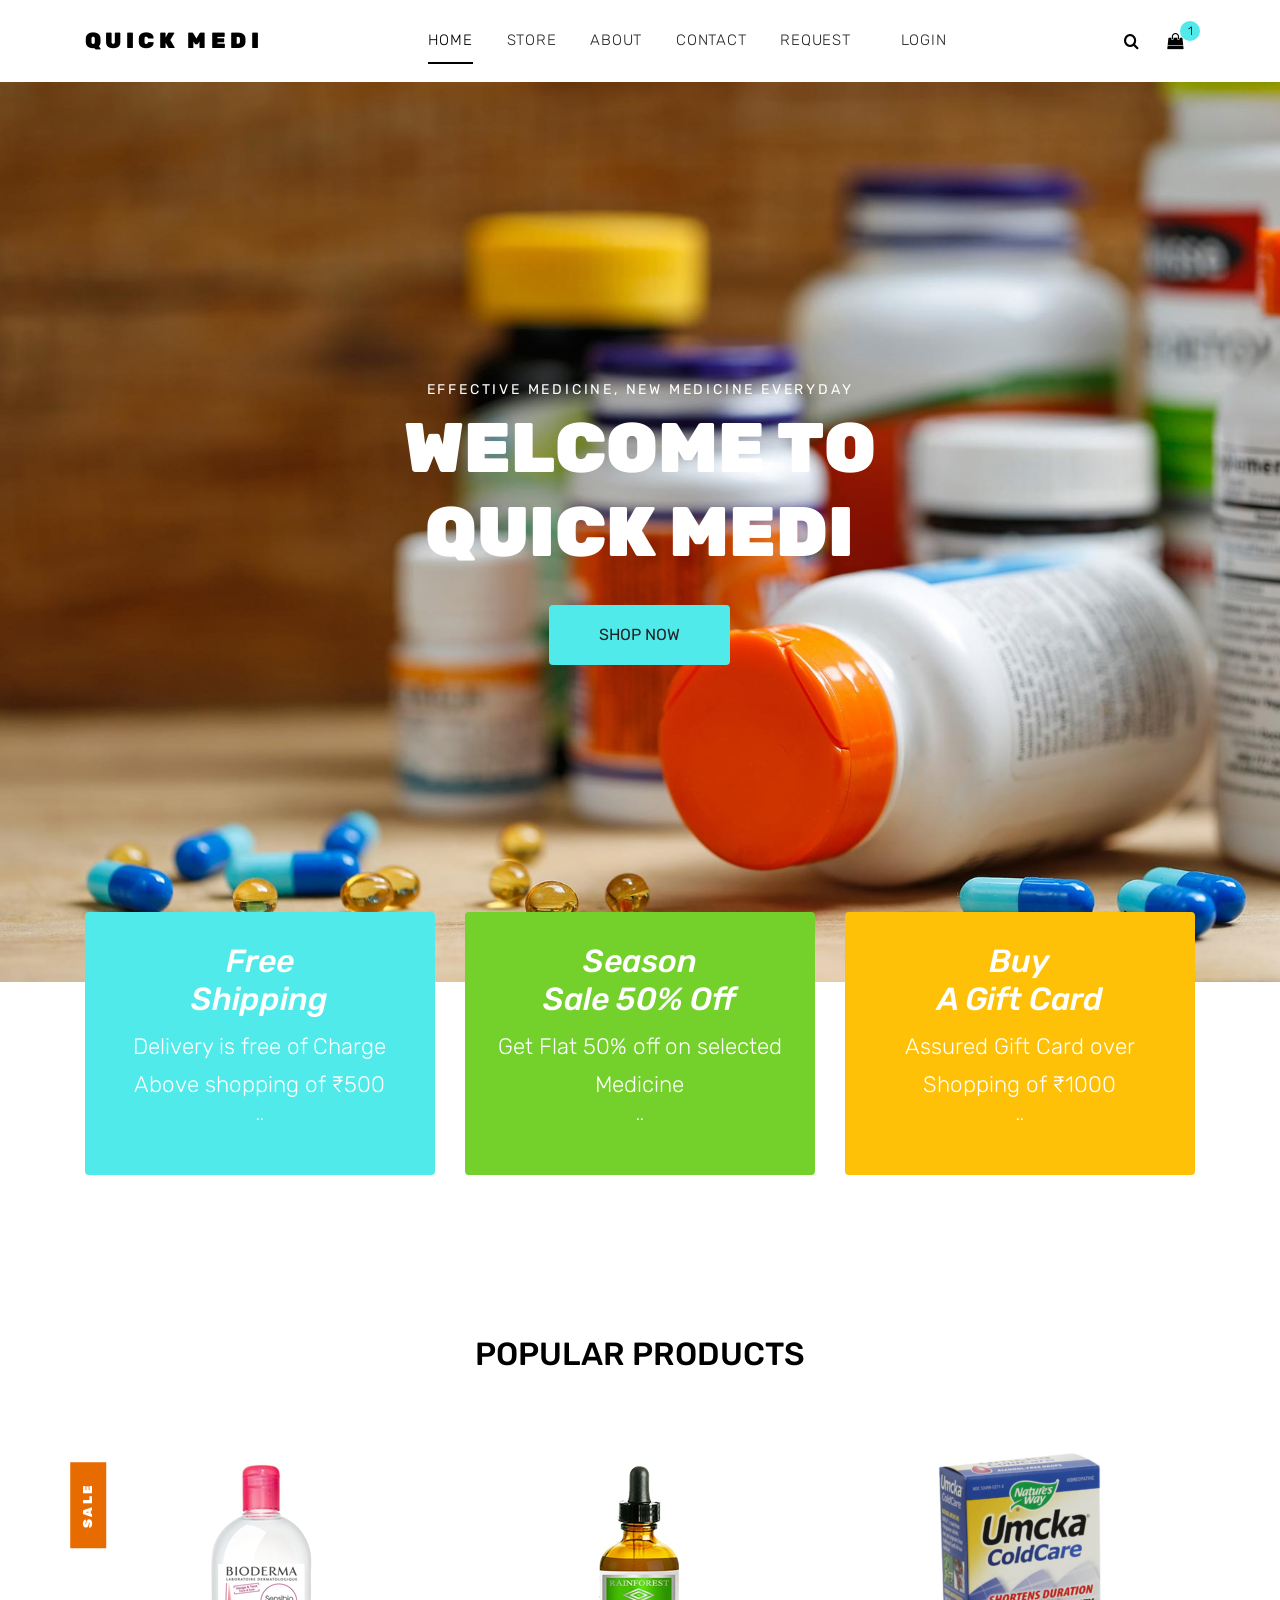
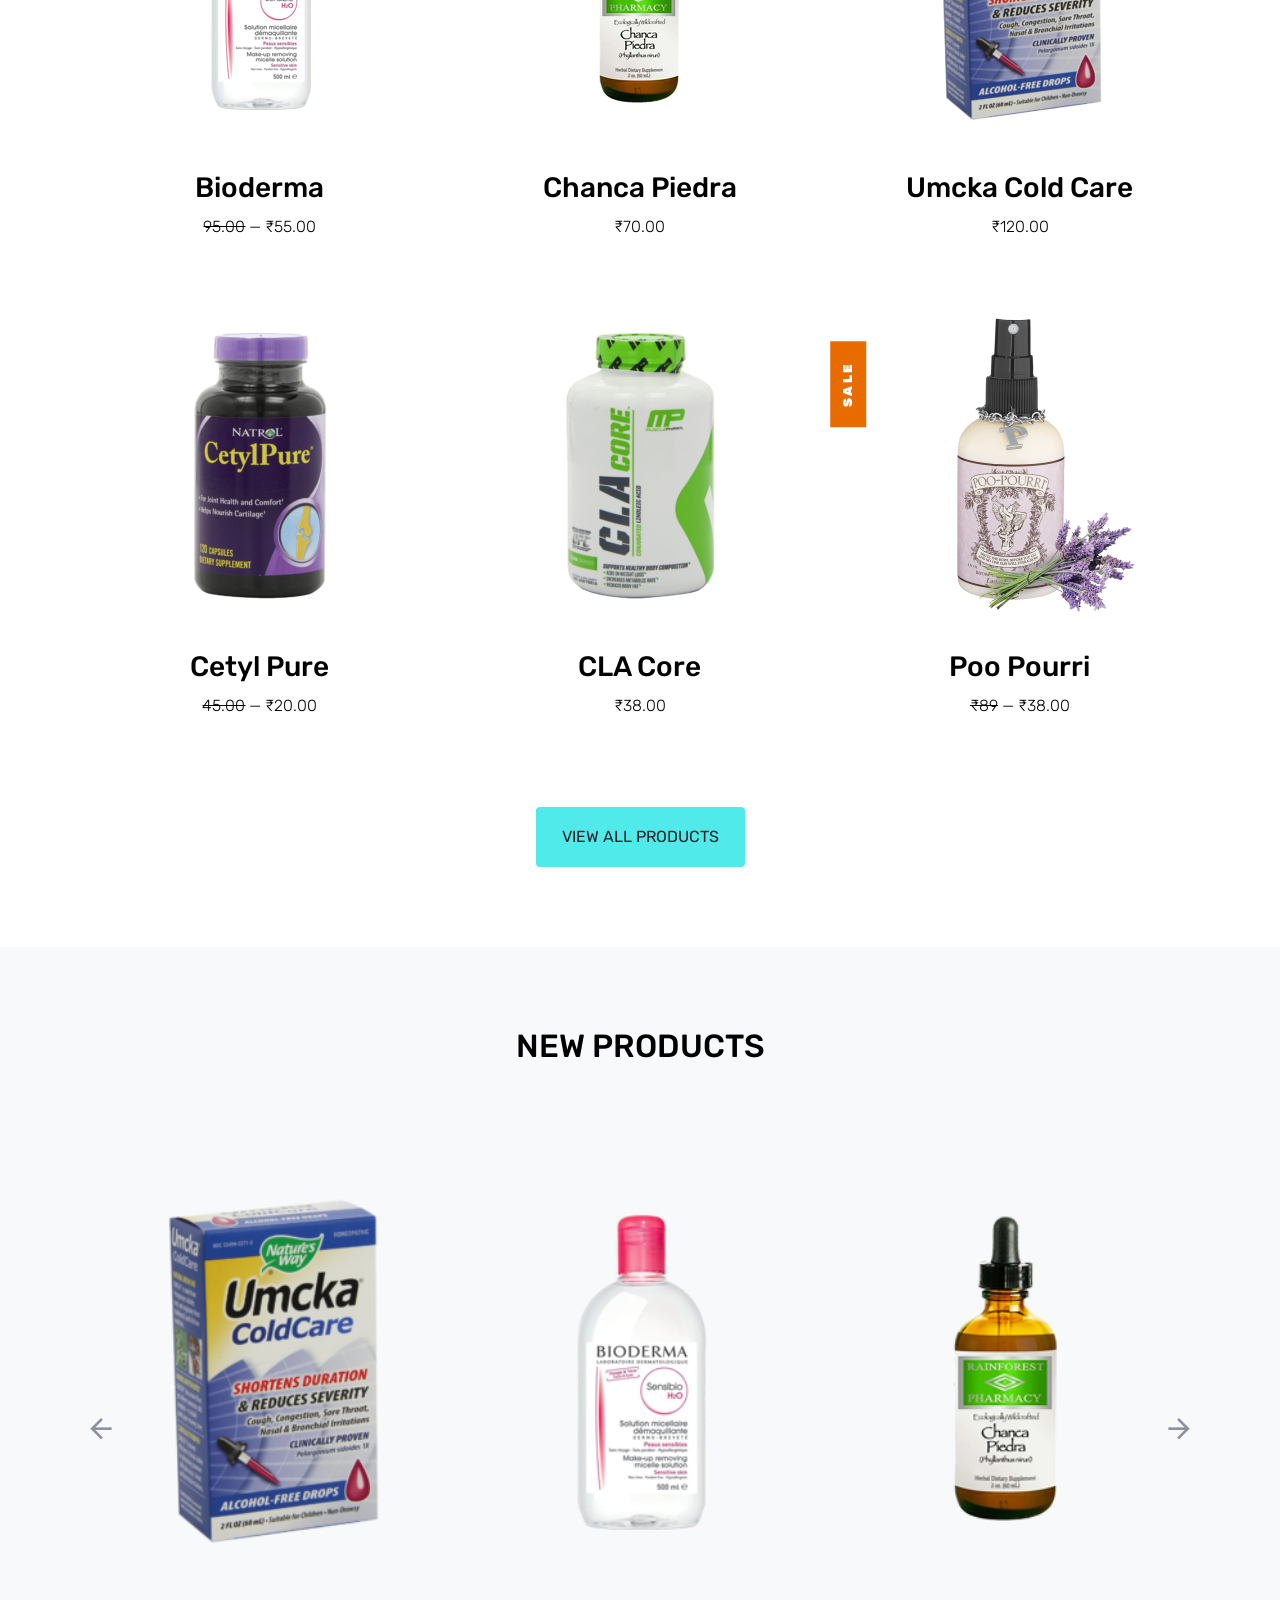
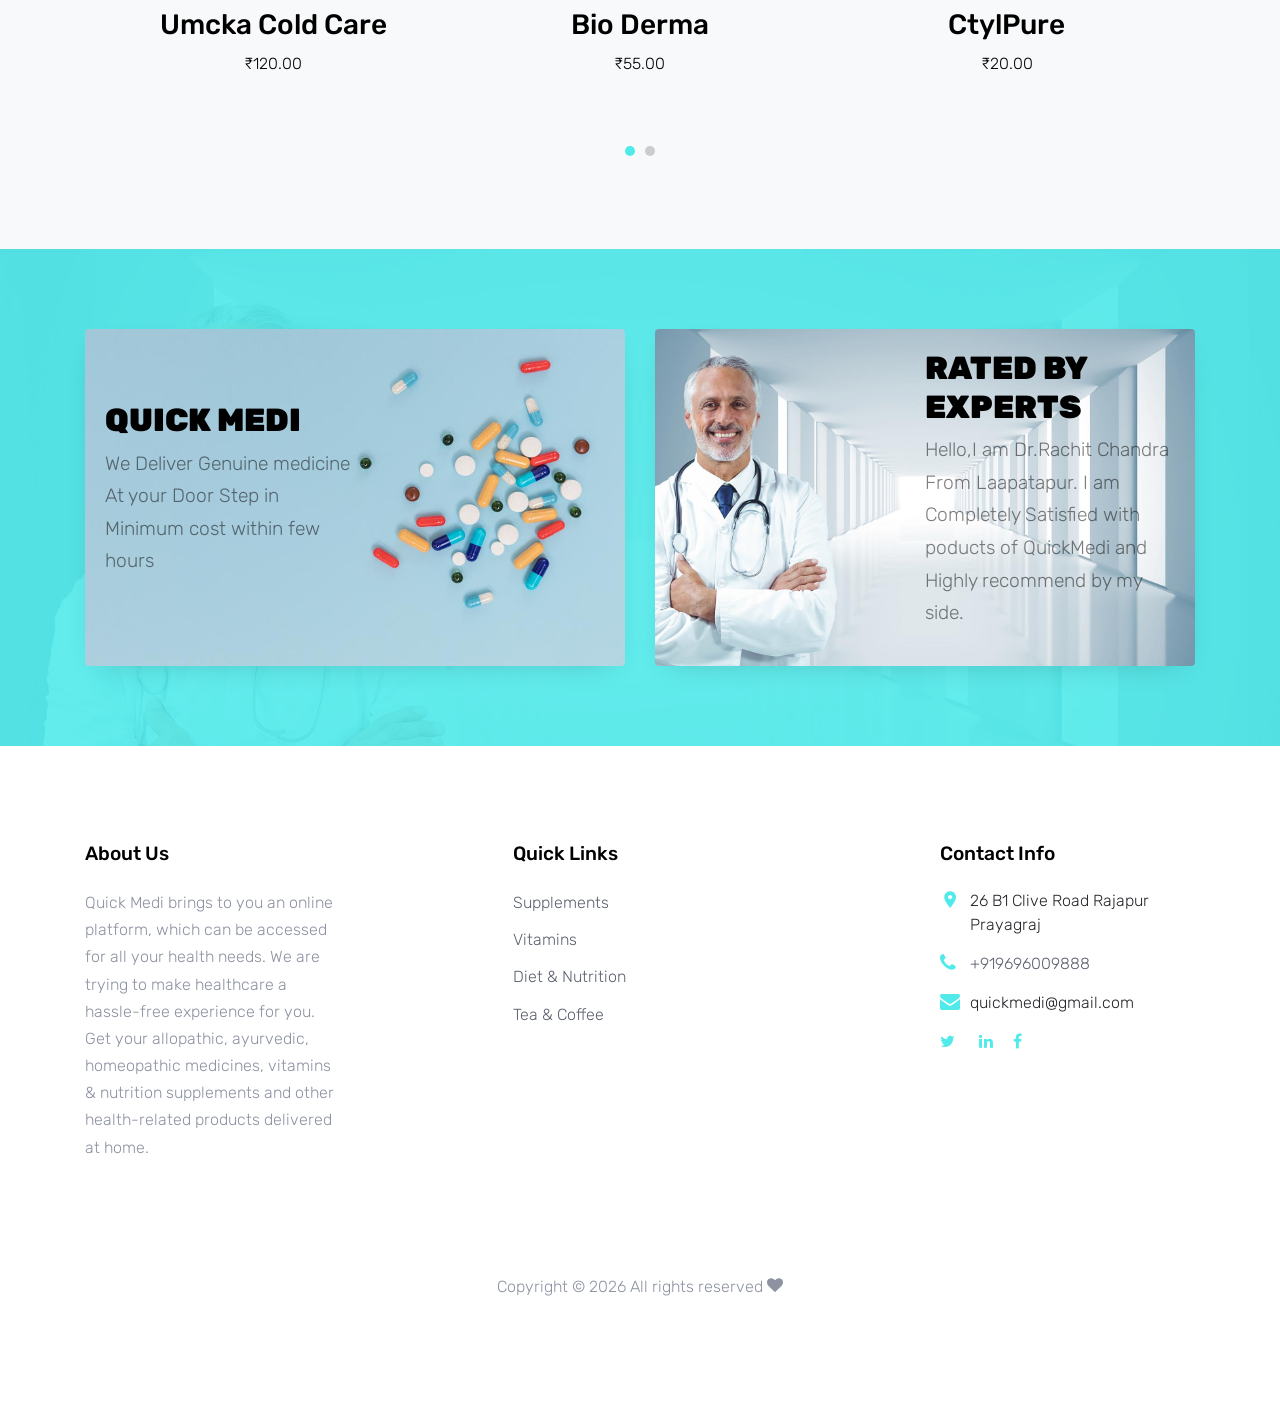
<file: index.html>
<!DOCTYPE html>
<html lang="en">

<head>
  <title>Quick Medi</title>
  <meta charset="utf-8">
  <meta name="viewport" content="width=device-width, initial-scale=1, shrink-to-fit=no">

  <link href="https://fonts.googleapis.com/css?family=Rubik:400,700|Crimson+Text:400,400i" rel="stylesheet">
  <link rel="stylesheet" href="fonts/icomoon/style.css">

  <link rel="stylesheet" href="css/bootstrap.min.css">
  <link rel="stylesheet" href="css/magnific-popup.css">
  <link rel="stylesheet" href="css/jquery-ui.css">
  <link rel="stylesheet" href="css/owl.carousel.min.css">
  <link rel="stylesheet" href="css/owl.theme.default.min.css">

  <link rel="stylesheet" href="https://cdnjs.cloudflare.com/ajax/libs/font-awesome/4.7.0/css/font-awesome.min.css">

  <link rel="stylesheet" href="css/aos.css">

  <link rel="stylesheet" href="css/style.css">

</head>

<body>

  <div class="site-wrap">


    <div class="site-navbar py-2">

      <div class="search-wrap">
        <div class="container">
          <a href="#" class="search-close js-search-close"><span class="icon-close2"></span></a>
          <form action="#" method="post">
            <input type="text" class="form-control" placeholder="Search keyword and hit enter...">
          </form>
        </div>
      </div>

      <div class="container">
        <div class="d-flex align-items-center justify-content-between">
          <div class="logo">
            <div class="site-logo">
              <a href="index.html" class="js-logo-clone">Quick Medi</a>
            </div>
          </div>
          <div class="main-nav d-none d-lg-block">
            <nav class="site-navigation text-right text-md-center" role="navigation">
              <ul class="site-menu js-clone-nav d-none d-lg-block">
                <li class="active"><a href="index.html">Home</a></li>
                <li><a href="shop.html">Store</a></li>
                <li><a href="about.html">About</a></li>
                <li><a href="contact.html">Contact</a></li>
                <li ><a href="requestmedi.html">Request</li>
                <li><a href="login.html">Login</a></li>
              </ul>
            </nav>
          </div>
          <div class="icons">
            <a href="#" class="icons-btn d-inline-block js-search-open"><span class="icon-search"></span></a>
            <a href="cart.html" class="icons-btn d-inline-block bag">
              <span class="icon-shopping-bag"></span>
              <span class="number">1</span>
            </a>
            <a href="#" class="site-menu-toggle js-menu-toggle ml-3 d-inline-block d-lg-none"><span
                class="icon-menu"></span></a>
          </div>
        </div>
      </div>
    </div>

    <div class="site-blocks-cover" style="background-image: url('images/hero_1.jpg');">
      <div class="container">
        <div class="row">
          <div class="col-lg-7 mx-auto order-lg-2 align-self-center">
            <div class="site-block-cover-content text-center">
              <h2 class="sub-title">Effective Medicine, New Medicine Everyday</h2>
              <h1>Welcome To<br> Quick Medi</h1>
              <p>
                <a href="shop.html" class="btn btn-primary px-5 py-3">Shop Now</a>
              </p>
            </div>
          </div>
        </div>
      </div>
    </div>

    <div class="site-section">
      <div class="container">
        <div class="row align-items-stretch section-overlap">
          <div class="col-md-6 col-lg-4 mb-4 mb-lg-0">
            <div class="banner-wrap bg-primary h-100">
              <a href="#" class="h-100">
                <h5>Free <br> Shipping</h5>
                <p>
                  Delivery is free of Charge  Above shopping of &#8377;500 
                  <strong>..</strong>
                </p>
              </a>
            </div>
          </div>
          <div class="col-md-6 col-lg-4 mb-4 mb-lg-0">
            <div class="banner-wrap h-100">
              <a href="#" class="h-100">
                <h5>Season <br> Sale 50% Off</h5>
                <p>
                  Get Flat 50% off on selected Medicine
                  <strong>.. </strong>
                </p>
              </a>
            </div>
          </div>
          <div class="col-md-6 col-lg-4 mb-4 mb-lg-0">
            <div class="banner-wrap bg-warning h-100">
              <a href="#" class="h-100">
                <h5>Buy <br> A Gift Card</h5>
                <p>
                  Assured Gift Card over Shopping of &#8377;1000
                  <strong>..</strong>
                </p>
              </a>
            </div>
          </div>

        </div>
      </div>
    </div>

    <div class="site-section">
      <div class="container">
        <div class="row">
          <div class="title-section text-center col-12">
            <h2 class="text-uppercase">Popular Products</h2>
          </div>
        </div>

        <div class="row">
          <div class="col-sm-6 col-lg-4 text-center item mb-4">
            <span class="tag">Sale</span>
            <a href="shop-single.html"> <img src="images/product_01.png" alt="Image"></a>
            <h3 class="text-dark"><a href="shop-single.html">Bioderma</a></h3>
            <p class="price"><del>95.00</del> &mdash; &#8377;55.00</p>
          </div>
          <div class="col-sm-6 col-lg-4 text-center item mb-4">
            <a href="shop-single.html"> <img src="images/product_02.png" alt="Image"></a>
            <h3 class="text-dark"><a href="shop-single.html">Chanca Piedra</a></h3>
            <p class="price">&#8377;70.00</p>
          </div>
          <div class="col-sm-6 col-lg-4 text-center item mb-4">
            <a href="shop-single.html"> <img src="images/product_03.png" alt="Image"></a>
            <h3 class="text-dark"><a href="shop-single.html">Umcka Cold Care</a></h3>
            <p class="price">&#8377;120.00</p>
          </div>

          <div class="col-sm-6 col-lg-4 text-center item mb-4">

            <a href="shop-single.html"> <img src="images/product_04.png" alt="Image"></a>
            <h3 class="text-dark"><a href="shop-single.html">Cetyl Pure</a></h3>
            <p class="price"><del>45.00</del> &mdash; &#8377;20.00</p>
          </div>
          <div class="col-sm-6 col-lg-4 text-center item mb-4">
            <a href="shop-single.html"> <img src="images/product_05.png" alt="Image"></a>
            <h3 class="text-dark"><a href="shop-single.html">CLA Core</a></h3>
            <p class="price">&#8377;38.00</p>
          </div>
          <div class="col-sm-6 col-lg-4 text-center item mb-4">
            <span class="tag">Sale</span>
            <a href="shop-single.html"> <img src="images/product_06.png" alt="Image"></a>
            <h3 class="text-dark"><a href="shop-single.html">Poo Pourri</a></h3>
            <p class="price"><del>&#8377;89</del> &mdash; &#8377;38.00</p>
          </div>
        </div>
        <div class="row mt-5">
          <div class="col-12 text-center">
            <a href="shop.html" class="btn btn-primary px-4 py-3">View All Products</a>
          </div>
        </div>
      </div>
    </div>


    <div class="site-section bg-light">
      <div class="container">
        <div class="row">
          <div class="title-section text-center col-12">
            <h2 class="text-uppercase">New Products</h2>
          </div>
        </div>
        <div class="row">
          <div class="col-md-12 block-3 products-wrap">
            <div class="nonloop-block-3 owl-carousel">

              <div class="text-center item mb-4">
                <a href="shop-single.html"> <img src="images/product_03.png" alt="Image"></a>
                <h3 class="text-dark"><a href="shop-single.html">Umcka Cold Care</a></h3>
                <p class="price">&#8377;120.00</p>
              </div>

              <div class="text-center item mb-4">
                <a href="shop-single.html"> <img src="images/product_01.png" alt="Image"></a>
                <h3 class="text-dark"><a href="shop-single.html">Bio Derma</a></h3>
                <p class="price">&#8377;55.00</p>
              </div>

              <div class="text-center item mb-4">
                <a href="shop-single.html"> <img src="images/product_02.png" alt="Image"></a>
                <h3 class="text-dark"><a href="shop-single.html">CtylPure</a></h3>
                <p class="price">&#8377;20.00</p>
              </div>

              <div class="text-center item mb-4">
                <a href="shop-single.html"> <img src="images/product_04.png" alt="Image"></a>
                <h3 class="text-dark"><a href="shop-single.html">Umcka Cold Care</a></h3>
                <p class="price">&#8377;120.00</p>
              </div>

            </div>
          </div>
        </div>
      </div>
    </div>

    

    <div class="site-section bg-secondary bg-image" style="background-image: url('images/bg_2.jpg');">
      <div class="container">
        <div class="row align-items-stretch">
          <div class="col-lg-6 mb-5 mb-lg-0">
            <a href="#" class="banner-1 h-100 d-flex" style="background-image: url('images/bg_1.jpg');">
              <div class="banner-1-inner align-self-center">
                <h2>Quick Medi</h2>
                <p>We Deliver Genuine medicine At your Door Step in Minimum cost within few hours
                </p>
              </div>
            </a>
          </div>
          <div class="col-lg-6 mb-5 mb-lg-0">
            <a href="#" class="banner-1 h-100 d-flex" style="background-image: url('images/bg_2.jpg');">
              <div class="banner-1-inner ml-auto  align-self-center">
                <h2>Rated by Experts</h2>
                <p>Hello,I am Dr.Rachit Chandra From Laapatapur. I am Completely Satisfied with poducts of QuickMedi and
                  Highly recommend by my side.
                </p>
              </div>
            </a>
          </div>
        </div>
      </div>
    </div>


     <!-- <Footer> -->
  <footer class="site-footer">
    <div class="container">
      <div class="row">
        <div class="col-md-6 col-lg-3 mb-4 mb-lg-0">

          <div class="block-7">
            <h3 class="footer-heading mb-4">About Us</h3>
            <p>Quick Medi brings to you an online platform, which can be accessed for all your health
              needs. We are trying to make healthcare a hassle-free experience for you. Get your
              allopathic, ayurvedic, homeopathic medicines, vitamins & nutrition supplements and other
              health-related products delivered at home.</p>
          </div>

        </div>
        <div class="col-lg-3 mx-auto mb-5 mb-lg-0">
          <h3 class="footer-heading mb-4">Quick Links</h3>
          <ul class="list-unstyled">
            <li><a href="#">Supplements</a></li>
            <li><a href="#">Vitamins</a></li>
            <li><a href="#">Diet &amp; Nutrition</a></li>
            <li><a href="#">Tea &amp; Coffee</a></li>
          </ul>
        </div>

        <div class="col-md-6 col-lg-3">
          <div class="block-5 mb-5">
            <h3 class="footer-heading mb-4">Contact Info</h3>
            <ul class="list-unstyled">
              <li class="address">26 B1 Clive Road Rajapur Prayagraj</li>
              <li class="phone"><a href="tel://23923929210">+919696009888</a></li>
              <li class="email">quickmedi@gmail.com</li>
              <a href="https://twitter.com/" target="_blank"><i class="fa fa-twitter"></i> &nbsp;&nbsp;&nbsp;&nbsp;</a> 
              <a href="https://www.linkedin.com/in/rachit-chandra-207b1b1a1/" target="_blank"><i class="fa fa-linkedin"></i>&nbsp;&nbsp;&nbsp;&nbsp;</a>
              <a href="https://www.facebook.com/rachit.chandra2/" target="_blank"><i class="fa fa-facebook"></i>  </a>
            </ul>
          </div>
          
        </div>
        
      </div>
      
      <div class="row pt-5 mt-5 text-center">
        <div class="col-md-12">
          <p>
            <!-- Link back to Colorlib can't be removed. Template is licensed under CC BY 3.0. -->
            Copyright &copy;
            <script>document.write(new Date().getFullYear());</script> All rights reserved <i class="icon-heart"
              aria-hidden="true"></i> <a href="https://colorlib.com" target="_blank" class="text-primary"></a>
            <!-- Link back to Colorlib can't be removed. Template is licensed under CC BY 3.0. -->
          </p>
        </div>

      </div>
    </div>
  </footer>
  </div>

  <script src="js/jquery-3.3.1.min.js"></script>
  <script src="js/jquery-ui.js"></script>
  <script src="js/popper.min.js"></script>
  <script src="js/bootstrap.min.js"></script>
  <script src="js/owl.carousel.min.js"></script>
  <script src="js/jquery.magnific-popup.min.js"></script>
  <script src="js/aos.js"></script>

  <script src="js/main.js"></script>

</body>

</html>
</file>
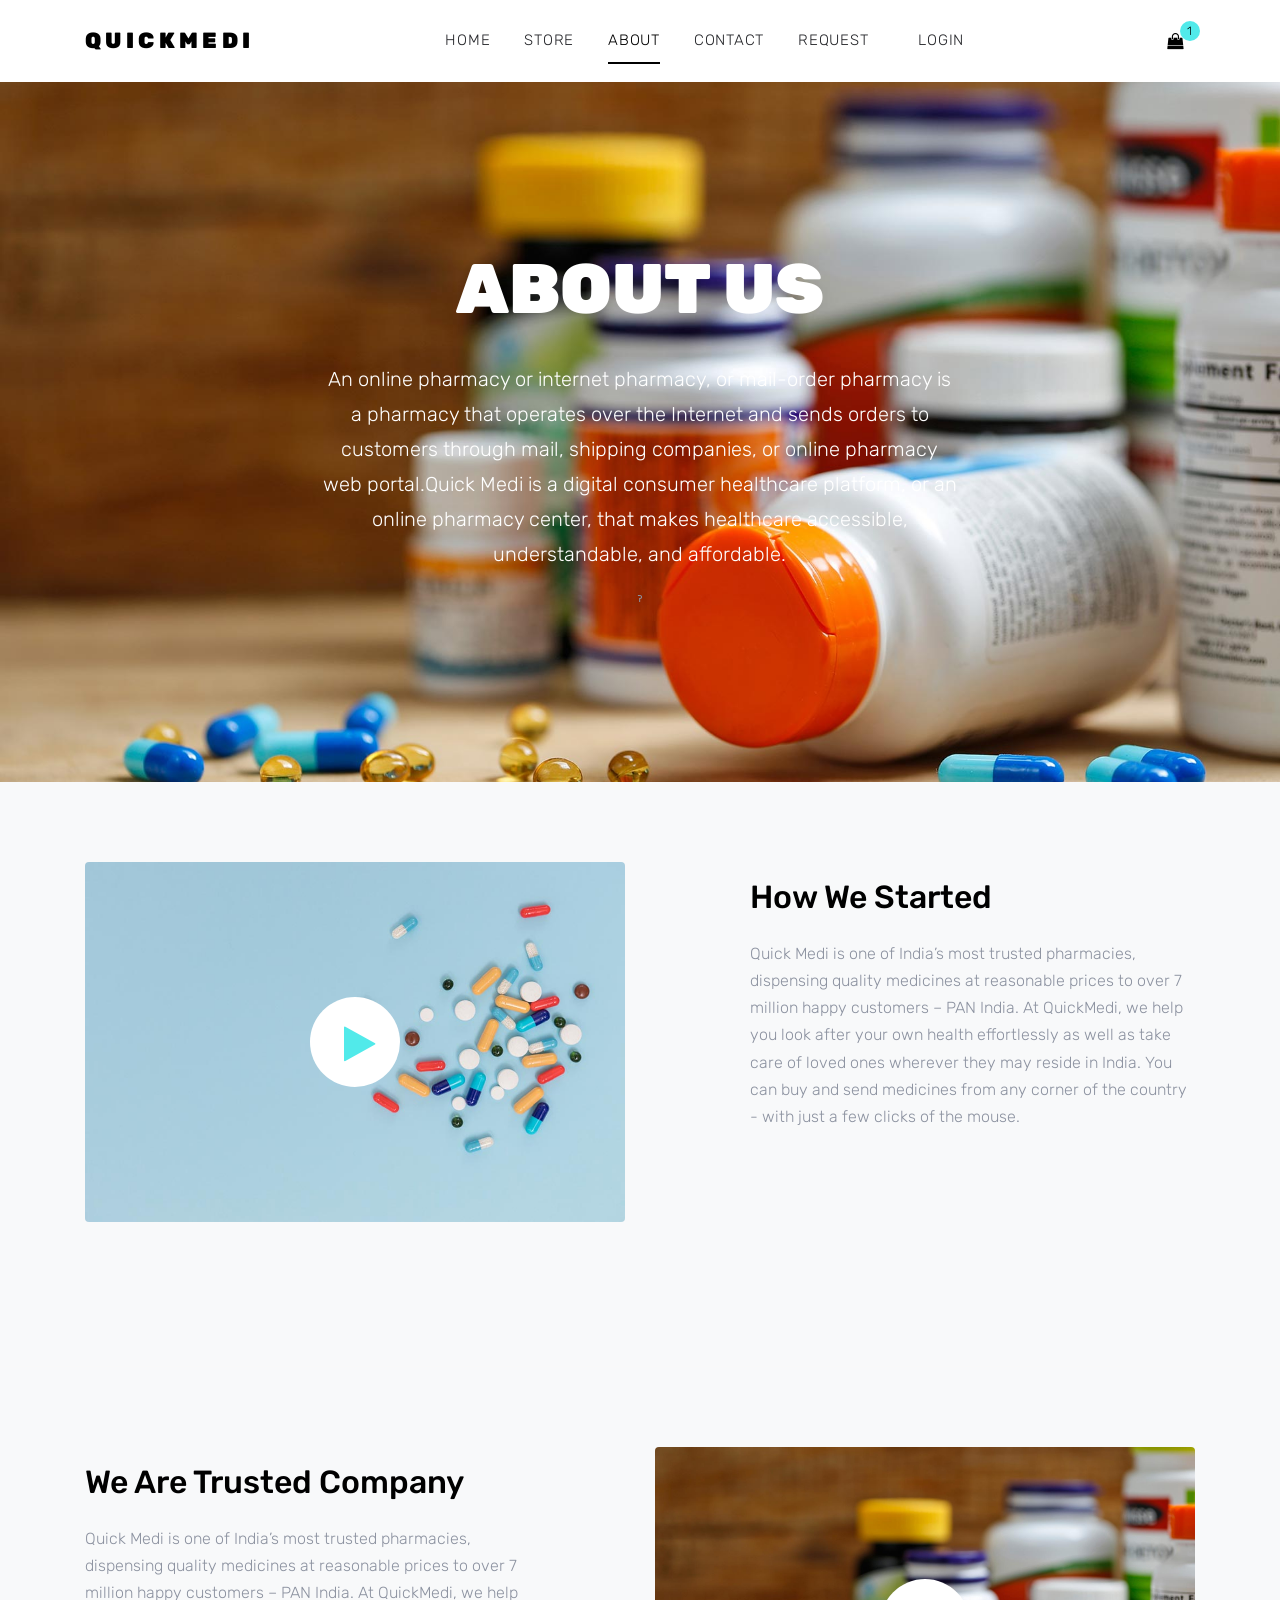
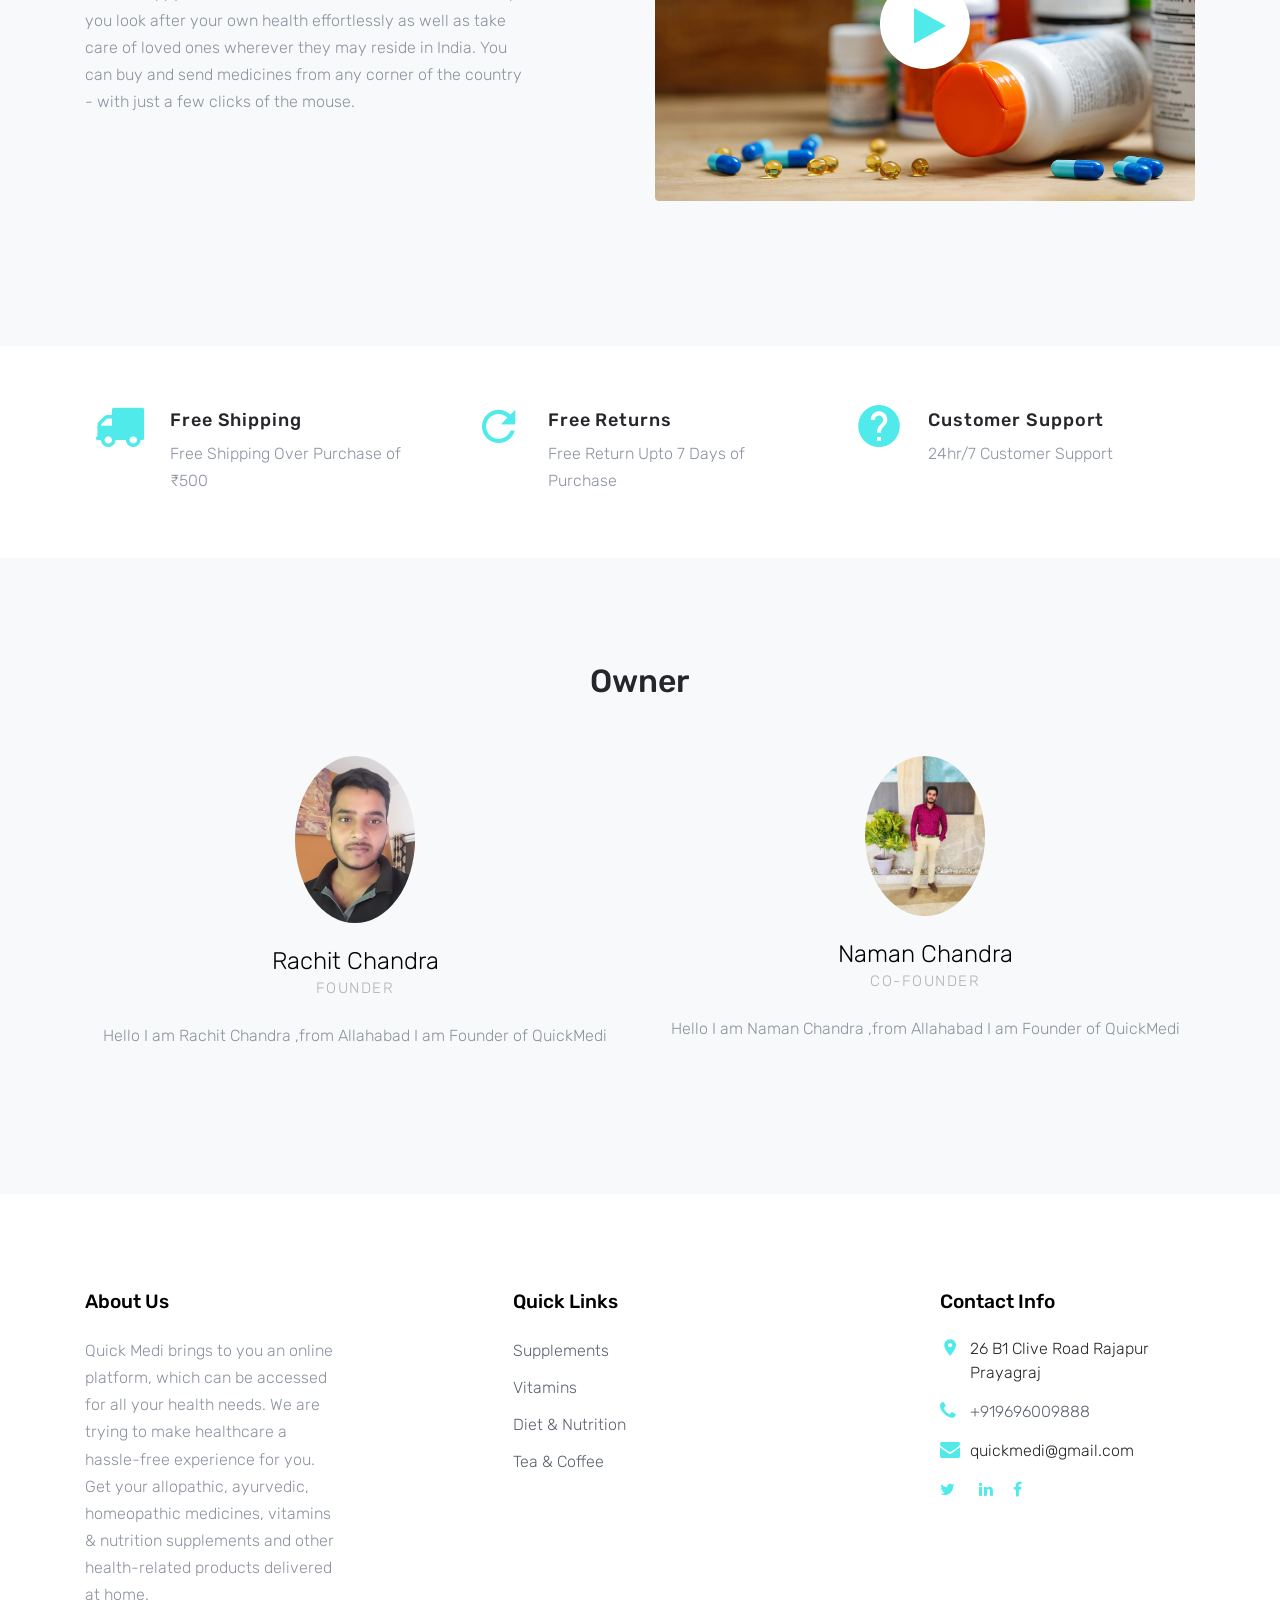
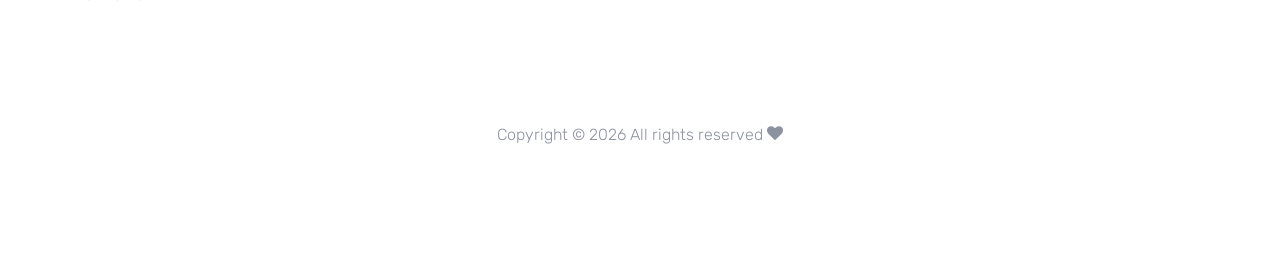
<file: about.html>
<!DOCTYPE html>
<html lang="en">

<head>
  <title>QuickMedi</title>
  <meta charset="utf-8">
  <meta name="viewport" content="width=device-width, initial-scale=1, shrink-to-fit=no">

  <link href="https://fonts.googleapis.com/css?family=Rubik:400,700|Crimson+Text:400,400i" rel="stylesheet">
  <link rel="stylesheet" href="fonts/icomoon/style.css">

  <link rel="stylesheet" href="css/bootstrap.min.css">
  <link rel="stylesheet" href="css/magnific-popup.css">
  <link rel="stylesheet" href="css/jquery-ui.css">
  <link rel="stylesheet" href="css/owl.carousel.min.css">
  <link rel="stylesheet" href="css/owl.theme.default.min.css">

  <link rel="stylesheet" href="https://cdnjs.cloudflare.com/ajax/libs/font-awesome/4.7.0/css/font-awesome.min.css">

  <link rel="stylesheet" href="css/aos.css">

  <link rel="stylesheet" href="css/style.css">

</head>

<body>

  <div class="site-wrap">


    <div class="site-navbar py-2">

      <div class="search-wrap">
        <div class="container">
          <a href="#" class="search-close js-search-close"><span class="icon-close2"></span></a>
          <form action="#" method="post">
            <input type="text" class="form-control" placeholder="Search keyword and hit enter...">
          </form>
        </div>
      </div>

      <div class="container">
        <div class="d-flex align-items-center justify-content-between">
          <div class="logo">
            <div class="site-logo">
              <a href="index.html" class="js-logo-clone">QuickMedi</a>
            </div>
          </div>
          <div class="main-nav d-none d-lg-block">
            <nav class="site-navigation text-right text-md-center" role="navigation">
              <ul class="site-menu js-clone-nav d-none d-lg-block">
                <li><a href="index.html">Home</a></li>
                <li><a href="shop.html">Store</a></li>
                <li class="active"><a href="about.html">About</a></li>
                <li><a href="contact.html">Contact</a></li>
                <li ><a href="requestmedi.html">Request</li>
				        <li><a href="login.html">Login</a></li>
              </ul>
            </nav>
          </div>
          <div class="icons">
            <!-- <a href="#" class="icons-btn d-inline-block js-search-open"><span class="icon-search"></span></a> -->
            <a href="cart.html" class="icons-btn d-inline-block bag">
              <span class="icon-shopping-bag"></span>
              <span class="number">1</span>
            </a>
            <a href="#" class="site-menu-toggle js-menu-toggle ml-3 d-inline-block d-lg-none"><span
                class="icon-menu"></span></a>
          </div>
        </div>
      </div>
    </div>

    <div class="site-blocks-cover inner-page" style="background-image: url('images/hero_1.jpg');">
      <div class="container">
        <div class="row">
          <div class="col-lg-7 mx-auto align-self-center">
            <div class=" text-center">
              <h1>About Us</h1>
              <p>An online pharmacy or internet pharmacy, or mail-order pharmacy is a pharmacy that operates over the Internet and sends orders to customers through mail, shipping companies, or online pharmacy web portal.Quick Medi is a digital consumer healthcare platform, or an online pharmacy center, that makes healthcare accessible, understandable, and affordable.</p>ˀ
            </div>
          </div>
        </div>
      </div>
    </div>

    <div class="site-section bg-light custom-border-bottom" data-aos="fade">
      <div class="container">
        <div class="row mb-5">
          <div class="col-md-6">
            <div class="block-16">
              <figure>
                <img src="images/bg_1.jpg" alt="Image placeholder" class="img-fluid rounded">
                <a href="https://www.youtube.com/watch?v=KmYm6zphh_A" class="play-button popup-vimeo"><span
                    class="icon-play"></span></a>
    
              </figure>
            </div>
          </div>
          <div class="col-md-1"></div>
          <div class="col-md-5">
    
    
            <div class="site-section-heading pt-3 mb-4">
              <h2 class="text-black">How We Started</h2>
            </div>
            <p>Quick Medi is one of India’s most trusted pharmacies, dispensing quality medicines at reasonable prices to over 7 million happy customers – PAN India. 
              At QuickMedi, we help you look after your own health effortlessly as well as take care of loved ones wherever they may reside in India.
               You can buy and send medicines from any corner of the country - with just a few clicks of the mouse.</p>
    
          </div>
        </div>
      </div>
    </div>

    

    <div class="site-section bg-light custom-border-bottom" data-aos="fade">
      <div class="container">
        <div class="row mb-5">
          <div class="col-md-6 order-md-2">
            <div class="block-16">
              <figure>
                <img src="images/hero_1.jpg" alt="Image placeholder" class="img-fluid rounded">
                <a href="https://www.youtube.com/watch?v=YC4kT1ICgQA" class="play-button popup-vimeo"><span
                    class="icon-play"></span></a>
    
              </figure>
            </div>
          </div>
          <div class="col-md-5 mr-auto">
    
    
            <div class="site-section-heading pt-3 mb-4">
              <h2 class="text-black">We Are Trusted Company</h2>
            </div>
            <p>Quick Medi is one of India’s most trusted pharmacies, dispensing quality medicines at reasonable prices to over 7 million happy customers – PAN India. 
              At QuickMedi, we help you look after your own health effortlessly as well as take care of loved ones wherever they may reside in India. You can buy and send medicines from any corner of the country - with just a few clicks of the mouse.</p>
           
    
          </div>
        </div>
      </div>
    </div>
    
    <div class="site-section site-section-sm site-blocks-1 border-0" data-aos="fade">
      <div class="container">
        <div class="row">
          <div class="col-md-6 col-lg-4 d-lg-flex mb-4 mb-lg-0 pl-4" data-aos="fade-up" data-aos-delay="">
            <div class="icon mr-4 align-self-start">
              <span class="icon-truck text-primary"></span>
            </div>
            <div class="text">
              <h2>Free Shipping</h2>
              <p>Free Shipping Over Purchase of &#8377;500</p>
            </div>
          </div>
          <div class="col-md-6 col-lg-4 d-lg-flex mb-4 mb-lg-0 pl-4" data-aos="fade-up" data-aos-delay="100">
            <div class="icon mr-4 align-self-start">
              <span class="icon-refresh2 text-primary"></span>
            </div>
            <div class="text">
              <h2>Free Returns</h2>
              <p>Free Return Upto 7 Days of Purchase</p>
            </div>
          </div>
          <div class="col-md-6 col-lg-4 d-lg-flex mb-4 mb-lg-0 pl-4" data-aos="fade-up" data-aos-delay="200">
            <div class="icon mr-4 align-self-start">
              <span class="icon-help text-primary"></span>
            </div>
            <div class="text">
              <h2>Customer Support</h2>
              <p>24hr/7 Customer Support </p>
            </div>
          </div>
        </div>
      </div>
    </div>
    

    <div class="site-section bg-light custom-border-bottom" data-aos="fade">
      <div class="container">
        <div class="row justify-content-center mb-5">
          <div class="col-md-7 site-section-heading text-center pt-4">
            <h2>Owner </h2>
          </div>
        </div>
        <div class="row">
          <div class="col-md-6 col-lg-6 mb-5">
    
            <div class="block-38 text-center">
              <div class="block-38-img">
                <div class="block-38-header">
                  <img src="images/naman.jpg" alt="Image placeholder" class="mb-4">
                  <h3 class="block-38-heading h4">Rachit Chandra</h3>
                  <p class="block-38-subheading">Founder</p>
                </div>
                <div class="block-38-body">
                  <p>Hello I am Rachit Chandra ,from Allahabad I am Founder of QuickMedi  </p>
                </div>
              </div>
            </div>
          </div>
          <div class="col-md-6 col-lg-6 mb-5">
            <div class="block-38 text-center">
              <div class="block-38-img">
                <div class="block-38-header">
                  <img src="images/person_2.jpeg" alt="Image placeholder" class="mb-4">
                  <h3 class="block-38-heading h4">Naman Chandra</h3>
                  <p class="block-38-subheading">Co-Founder</p>
                </div>
                <div class="block-38-body">
                  <p>Hello I am Naman Chandra ,from Allahabad I am Founder of QuickMedi</p>
                </div>
              </div>
            </div>
          </div>

        </div>
      </div>
    </div>


      <!-- <Footer> -->
  <footer class="site-footer">
    <div class="container">
      <div class="row">
        <div class="col-md-6 col-lg-3 mb-4 mb-lg-0">

          <div class="block-7">
            <h3 class="footer-heading mb-4">About Us</h3>
            <p>Quick Medi brings to you an online platform, which can be accessed for all your health
              needs. We are trying to make healthcare a hassle-free experience for you. Get your
              allopathic, ayurvedic, homeopathic medicines, vitamins & nutrition supplements and other
              health-related products delivered at home.</p>
          </div>

        </div>
        <div class="col-lg-3 mx-auto mb-5 mb-lg-0">
          <h3 class="footer-heading mb-4">Quick Links</h3>
          <ul class="list-unstyled">
            <li><a href="#">Supplements</a></li>
            <li><a href="#">Vitamins</a></li>
            <li><a href="#">Diet &amp; Nutrition</a></li>
            <li><a href="#">Tea &amp; Coffee</a></li>
          </ul>
        </div>

        <div class="col-md-6 col-lg-3">
          <div class="block-5 mb-5">
            <h3 class="footer-heading mb-4">Contact Info</h3>
            <ul class="list-unstyled">
              <li class="address">26 B1 Clive Road Rajapur Prayagraj</li>
              <li class="phone"><a href="tel://23923929210">+919696009888</a></li>
              <li class="email">quickmedi@gmail.com</li>
              <a href="https://twitter.com/" target="_blank"><i class="fa fa-twitter"></i> &nbsp;&nbsp;&nbsp;&nbsp;</a> 
              <a href="https://www.linkedin.com/in/rachit-chandra-207b1b1a1/" target="_blank"><i class="fa fa-linkedin"></i>&nbsp;&nbsp;&nbsp;&nbsp;</a>
              <a href="https://www.facebook.com/rachit.chandra2/" target="_blank"><i class="fa fa-facebook"></i>  </a>
            </ul>
          </div>
          
        </div>
        
      </div>
      
      <div class="row pt-5 mt-5 text-center">
        <div class="col-md-12">
          <p>
            <!-- Link back to Colorlib can't be removed. Template is licensed under CC BY 3.0. -->
            Copyright &copy;
            <script>document.write(new Date().getFullYear());</script> All rights reserved <i class="icon-heart"
              aria-hidden="true"></i> <a href="https://colorlib.com" target="_blank" class="text-primary"></a>
            <!-- Link back to Colorlib can't be removed. Template is licensed under CC BY 3.0. -->
          </p>
        </div>

      </div>
    </div>
  </footer>
  </div>

  <script src="js/jquery-3.3.1.min.js"></script>
  <script src="js/jquery-ui.js"></script>
  <script src="js/popper.min.js"></script>
  <script src="js/bootstrap.min.js"></script>
  <script src="js/owl.carousel.min.js"></script>
  <script src="js/jquery.magnific-popup.min.js"></script>
  <script src="js/aos.js"></script>

  <script src="js/main.js"></script>

</body>

</html>
</file>
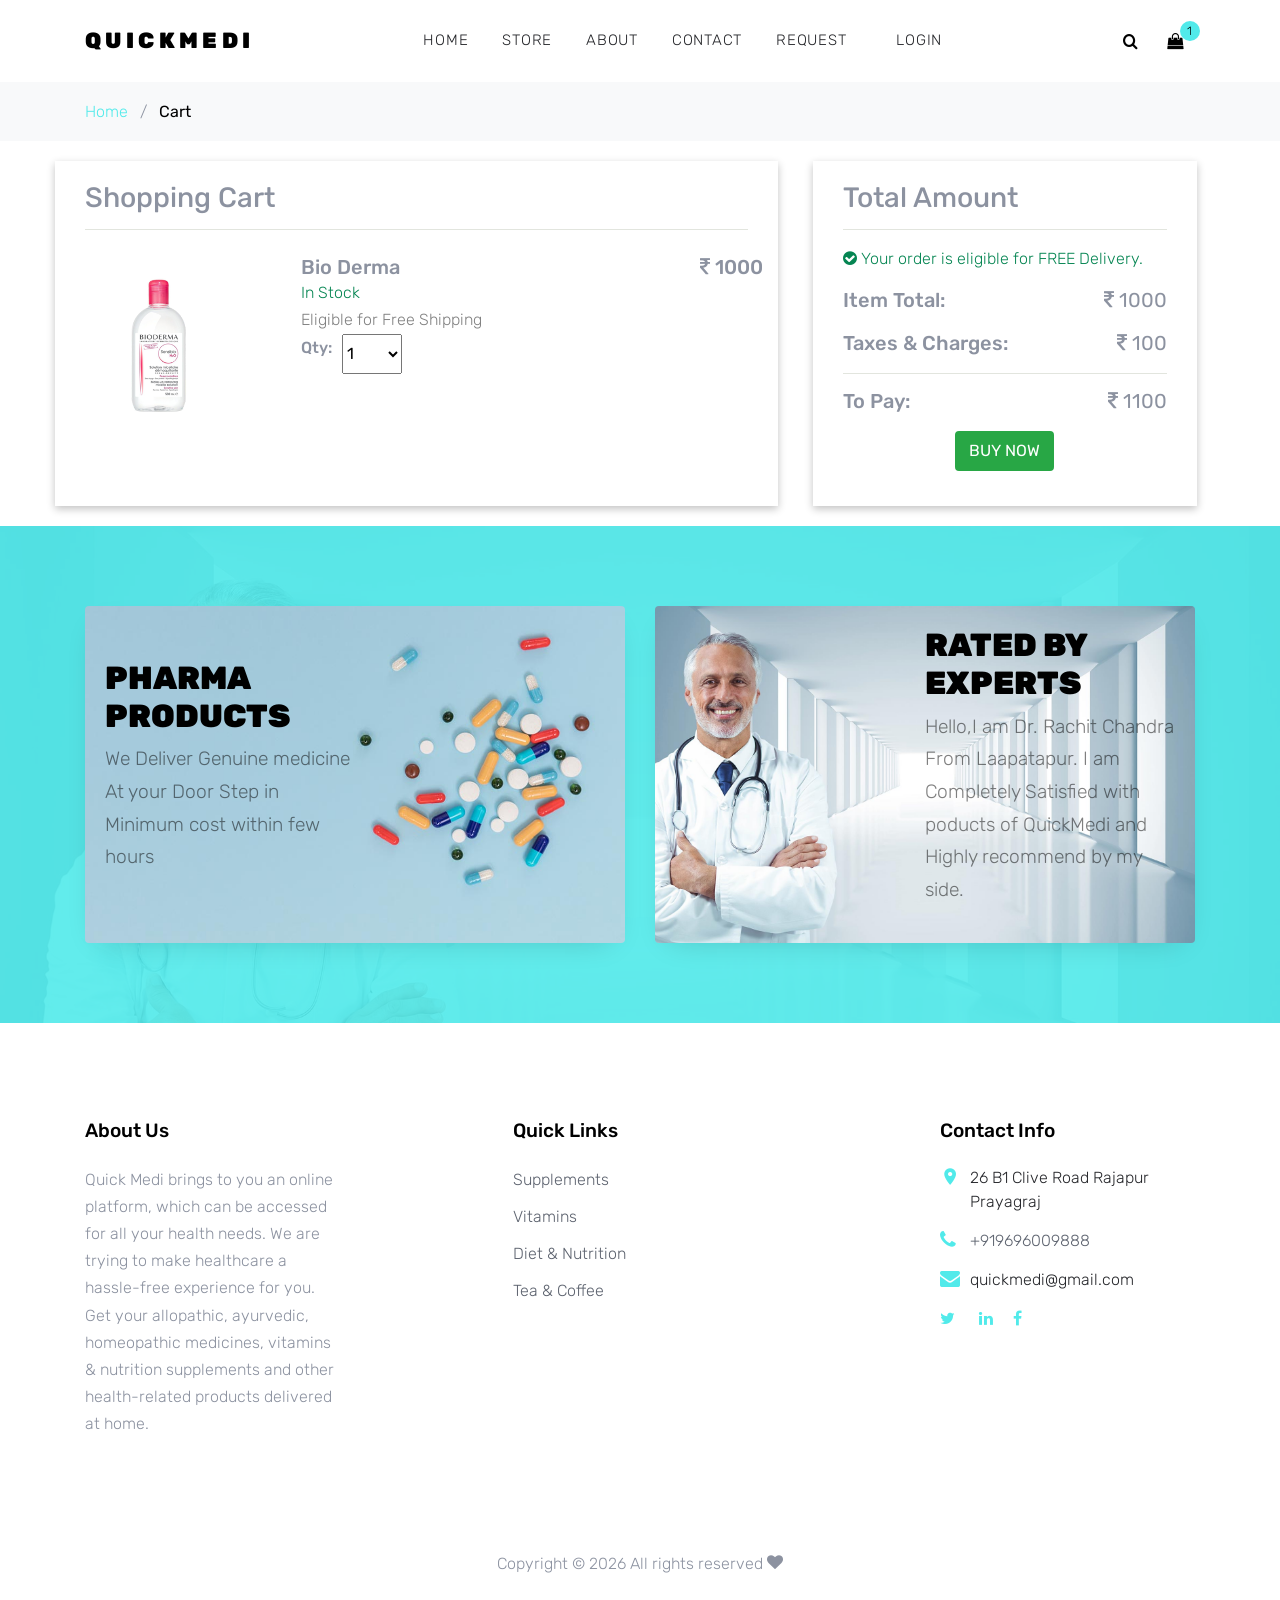
<file: cart.html>
<!DOCTYPE html>
<html lang="en">

<head>
  <title>QuickMedi</title>
  <meta charset="utf-8">
  <meta name="viewport" content="width=device-width, initial-scale=1, shrink-to-fit=no">

  <link href="https://fonts.googleapis.com/css?family=Rubik:400,700|Crimson+Text:400,400i" rel="stylesheet">
  <link rel="stylesheet" href="fonts/icomoon/style.css">

  <link rel="stylesheet" href="css/bootstrap.min.css">
  <link rel="stylesheet" href="css/magnific-popup.css">
  <link rel="stylesheet" href="css/jquery-ui.css">
  <link rel="stylesheet" href="css/owl.carousel.min.css">
  <link rel="stylesheet" href="css/owl.theme.default.min.css">

  <link rel="stylesheet" href="https://cdnjs.cloudflare.com/ajax/libs/font-awesome/4.7.0/css/font-awesome.min.css">

  <link rel="stylesheet" href="css/aos.css">

  <link rel="stylesheet" href="css/style.css">

  <!-- <link rel="stylesheet" href="styles.css"> -->

</head>

<body>

  <div class="site-wrap">


    <div class="site-navbar py-2">

      <div class="search-wrap">
        <div class="container">
          <a href="#" class="search-close js-search-close"><span class="icon-close2"></span></a>
          <form action="#" method="post">
            <input type="text" class="form-control" placeholder="Search keyword and hit enter...">
          </form>
        </div>
      </div>

      <div class="container">
        <div class="d-flex align-items-center justify-content-between">
          <div class="logo">
            <div class="site-logo">
              <a href="index.html" class="js-logo-clone">QuickMedi</a>
            </div>
          </div>
          <div class="main-nav d-none d-lg-block">
            <nav class="site-navigation text-right text-md-center" role="navigation">
              <ul class="site-menu js-clone-nav d-none d-lg-block">
                <li><a href="index.html">Home</a></li>
                <li><a href="shop.html">Store</a></li>
                <li><a href="about.html">About</a></li>
                <li><a href="contact.html">Contact</a></li>
                <li ><a href="requestmedi.html">Request</li>
                <li><a href="login.html">Login</a></li>
              </ul>
            </nav>
          </div>
          <div class="icons">
            <a href="#" class="icons-btn d-inline-block js-search-open"><span class="icon-search"></span></a>
            <a href="cart.html" class="icons-btn d-inline-block bag">
              <span class="icon-shopping-bag"></span>
              <span class="number">1</span>
            </a>
            <a href="#" class="site-menu-toggle js-menu-toggle ml-3 d-inline-block d-lg-none"><span
                class="icon-menu"></span></a>
          </div>
        </div>
      </div>
    </div>

    <div class="bg-light py-3">
      <div class="container">
        <div class="row">
          <div class="col-md-12 mb-0">
            <a href="index.html">Home</a> <span class="mx-2 mb-0">/</span> 
            <strong class="text-black">Cart</strong>
          </div>
        </div>
      </div>
    </div>
<!-- 102 -->
<section>
  <div style="margin:20px 20px;" class="row">
    <div style="padding:20px 30px;box-shadow: rgba(0, 0, 0, 0.24) 0px 3px 8px;margin-right: 20px;margin-left: 35px;width: 58% !important;" class="col-md-7 box-sz">
      <h3 class="mid1-sz" style="font-weight: 450!important;padding: 0px!important">Shopping Cart</h3>
       
      
      
      <div class="box1-sz" style="margin-top: 15px;padding: 15px 0px;border-top:1.5px solid #E2E5DE">
        <div class="row">
          <div style="width: 33% !important;" class="col-md-4">
            <img class="img-sz" style="height:200px" src="images/product_01.png">
          </div>
          <div style="padding:10px 0px;width: 50% !important;" class="col-md-6">
            <h5 class="mid2-sz" style="font-weight: 500!important;margin:0!important">Bio Derma</h5>
            <p class="mid3-sz" style="color:#058552;margin:0!important">In Stock</p>
            <p class="mid3-sz" style="color:grey;margin:0!important">Eligible for Free Shipping</p>
            <!-- <p class="mid3-sz" style="margin:0!important;"><span style="font-weight: 500">Color: </span><span style="color:black">Blue</span></p> -->
            
            <div style="display:flex;justify-content: flex-start;">
              <p class="mid3-sz" style="margin:0!important;margin-right:10px!important"><span style="font-weight: 500">Qty: </span></p>
              <select style="width:60px;height:40px" class="form-select select-ui" aria-label="Disabled select example">
                <option value="1" selected>1</option>
                <option value="2">2</option>
                <option value="3">3</option>
                <option value="4">4</option>
              </select>
            </div>
          </div>
          <div style="padding:10px 0px;width: 17% !important;" class="col-md-2">
            <h5 class="mid2-sz" style="font-weight: 500!important;margin:0!important;float: right;"><i class="fa fa-inr" aria-hidden="true"></i> <span>1000</span></h5>
          </div>
        </div>
      </div> 
    </div>
    <div style="width: 36% !important;" class="col-md-4">
      <div class="box-sz" style="padding:20px 30px;box-shadow: rgba(0, 0, 0, 0.24) 0px 3px 8px;">
        <h3 class="mid1-sz" style="font-weight: 450!important;padding: 0px!important">Total Amount</h3>
        <div class="box1-sz" style="margin-top: 15px;padding: 15px 0px;border-top:1.5px solid #E2E5DE">
          <p class="mid3-sz" style="color:#058552"><i class="fa fa-check-circle" aria-hidden="true"></i> Your order is eligible for FREE Delivery.</p>
          <div>
            <h5 class="mid2-sz" style="font-weight: 500!important;margin:0!important;float: left;">Item Total: </h5>
            <h5 class="mid2-sz" style="font-weight: 400!important;margin:0!important;float: right;"><i class="fa fa-inr" aria-hidden="true"></i>  <span id="total">1000</span></h5>
          </div>
          <br>
          <div class="df-sz" style="margin-top: 15px">
            <h5 class="mid2-sz" style="font-weight: 500!important;margin:0!important;float: left;">Taxes & Charges: </h5>
            <h5 class="mid2-sz" style="font-weight: 400!important;margin:0!important;float: right;"><i class="fa fa-inr" aria-hidden="true"></i>  <span>100</span></h5>
          </div>
          <br>
          <div class="box1-sz" style="margin-top: 15px;padding: 15px 0px;border-top:1.5px solid #E2E5DE">
            <h5 class="mid2-sz" style="font-weight: 500!important;margin:0!important;float: left;">To Pay: </h5>
            <h5 class="mid2-sz" style="font-weight: 400!important;margin:0!important;float: right;"><i class="fa fa-inr" aria-hidden="true"></i>  <span id="totaltopay">1100</span></h5>
          </div>
          <br>
          <div style="display: flex;justify-content: center;">
            <a class="btn btn-success" href="#" role="button">Buy Now</a>
          </div>
        </div> 
      </div>

     
    </div>
  </div>
  
</section>


<!-- 120 end -->
    <div class="site-section bg-secondary bg-image" style="background-image: url('images/bg_2.jpg');">
      <div class="container">
        <div class="row align-items-stretch">
          <div class="col-lg-6 mb-5 mb-lg-0">
            <a href="#" class="banner-1 h-100 d-flex" style="background-image: url('images/bg_1.jpg');">
              <div class="banner-1-inner align-self-center">
                <h2>Pharma Products</h2>
                <p>We Deliver Genuine medicine At your Door Step in  Minimum cost within few hours  
                </p>
              </div>
            </a>
          </div>
          <div class="col-lg-6 mb-5 mb-lg-0">
            <a href="#" class="banner-1 h-100 d-flex" style="background-image: url('images/bg_2.jpg');">
              <div class="banner-1-inner ml-auto  align-self-center">
                <h2>Rated by Experts</h2>
                <p>Hello,I am Dr. Rachit Chandra From Laapatapur. I am Completely Satisfied with poducts of QuickMedi and Highly recommend by my side.
                </p>
              </div>
            </a>
          </div>
        </div>
      </div>
    </div>


    <!-- <Footer> -->
      <footer class="site-footer">
        <div class="container">
          <div class="row">
            <div class="col-md-6 col-lg-3 mb-4 mb-lg-0">
    
              <div class="block-7">
                <h3 class="footer-heading mb-4">About Us</h3>
                <p>Quick Medi brings to you an online platform, which can be accessed for all your health
                  needs. We are trying to make healthcare a hassle-free experience for you. Get your
                  allopathic, ayurvedic, homeopathic medicines, vitamins & nutrition supplements and other
                  health-related products delivered at home.</p>
              </div>
    
            </div>
            <div class="col-lg-3 mx-auto mb-5 mb-lg-0">
              <h3 class="footer-heading mb-4">Quick Links</h3>
              <ul class="list-unstyled">
                <li><a href="#">Supplements</a></li>
                <li><a href="#">Vitamins</a></li>
                <li><a href="#">Diet &amp; Nutrition</a></li>
                <li><a href="#">Tea &amp; Coffee</a></li>
              </ul>
            </div>
    
            <div class="col-md-6 col-lg-3">
              <div class="block-5 mb-5">
                <h3 class="footer-heading mb-4">Contact Info</h3>
                <ul class="list-unstyled">
                  <li class="address">26 B1 Clive Road Rajapur Prayagraj</li>
                  <li class="phone"><a href="tel://23923929210">+919696009888</a></li>
                  <li class="email">quickmedi@gmail.com</li>
                  <a href="https://twitter.com/" target="_blank"><i class="fa fa-twitter"></i> &nbsp;&nbsp;&nbsp;&nbsp;</a> 
                  <a href="https://www.linkedin.com/in/rachit-chandra-207b1b1a1/" target="_blank"><i class="fa fa-linkedin"></i>&nbsp;&nbsp;&nbsp;&nbsp;</a>
                  <a href="https://www.facebook.com/rachit.chandra2/" target="_blank"><i class="fa fa-facebook"></i>  </a>
                </ul>
              </div>
              
            </div>
            
          </div>
          
          <div class="row pt-5 mt-5 text-center">
            <div class="col-md-12">
              <p>
                <!-- Link back to Colorlib can't be removed. Template is licensed under CC BY 3.0. -->
                Copyright &copy;
                <script>document.write(new Date().getFullYear());</script> All rights reserved <i class="icon-heart"
                  aria-hidden="true"></i> <a href="https://colorlib.com" target="_blank" class="text-primary"></a>
                <!-- Link back to Colorlib can't be removed. Template is licensed under CC BY 3.0. -->
              </p>
            </div>
    
          </div>
        </div>
      </footer>
  </div>

  <script src="js/jquery-3.3.1.min.js"></script>
  <script src="js/jquery-ui.js"></script>
  <script src="js/popper.min.js"></script>
  <script src="js/bootstrap.min.js"></script>
  <script src="js/owl.carousel.min.js"></script>
  <script src="js/jquery.magnific-popup.min.js"></script>
  <script src="js/aos.js"></script>

  <script src="js/main.js"></script>

  <script>
    const btnScrollToTop = document.querySelector("#btnScrollToTop");
     btnScrollToTop.addEventListener("click", function () {
        window.scrollTo(0,0); }
    );
</script>
<script src="https://cdn.jsdelivr.net/npm/bootstrap@5.0.2/dist/js/bootstrap.bundle.min.js" integrity="sha384-MrcW6ZMFYlzcLA8Nl+NtUVF0sA7MsXsP1UyJoMp4YLEuNSfAP+JcXn/tWtIaxVXM" crossorigin="anonymous"></script>
    <script src="https://code.jquery.com/jquery-3.3.1.slim.min.js" integrity="sha384-q8i/X+965DzO0rT7abK41JStQIAqVgRVzpbzo5smXKp4YfRvH+8abtTE1Pi6jizo"
      crossorigin="anonymous"></script>
<script>
  $('.select-ui').change(function(){
    var value=parseInt($(this).parent('div').parent('div').parent('div').children('.col-md-2').children('h5').children('span').text());
    var total= parseInt($(this).val()) * value;
    console.log($(this).parent('div').parent('div').parent('div').children('.col-md-2').children('h5').children('span').text());
    $(this).parent('div').parent('div').parent('div').children('.col-md-2').children('h5').children('span').text(total.toString());
    var totalvalue=0;
    $('.select-ui').each(function(){
      totalvalue+=parseInt($(this).parent('div').parent('div').parent('div').children('.col-md-2').children('h5').children('span').text());
    });
    $('#total').text(totalvalue.toString());
    totalvalue+=100;
    $('#totaltopay').text(totalvalue.toString());
  });
</script>

</body>

</html>
</file>
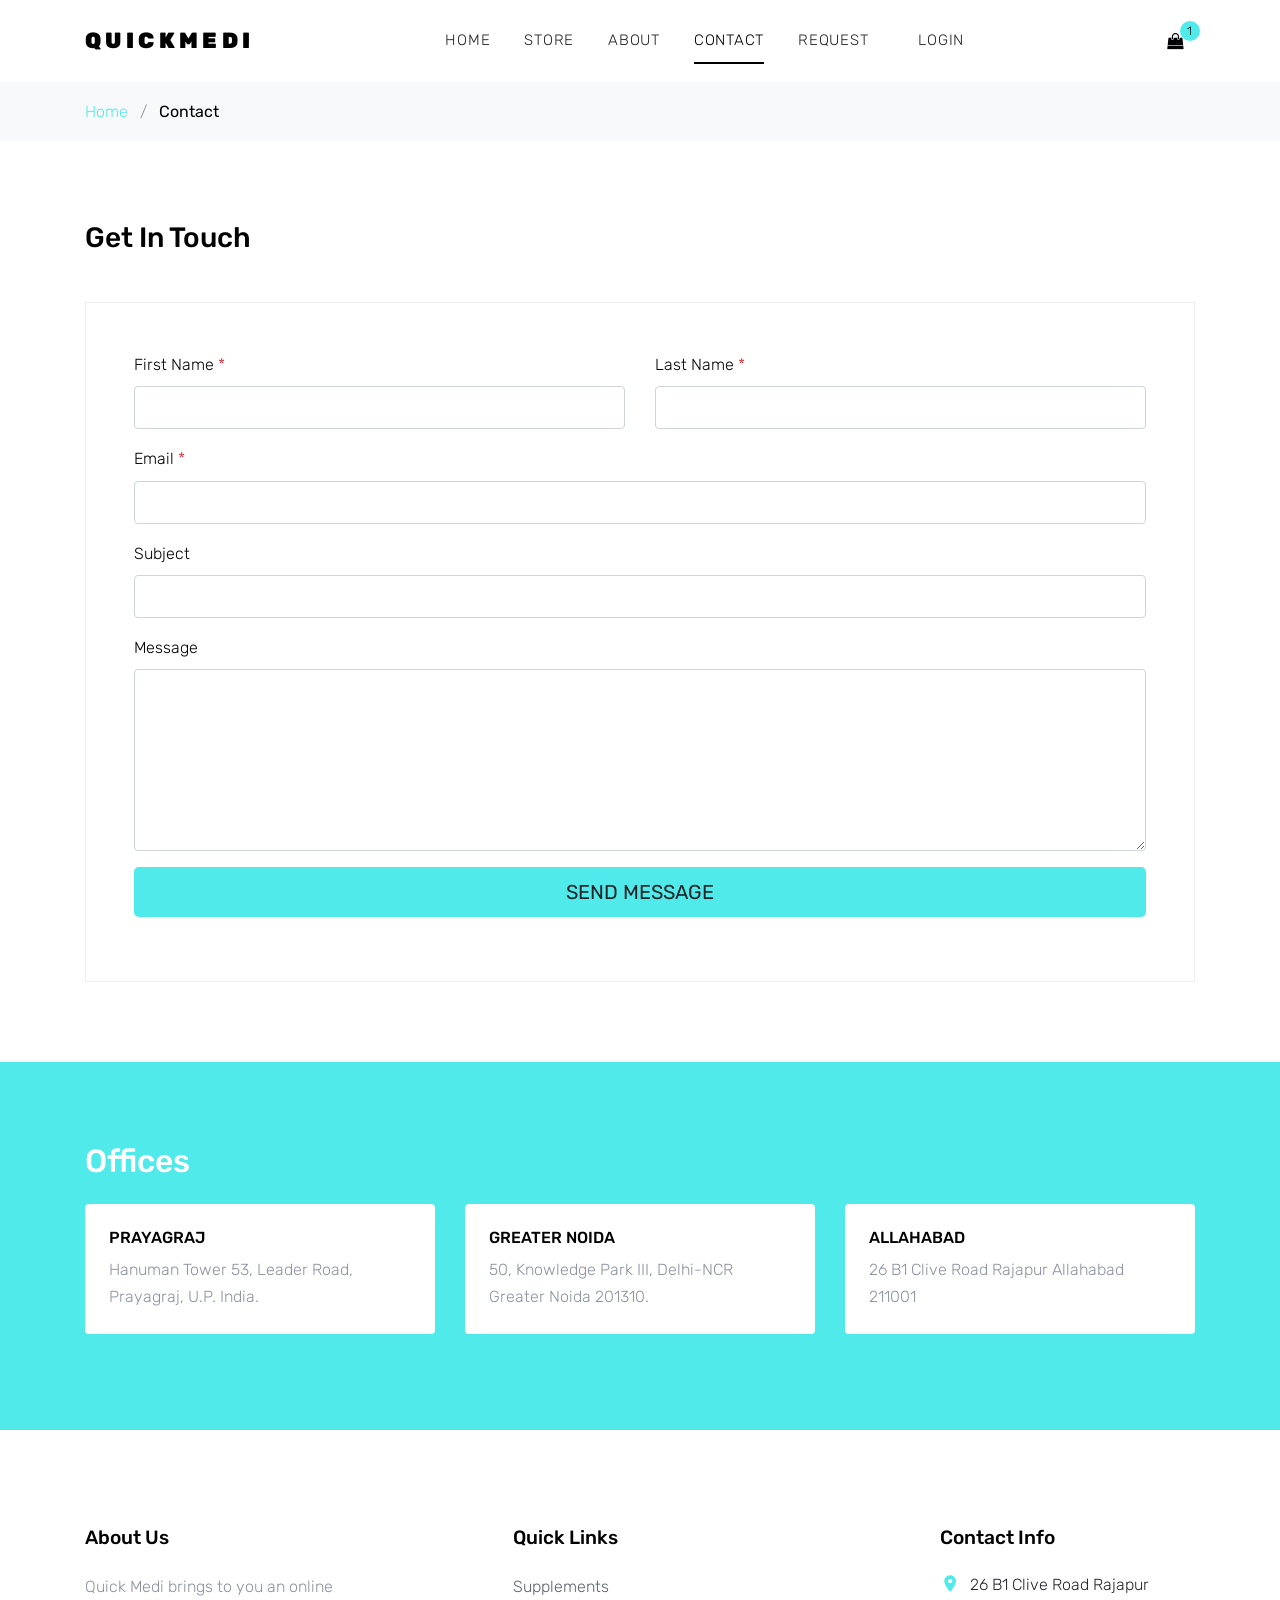
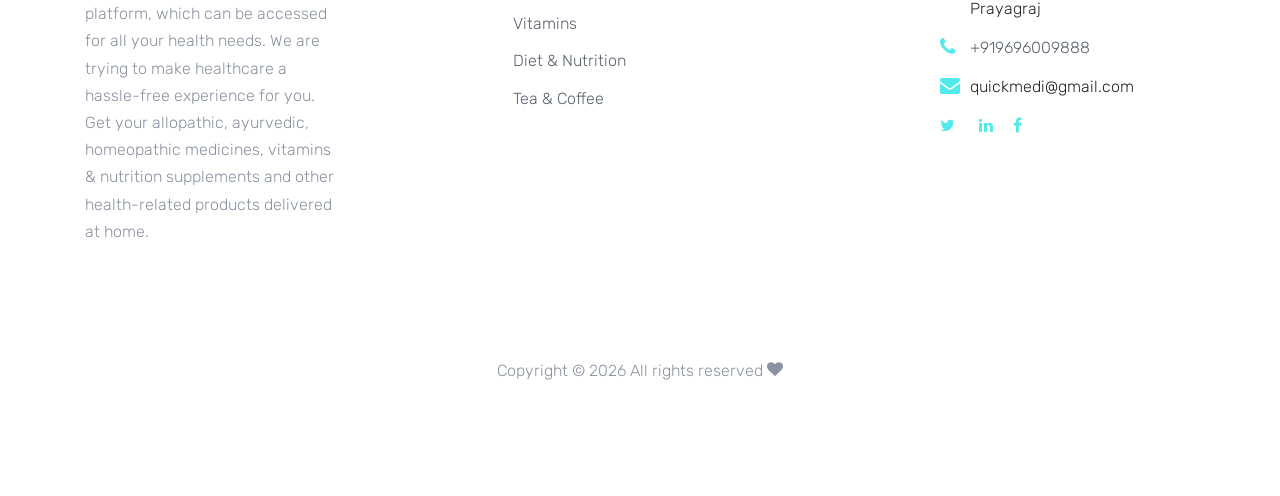
<file: contact.html>
<!DOCTYPE html>
<html lang="en">

<head>
  <title>QuickMedi</title>
  <meta charset="utf-8">
  <meta name="viewport" content="width=device-width, initial-scale=1, shrink-to-fit=no">

  <link href="https://fonts.googleapis.com/css?family=Rubik:400,700|Crimson+Text:400,400i" rel="stylesheet">
  <link rel="stylesheet" href="fonts/icomoon/style.css">

  <link rel="stylesheet" href="css/bootstrap.min.css">
  <link rel="stylesheet" href="css/magnific-popup.css">
  <link rel="stylesheet" href="css/jquery-ui.css">
  <link rel="stylesheet" href="css/owl.carousel.min.css">
  <link rel="stylesheet" href="css/owl.theme.default.min.css">

  <link rel="stylesheet" href="https://cdnjs.cloudflare.com/ajax/libs/font-awesome/4.7.0/css/font-awesome.min.css">

  <link rel="stylesheet" href="css/aos.css">

  <link rel="stylesheet" href="css/style.css">

</head>

<body>

  <div class="site-wrap">


    <div class="site-navbar py-2">

      <div class="search-wrap">
        <div class="container">
          <a href="#" class="search-close js-search-close"><span class="icon-close2"></span></a>
          <form action="#" method="post">
            <input type="text" class="form-control" placeholder="Search keyword and hit enter...">
          </form>
        </div>
      </div>

      <div class="container">
        <div class="d-flex align-items-center justify-content-between">
          <div class="logo">
            <div class="site-logo">
              <a href="index.html" class="js-logo-clone">QuickMedi</a>
            </div>
          </div>
          <div class="main-nav d-none d-lg-block">
            <nav class="site-navigation text-right text-md-center" role="navigation">
              <ul class="site-menu js-clone-nav d-none d-lg-block">
                <li><a href="index.html">Home</a></li>
                <li><a href="shop.html">Store</a></li>
                <li><a href="about.html">About</a></li>
                <li class="active"><a href="contact.html">Contact</a></li>
                <li ><a href="requestmedi.html">Request</li>
                <li><a href="login.html">Login</a></li>
                
              </ul>
            </nav>
          </div>
          <div class="icons">
            <!-- <a href="#" class="icons-btn d-inline-block js-search-open"><span class="icon-search"></span></a> -->
            <a href="cart.html" class="icons-btn d-inline-block bag">
              <span class="icon-shopping-bag"></span>
              <span class="number">1</span>
            </a>
            <a href="#" class="site-menu-toggle js-menu-toggle ml-3 d-inline-block d-lg-none"><span
                class="icon-menu"></span></a>
          </div>
        </div>
      </div>
    </div>

    <div class="bg-light py-3">
      <div class="container">
        <div class="row">
          <div class="col-md-12 mb-0">
            <a href="index.html">Home</a> <span class="mx-2 mb-0">/</span>
            <strong class="text-black">Contact</strong>
          </div>
        </div>
      </div>
    </div>

    <div class="site-section">
      <div class="container">
        <div class="row">
          <div class="col-md-12">
            <h2 class="h3 mb-5 text-black">Get In Touch</h2>
          </div>
          <div class="col-md-12">
    
            <form action="#" method="post">
    
              <div class="p-3 p-lg-5 border">
                <div class="form-group row">
                  <div class="col-md-6">
                    <label for="c_fname" class="text-black">First Name <span class="text-danger">*</span></label>
                    <input type="text" class="form-control" id="c_fname" name="c_fname">
                  </div>
                  <div class="col-md-6">
                    <label for="c_lname" class="text-black">Last Name <span class="text-danger">*</span></label>
                    <input type="text" class="form-control" id="c_lname" name="c_lname">
                  </div>
                </div>
                <div class="form-group row">
                  <div class="col-md-12">
                    <label for="c_email" class="text-black">Email <span class="text-danger">*</span></label>
                    <input type="email" class="form-control" id="c_email" name="c_email" placeholder="">
                  </div>
                </div>
                <div class="form-group row">
                  <div class="col-md-12">
                    <label for="c_subject" class="text-black">Subject </label>
                    <input type="text" class="form-control" id="c_subject" name="c_subject">
                  </div>
                </div>
    
                <div class="form-group row">
                  <div class="col-md-12">
                    <label for="c_message" class="text-black">Message </label>
                    <textarea name="c_message" id="c_message" cols="30" rows="7" class="form-control"></textarea>
                  </div>
                </div>
                <div class="form-group row">
                  <div class="col-lg-12">
                    <input type="submit" class="btn btn-primary btn-lg btn-block" value="Send Message">
                  </div>
                </div>
              </div>
            </form>
          </div>
          
        </div>
      </div>
    </div>



    <div class="site-section bg-primary">
      <div class="container">
        <div class="row">
          <div class="col-12">
            <h2 class="text-white mb-4">Offices</h2>
          </div>
          <div class="col-lg-4">
            <div class="p-4 bg-white mb-3 rounded">
              <span class="d-block text-black h6 text-uppercase">Prayagraj</span>
              <p class="mb-0">Hanuman Tower 53, Leader Road,
			  Prayagraj, U.P. India.</p>
            </div>
          </div>
          <div class="col-lg-4">
            <div class="p-4 bg-white mb-3 rounded">
              <span class="d-block text-black h6 text-uppercase">Greater Noida</span>
              <p class="mb-0">50, Knowledge Park III,
			  Delhi-NCR Greater Noida 201310.</p>
            </div>
          </div>
          <div class="col-lg-4">
            <div class="p-4 bg-white mb-3 rounded">
              <span class="d-block text-black h6 text-uppercase">Allahabad</span>
              <p class="mb-0">26 B1 Clive Road Rajapur Allahabad 211001</p>
            </div>
          </div>
        </div>
      </div>
      
    </div>


      <!-- <Footer> -->
  <footer class="site-footer">
    <div class="container">
      <div class="row">
        <div class="col-md-6 col-lg-3 mb-4 mb-lg-0">

          <div class="block-7">
            <h3 class="footer-heading mb-4">About Us</h3>
            <p>Quick Medi brings to you an online platform, which can be accessed for all your health
              needs. We are trying to make healthcare a hassle-free experience for you. Get your
              allopathic, ayurvedic, homeopathic medicines, vitamins & nutrition supplements and other
              health-related products delivered at home.</p>
          </div>

        </div>
        <div class="col-lg-3 mx-auto mb-5 mb-lg-0">
          <h3 class="footer-heading mb-4">Quick Links</h3>
          <ul class="list-unstyled">
            <li><a href="#">Supplements</a></li>
            <li><a href="#">Vitamins</a></li>
            <li><a href="#">Diet &amp; Nutrition</a></li>
            <li><a href="#">Tea &amp; Coffee</a></li>
          </ul>
        </div>

        <div class="col-md-6 col-lg-3">
          <div class="block-5 mb-5">
            <h3 class="footer-heading mb-4">Contact Info</h3>
            <ul class="list-unstyled">
              <li class="address">26 B1 Clive Road Rajapur Prayagraj</li>
              <li class="phone"><a href="tel://23923929210">+919696009888</a></li>
              <li class="email">quickmedi@gmail.com</li>
              <a href="https://twitter.com/" target="_blank"><i class="fa fa-twitter"></i> &nbsp;&nbsp;&nbsp;&nbsp;</a> 
              <a href="https://www.linkedin.com/in/rachit-chandra-207b1b1a1/" target="_blank"><i class="fa fa-linkedin"></i>&nbsp;&nbsp;&nbsp;&nbsp;</a>
              <a href="https://www.facebook.com/rachit.chandra2/" target="_blank"><i class="fa fa-facebook"></i>  </a>
            </ul>
          </div>
          
        </div>
        
      </div>
      
      <div class="row pt-5 mt-5 text-center">
        <div class="col-md-12">
          <p>
            <!-- Link back to Colorlib can't be removed. Template is licensed under CC BY 3.0. -->
            Copyright &copy;
            <script>document.write(new Date().getFullYear());</script> All rights reserved <i class="icon-heart"
              aria-hidden="true"></i> <a href="https://colorlib.com" target="_blank" class="text-primary"></a>
            <!-- Link back to Colorlib can't be removed. Template is licensed under CC BY 3.0. -->
          </p>
        </div>

      </div>
    </div>
  </footer>
  </div>

  <script src="js/jquery-3.3.1.min.js"></script>
  <script src="js/jquery-ui.js"></script>
  <script src="js/popper.min.js"></script>
  <script src="js/bootstrap.min.js"></script>
  <script src="js/owl.carousel.min.js"></script>
  <script src="js/jquery.magnific-popup.min.js"></script>
  <script src="js/aos.js"></script>

  <script src="js/main.js"></script>

</body>

</html>
</file>
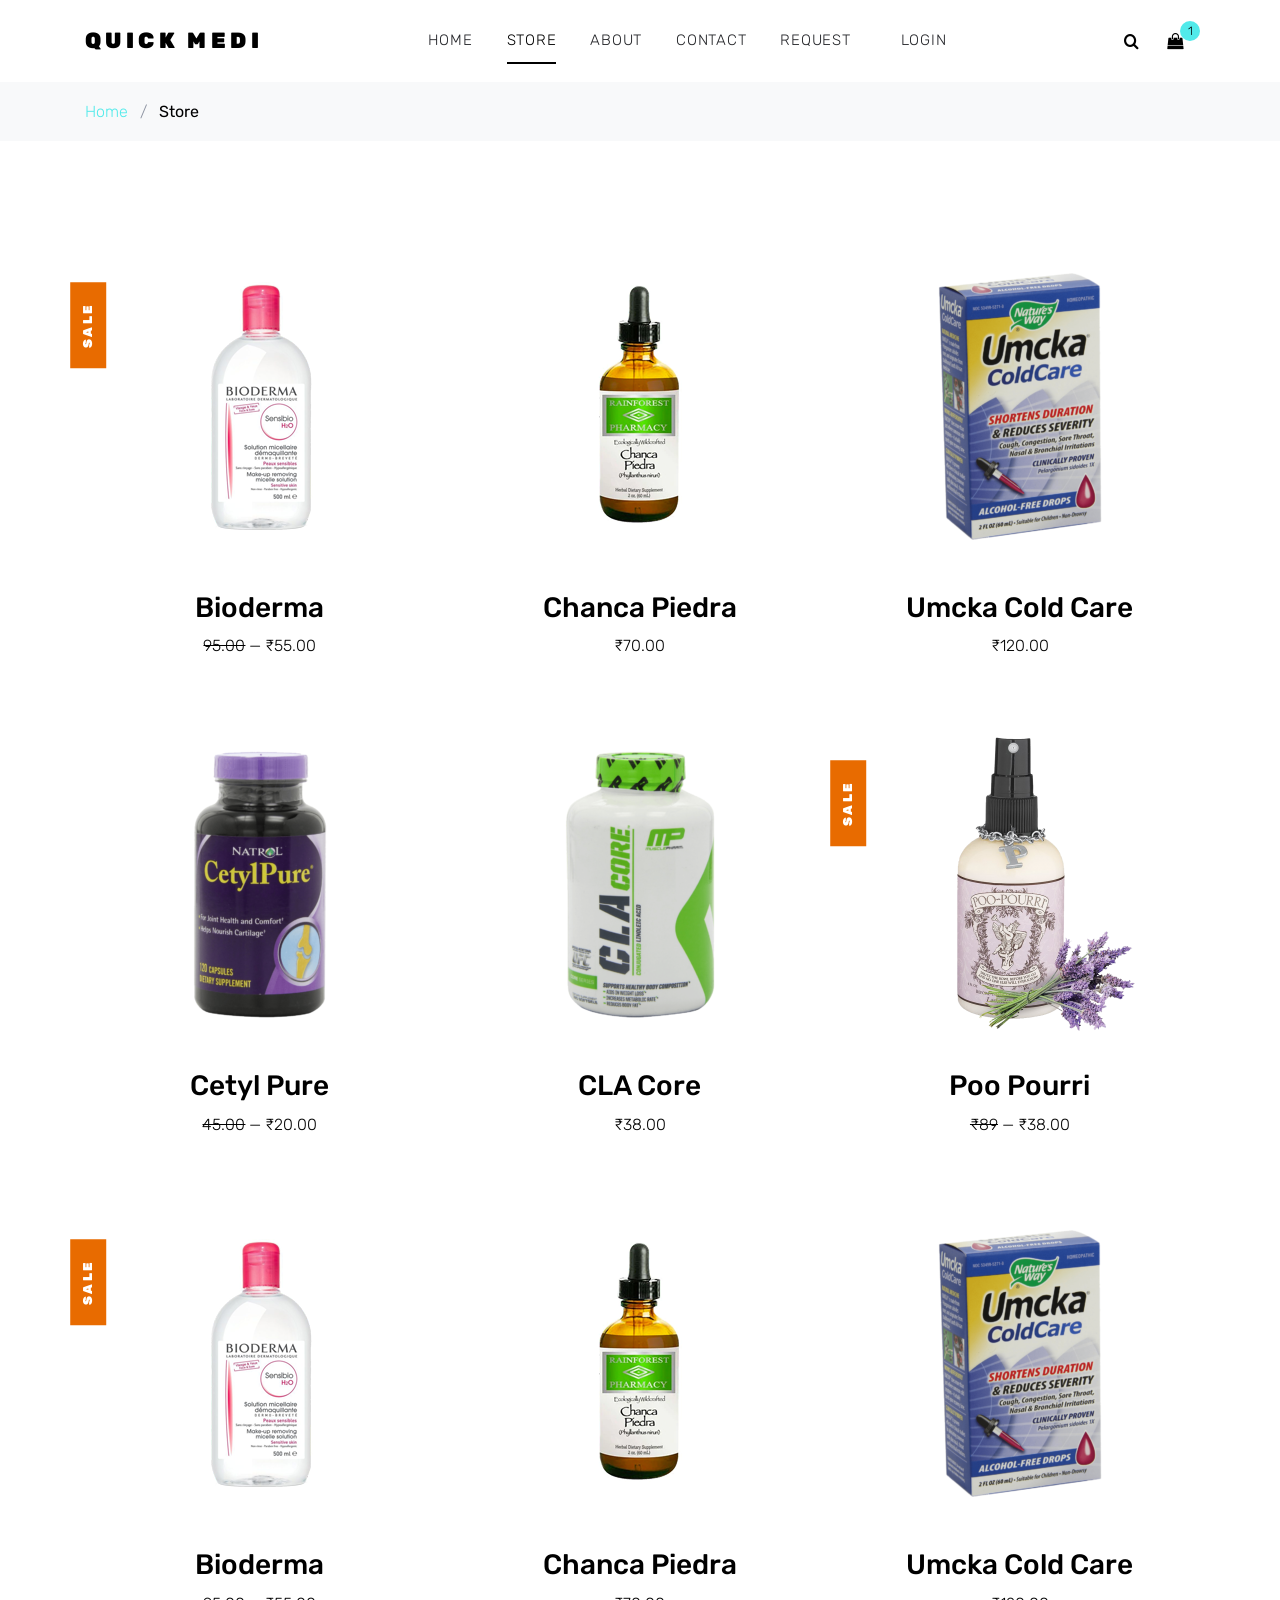
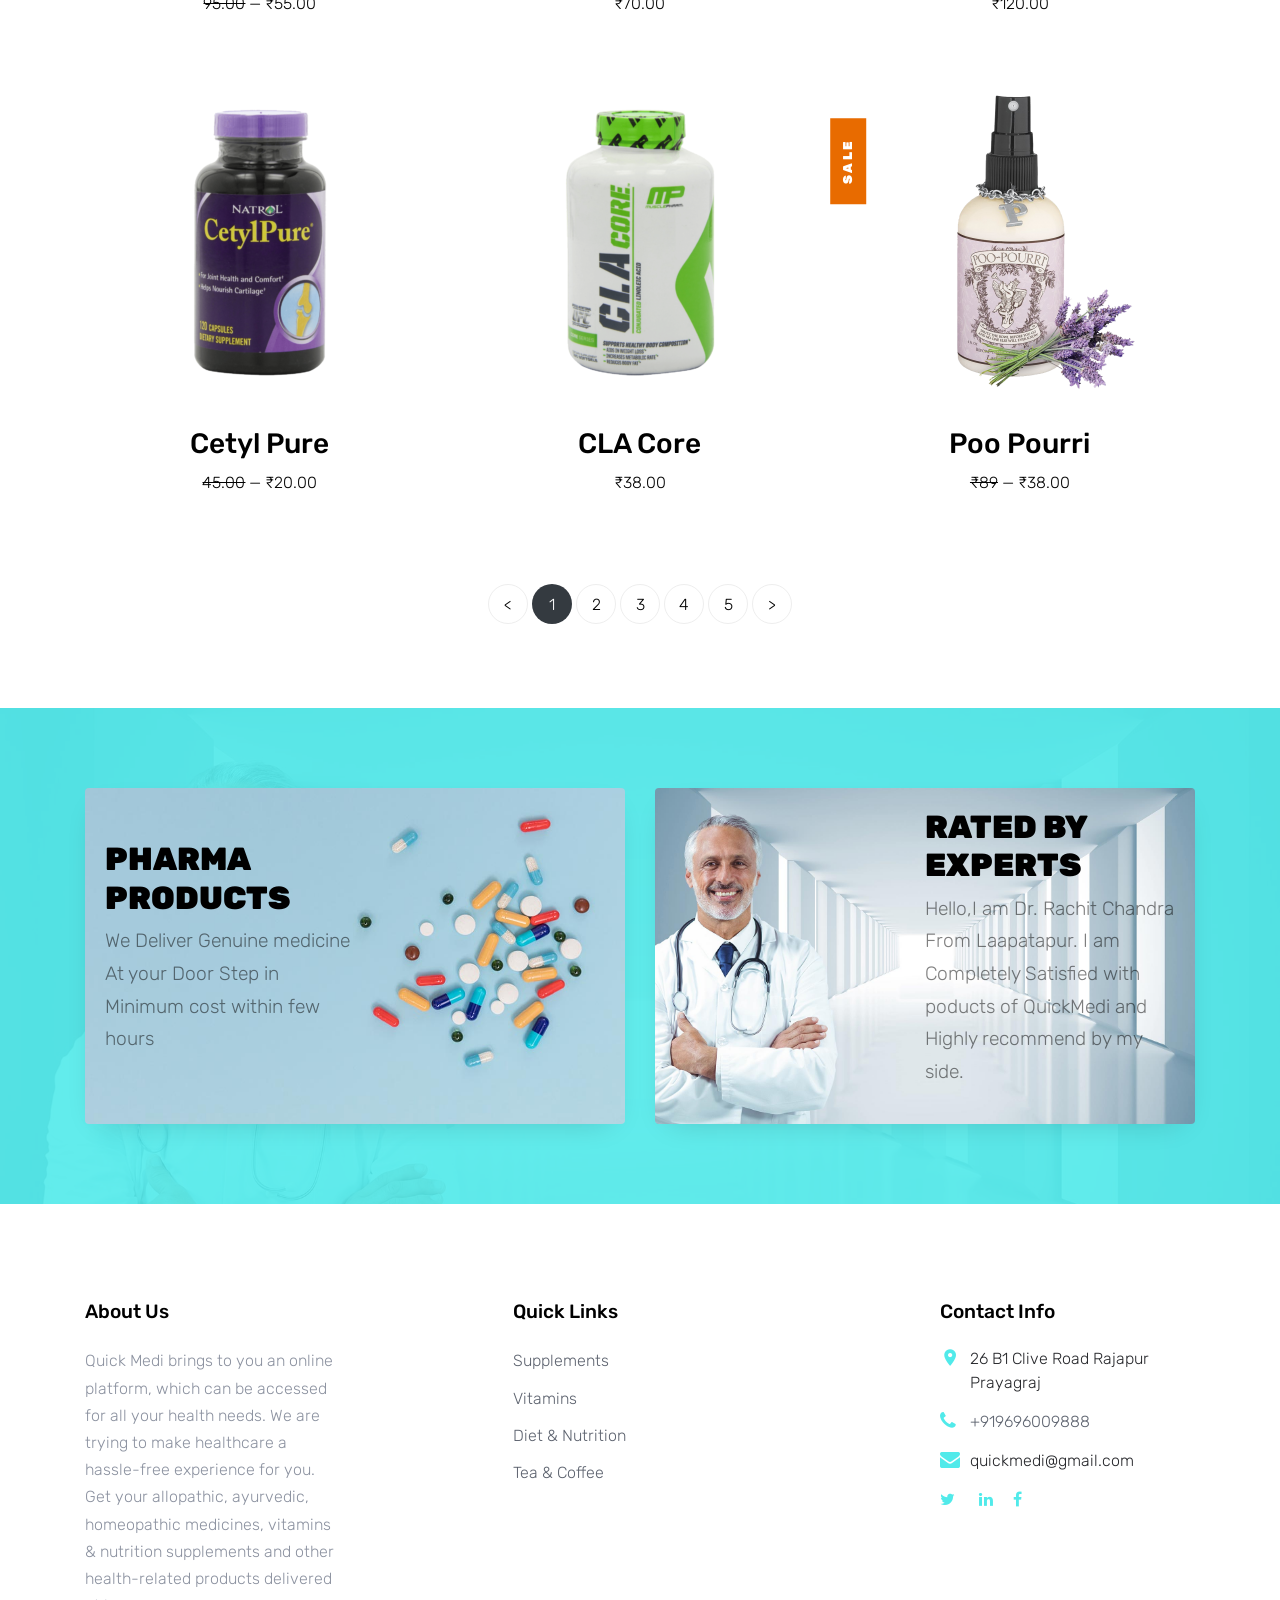
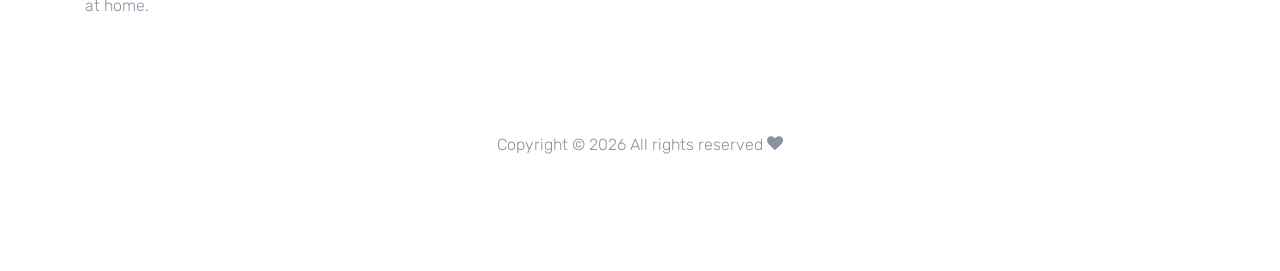
<file: shop.html>
<!DOCTYPE html>
<html lang="en">

<head>
  <title>QuickMedi</title>
  <meta charset="utf-8">
  <meta name="viewport" content="width=device-width, initial-scale=1, shrink-to-fit=no">

  <link href="https://fonts.googleapis.com/css?family=Rubik:400,700|Crimson+Text:400,400i" rel="stylesheet">
  <link rel="stylesheet" href="fonts/icomoon/style.css">

  <link rel="stylesheet" href="css/bootstrap.min.css">
  <link rel="stylesheet" href="css/magnific-popup.css">
  <link rel="stylesheet" href="css/jquery-ui.css">
  <link rel="stylesheet" href="css/owl.carousel.min.css">
  <link rel="stylesheet" href="css/owl.theme.default.min.css">


  <link rel="stylesheet" href="https://cdnjs.cloudflare.com/ajax/libs/font-awesome/4.7.0/css/font-awesome.min.css">

  <link rel="stylesheet" href="css/aos.css">

  <link rel="stylesheet" href="css/style.css">

</head>

<body>

  <div class="site-wrap">


    <div class="site-navbar py-2">

      <div class="search-wrap">
        <div class="container">
          <a href="#" class="search-close js-search-close"><span class="icon-close2"></span></a>
          <form action="#" method="post">
            <input type="text" class="form-control" placeholder="Search keyword and hit enter...">
          </form>
        </div>
      </div>

      <div class="container">
        <div class="d-flex align-items-center justify-content-between">
          <div class="logo">
            <div class="site-logo">
              <a href="index.html" class="js-logo-clone">Quick Medi</a>
            </div>
          </div>
          <div class="main-nav d-none d-lg-block">
            <nav class="site-navigation text-right text-md-center" role="navigation">
              <ul class="site-menu js-clone-nav d-none d-lg-block">
                <li><a href="index.html">Home</a></li>
                <li class="active"><a href="shop.html">Store</a></li>
                
                <li><a href="about.html">About</a></li>
                <li><a href="contact.html">Contact</a></li>
                <li ><a href="requestmedi.html">Request</li>
                <li><a href="login.html">login</a></li>
              </ul>
            </nav>
          </div>
          <div class="icons">
            <a href="#" class="icons-btn d-inline-block js-search-open"><span class="icon-search"></span></a>
            <a href="cart.html" class="icons-btn d-inline-block bag">
              <span class="icon-shopping-bag"></span>
              <span class="number">1</span>
            </a>
            <a href="#" class="site-menu-toggle js-menu-toggle ml-3 d-inline-block d-lg-none"><span
                class="icon-menu"></span></a>
          </div>
        </div>
      </div>
    </div>

    <div class="bg-light py-3">
      <div class="container">
        <div class="row">
          <div class="col-md-12 mb-0"><a href="index.html">Home</a> <span class="mx-2 mb-0">/</span> <strong class="text-black">Store</strong></div>
        </div>
      </div>
    </div>

    <div class="site-section">
      <div class="container">
        
        <div class="row">
          <!-- <div class="col-lg-6">
            <h3 class="mb-3 h6 text-uppercase text-black d-block">Filter by Reference</h3>
            <button type="button" class="btn btn-secondary btn-md dropdown-toggle px-4" id="dropdownMenuReference"
              data-toggle="dropdown">Reference</button>
            <div class="dropdown-menu" aria-labelledby="dropdownMenuReference">
              <a class="dropdown-item" href="#">Relevance</a>
              <a class="dropdown-item" href="#">Name, A to Z</a>
              <a class="dropdown-item" href="#">Name, Z to A</a>
              <div class="dropdown-divider"></div>
              <a class="dropdown-item" href="#">Price, low to high</a>
              <a class="dropdown-item" href="#">Price, high to low</a>
            </div>
          </div> -->
        </div>
    
        <div class="row">
          <div class="col-sm-6 col-lg-4 text-center item mb-4">
            <span class="tag">Sale</span>
            <a href="#"> <img src="images/product_01.png" alt="Image"></a>
            <h3 class="text-dark"><a href="shop-single.html">Bioderma</a></h3>
            <p class="price"><del>95.00</del> &mdash; &#8377;55.00</p>
          </div>
          <div class="col-sm-6 col-lg-4 text-center item mb-4">
            <a href="#"> <img src="images/product_02.png" alt="Image"></a>
            <h3 class="text-dark"><a href="shop-single.html">Chanca Piedra</a></h3>
            <p class="price">&#8377;70.00</p>
          </div>
          <div class="col-sm-6 col-lg-4 text-center item mb-4">
            <a href="#"> <img src="images/product_03.png" alt="Image"></a>
            <h3 class="text-dark"><a href="shop-single.html">Umcka Cold Care</a></h3>
            <p class="price">&#8377;120.00</p>
          </div>
    
          <div class="col-sm-6 col-lg-4 text-center item mb-4">
    
            <a href="#"> <img src="images/product_04.png" alt="Image"></a>
            <h3 class="text-dark"><a href="shop-single.html">Cetyl Pure</a></h3>
            <p class="price"><del>45.00</del> &mdash; &#8377;20.00</p>
          </div>
          <div class="col-sm-6 col-lg-4 text-center item mb-4">
            <a href="#"> <img src="images/product_05.png" alt="Image"></a>
            <h3 class="text-dark"><a href="shop-single.html">CLA Core</a></h3>
            <p class="price">&#8377;38.00</p>
          </div>
          <div class="col-sm-6 col-lg-4 text-center item mb-4">
            <span class="tag">Sale</span>
            <a href="#"> <img src="images/product_06.png" alt="Image"></a>
            <h3 class="text-dark"><a href="shop-single.html">Poo Pourri</a></h3>
            <p class="price"><del>&#8377;89</del> &mdash; &#8377;38.00</p>
          </div>

          <div class="col-sm-6 col-lg-4 text-center item mb-4">
            <span class="tag">Sale</span>
            <a href="#"> <img src="images/product_01.png" alt="Image"></a>
            <h3 class="text-dark"><a href="shop-single.html">Bioderma</a></h3>
            <p class="price"><del>95.00</del> &mdash; &#8377;55.00</p>
          </div>
          <div class="col-sm-6 col-lg-4 text-center item mb-4">
            <a href="#"> <img src="images/product_02.png" alt="Image"></a>
            <h3 class="text-dark"><a href="shop-single.html">Chanca Piedra</a></h3>
            <p class="price">&#8377;70.00</p>
          </div>
          <div class="col-sm-6 col-lg-4 text-center item mb-4">
            <a href="#"> <img src="images/product_03.png" alt="Image"></a>
            <h3 class="text-dark"><a href="shop-single.html">Umcka Cold Care</a></h3>
            <p class="price">&#8377;120.00</p>
          </div>
          
          <div class="col-sm-6 col-lg-4 text-center item mb-4">
          
            <a href="#"> <img src="images/product_04.png" alt="Image"></a>
            <h3 class="text-dark"><a href="shop-single.html">Cetyl Pure</a></h3>
            <p class="price"><del>45.00</del> &mdash; &#8377;20.00</p>
          </div>
          <div class="col-sm-6 col-lg-4 text-center item mb-4">
            <a href="#"> <img src="images/product_05.png" alt="Image"></a>
            <h3 class="text-dark"><a href="shop-single.html">CLA Core</a></h3>
            <p class="price">&#8377;38.00</p>
          </div>
          <div class="col-sm-6 col-lg-4 text-center item mb-4">
            <span class="tag">Sale</span>
            <a href="shop-single.html"> <img src="images/product_06.png" alt="Image"></a>
            <h3 class="text-dark"><a href="shop-single.html">Poo Pourri</a></h3>
            <p class="price"><del>&#8377;89</del> &mdash; &#8377;38.00</p>
          </div>
        </div>
        <div class="row mt-5">
          <div class="col-md-12 text-center">
            <div class="site-block-27">
              <ul>
                <li><a href="#">&lt;</a></li>
                <li class="active"><span>1</span></li>
                <li><a href="#">2</a></li>
                <li><a href="#">3</a></li>
                <li><a href="#">4</a></li>
                <li><a href="#">5</a></li>
                <li><a href="#">&gt;</a></li>
              </ul>
            </div>
          </div>
        </div>
      </div>
    </div>

    
    <div class="site-section bg-secondary bg-image" style="background-image: url('images/bg_2.jpg');">
      <div class="container">
        <div class="row align-items-stretch">
          <div class="col-lg-6 mb-5 mb-lg-0">
            <a href="#" class="banner-1 h-100 d-flex" style="background-image: url('images/bg_1.jpg');">
              <div class="banner-1-inner align-self-center">
                <h2>Pharma Products</h2>
                <p>We Deliver Genuine medicine At your Door Step in  Minimum cost within few hours  
                </p>
              </div>
            </a>
          </div>
          <div class="col-lg-6 mb-5 mb-lg-0">
            <a href="#" class="banner-1 h-100 d-flex" style="background-image: url('images/bg_2.jpg');">
              <div class="banner-1-inner ml-auto  align-self-center">
                <h2>Rated by Experts</h2>
                <p>Hello,I am Dr. Rachit Chandra From Laapatapur. I am Completely Satisfied with poducts of QuickMedi and Highly recommend by my side.
                </p>
              </div>
            </a>
          </div>
        </div>
      </div>
    </div>


     <!-- <Footer> -->
  <footer class="site-footer">
    <div class="container">
      <div class="row">
        <div class="col-md-6 col-lg-3 mb-4 mb-lg-0">

          <div class="block-7">
            <h3 class="footer-heading mb-4">About Us</h3>
            <p>Quick Medi brings to you an online platform, which can be accessed for all your health
              needs. We are trying to make healthcare a hassle-free experience for you. Get your
              allopathic, ayurvedic, homeopathic medicines, vitamins & nutrition supplements and other
              health-related products delivered at home.</p>
          </div>

        </div>
        <div class="col-lg-3 mx-auto mb-5 mb-lg-0">
          <h3 class="footer-heading mb-4">Quick Links</h3>
          <ul class="list-unstyled">
            <li><a href="#">Supplements</a></li>
            <li><a href="#">Vitamins</a></li>
            <li><a href="#">Diet &amp; Nutrition</a></li>
            <li><a href="#">Tea &amp; Coffee</a></li>
          </ul>
        </div>

        <div class="col-md-6 col-lg-3">
          <div class="block-5 mb-5">
            <h3 class="footer-heading mb-4">Contact Info</h3>
            <ul class="list-unstyled">
              <li class="address">26 B1 Clive Road Rajapur Prayagraj</li>
              <li class="phone"><a href="tel://23923929210">+919696009888</a></li>
              <li class="email">quickmedi@gmail.com</li>
              <a href="https://twitter.com/" target="_blank"><i class="fa fa-twitter"></i> &nbsp;&nbsp;&nbsp;&nbsp;</a> 
              <a href="https://www.linkedin.com/in/rachit-chandra-207b1b1a1/" target="_blank"><i class="fa fa-linkedin"></i>&nbsp;&nbsp;&nbsp;&nbsp;</a>
              <a href="https://www.facebook.com/rachit.chandra2/" target="_blank"><i class="fa fa-facebook"></i>  </a>
            </ul>
          </div>
          
        </div>
        
      </div>
      
      <div class="row pt-5 mt-5 text-center">
        <div class="col-md-12">
          <p>
            <!-- Link back to Colorlib can't be removed. Template is licensed under CC BY 3.0. -->
            Copyright &copy;
            <script>document.write(new Date().getFullYear());</script> All rights reserved <i class="icon-heart"
              aria-hidden="true"></i> <a href="https://colorlib.com" target="_blank" class="text-primary"></a>
            <!-- Link back to Colorlib can't be removed. Template is licensed under CC BY 3.0. -->
          </p>
        </div>

      </div>
    </div>
  </footer>
  </div>

  <script src="js/jquery-3.3.1.min.js"></script>
  <script src="js/jquery-ui.js"></script>
  <script src="js/popper.min.js"></script>
  <script src="js/bootstrap.min.js"></script>
  <script src="js/owl.carousel.min.js"></script>
  <script src="js/jquery.magnific-popup.min.js"></script>
  <script src="js/aos.js"></script>

  <script src="js/main.js"></script>

</body>

</html>
</file>
<file: fonts/icomoon/style.css>
@font-face {
  font-family: 'icomoon';
  src:  url('fonts/icomoon.eot?10si43');
  src:  url('fonts/icomoon.eot?10si43#iefix') format('embedded-opentype'),
    url('fonts/icomoon.ttf?10si43') format('truetype'),
    url('fonts/icomoon.woff?10si43') format('woff'),
    url('fonts/icomoon.svg?10si43#icomoon') format('svg');
  font-weight: normal;
  font-style: normal;
}

[class^="icon-"], [class*=" icon-"] {
  /* use !important to prevent issues with browser extensions that change fonts */
  font-family: 'icomoon' !important;
  speak: none;
  font-style: normal;
  font-weight: normal;
  font-variant: normal;
  text-transform: none;
  line-height: 1;

  /* Better Font Rendering =========== */
  -webkit-font-smoothing: antialiased;
  -moz-osx-font-smoothing: grayscale;
}

.icon-asterisk:before {
  content: "\f069";
}
.icon-plus:before {
  content: "\f067";
}
.icon-question:before {
  content: "\f128";
}
.icon-minus:before {
  content: "\f068";
}
.icon-glass:before {
  content: "\f000";
}
.icon-music:before {
  content: "\f001";
}
.icon-search:before {
  content: "\f002";
}
.icon-envelope-o:before {
  content: "\f003";
}
.icon-heart:before {
  content: "\f004";
}
.icon-star:before {
  content: "\f005";
}
.icon-star-o:before {
  content: "\f006";
}
.icon-user:before {
  content: "\f007";
}
.icon-film:before {
  content: "\f008";
}
.icon-th-large:before {
  content: "\f009";
}
.icon-th:before {
  content: "\f00a";
}
.icon-th-list:before {
  content: "\f00b";
}
.icon-check:before {
  content: "\f00c";
}
.icon-close:before {
  content: "\f00d";
}
.icon-remove:before {
  content: "\f00d";
}
.icon-times:before {
  content: "\f00d";
}
.icon-search-plus:before {
  content: "\f00e";
}
.icon-search-minus:before {
  content: "\f010";
}
.icon-power-off:before {
  content: "\f011";
}
.icon-signal:before {
  content: "\f012";
}
.icon-cog:before {
  content: "\f013";
}
.icon-gear:before {
  content: "\f013";
}
.icon-trash-o:before {
  content: "\f014";
}
.icon-home:before {
  content: "\f015";
}
.icon-file-o:before {
  content: "\f016";
}
.icon-clock-o:before {
  content: "\f017";
}
.icon-road:before {
  content: "\f018";
}
.icon-download:before {
  content: "\f019";
}
.icon-arrow-circle-o-down:before {
  content: "\f01a";
}
.icon-arrow-circle-o-up:before {
  content: "\f01b";
}
.icon-inbox:before {
  content: "\f01c";
}
.icon-play-circle-o:before {
  content: "\f01d";
}
.icon-repeat:before {
  content: "\f01e";
}
.icon-rotate-right:before {
  content: "\f01e";
}
.icon-refresh:before {
  content: "\f021";
}
.icon-list-alt:before {
  content: "\f022";
}
.icon-lock:before {
  content: "\f023";
}
.icon-flag:before {
  content: "\f024";
}
.icon-headphones:before {
  content: "\f025";
}
.icon-volume-off:before {
  content: "\f026";
}
.icon-volume-down:before {
  content: "\f027";
}
.icon-volume-up:before {
  content: "\f028";
}
.icon-qrcode:before {
  content: "\f029";
}
.icon-barcode:before {
  content: "\f02a";
}
.icon-tag:before {
  content: "\f02b";
}
.icon-tags:before {
  content: "\f02c";
}
.icon-book:before {
  content: "\f02d";
}
.icon-bookmark:before {
  content: "\f02e";
}
.icon-print:before {
  content: "\f02f";
}
.icon-camera:before {
  content: "\f030";
}
.icon-font:before {
  content: "\f031";
}
.icon-bold:before {
  content: "\f032";
}
.icon-italic:before {
  content: "\f033";
}
.icon-text-height:before {
  content: "\f034";
}
.icon-text-width:before {
  content: "\f035";
}
.icon-align-left:before {
  content: "\f036";
}
.icon-align-center:before {
  content: "\f037";
}
.icon-align-right:before {
  content: "\f038";
}
.icon-align-justify:before {
  content: "\f039";
}
.icon-list:before {
  content: "\f03a";
}
.icon-dedent:before {
  content: "\f03b";
}
.icon-outdent:before {
  content: "\f03b";
}
.icon-indent:before {
  content: "\f03c";
}
.icon-video-camera:before {
  content: "\f03d";
}
.icon-image:before {
  content: "\f03e";
}
.icon-photo:before {
  content: "\f03e";
}
.icon-picture-o:before {
  content: "\f03e";
}
.icon-pencil:before {
  content: "\f040";
}
.icon-map-marker:before {
  content: "\f041";
}
.icon-adjust:before {
  content: "\f042";
}
.icon-tint:before {
  content: "\f043";
}
.icon-edit:before {
  content: "\f044";
}
.icon-pencil-square-o:before {
  content: "\f044";
}
.icon-share-square-o:before {
  content: "\f045";
}
.icon-check-square-o:before {
  content: "\f046";
}
.icon-arrows:before {
  content: "\f047";
}
.icon-step-backward:before {
  content: "\f048";
}
.icon-fast-backward:before {
  content: "\f049";
}
.icon-backward:before {
  content: "\f04a";
}
.icon-play:before {
  content: "\f04b";
}
.icon-pause:before {
  content: "\f04c";
}
.icon-stop:before {
  content: "\f04d";
}
.icon-forward:before {
  content: "\f04e";
}
.icon-fast-forward:before {
  content: "\f050";
}
.icon-step-forward:before {
  content: "\f051";
}
.icon-eject:before {
  content: "\f052";
}
.icon-chevron-left:before {
  content: "\f053";
}
.icon-chevron-right:before {
  content: "\f054";
}
.icon-plus-circle:before {
  content: "\f055";
}
.icon-minus-circle:before {
  content: "\f056";
}
.icon-times-circle:before {
  content: "\f057";
}
.icon-check-circle:before {
  content: "\f058";
}
.icon-question-circle:before {
  content: "\f059";
}
.icon-info-circle:before {
  content: "\f05a";
}
.icon-crosshairs:before {
  content: "\f05b";
}
.icon-times-circle-o:before {
  content: "\f05c";
}
.icon-check-circle-o:before {
  content: "\f05d";
}
.icon-ban:before {
  content: "\f05e";
}
.icon-arrow-left:before {
  content: "\f060";
}
.icon-arrow-right:before {
  content: "\f061";
}
.icon-arrow-up:before {
  content: "\f062";
}
.icon-arrow-down:before {
  content: "\f063";
}
.icon-mail-forward:before {
  content: "\f064";
}
.icon-share:before {
  content: "\f064";
}
.icon-expand:before {
  content: "\f065";
}
.icon-compress:before {
  content: "\f066";
}
.icon-exclamation-circle:before {
  content: "\f06a";
}
.icon-gift:before {
  content: "\f06b";
}
.icon-leaf:before {
  content: "\f06c";
}
.icon-fire:before {
  content: "\f06d";
}
.icon-eye:before {
  content: "\f06e";
}
.icon-eye-slash:before {
  content: "\f070";
}
.icon-exclamation-triangle:before {
  content: "\f071";
}
.icon-warning:before {
  content: "\f071";
}
.icon-plane:before {
  content: "\f072";
}
.icon-calendar:before {
  content: "\f073";
}
.icon-random:before {
  content: "\f074";
}
.icon-comment:before {
  content: "\f075";
}
.icon-magnet:before {
  content: "\f076";
}
.icon-chevron-up:before {
  content: "\f077";
}
.icon-chevron-down:before {
  content: "\f078";
}
.icon-retweet:before {
  content: "\f079";
}
.icon-shopping-cart:before {
  content: "\f07a";
}
.icon-folder:before {
  content: "\f07b";
}
.icon-folder-open:before {
  content: "\f07c";
}
.icon-arrows-v:before {
  content: "\f07d";
}
.icon-arrows-h:before {
  content: "\f07e";
}
.icon-bar-chart:before {
  content: "\f080";
}
.icon-bar-chart-o:before {
  content: "\f080";
}
.icon-twitter-square:before {
  content: "\f081";
}
.icon-facebook-square:before {
  content: "\f082";
}
.icon-camera-retro:before {
  content: "\f083";
}
.icon-key:before {
  content: "\f084";
}
.icon-cogs:before {
  content: "\f085";
}
.icon-gears:before {
  content: "\f085";
}
.icon-comments:before {
  content: "\f086";
}
.icon-thumbs-o-up:before {
  content: "\f087";
}
.icon-thumbs-o-down:before {
  content: "\f088";
}
.icon-star-half:before {
  content: "\f089";
}
.icon-heart-o:before {
  content: "\f08a";
}
.icon-sign-out:before {
  content: "\f08b";
}
.icon-linkedin-square:before {
  content: "\f08c";
}
.icon-thumb-tack:before {
  content: "\f08d";
}
.icon-external-link:before {
  content: "\f08e";
}
.icon-sign-in:before {
  content: "\f090";
}
.icon-trophy:before {
  content: "\f091";
}
.icon-github-square:before {
  content: "\f092";
}
.icon-upload:before {
  content: "\f093";
}
.icon-lemon-o:before {
  content: "\f094";
}
.icon-phone:before {
  content: "\f095";
}
.icon-square-o:before {
  content: "\f096";
}
.icon-bookmark-o:before {
  content: "\f097";
}
.icon-phone-square:before {
  content: "\f098";
}
.icon-twitter:before {
  content: "\f099";
}
.icon-facebook:before {
  content: "\f09a";
}
.icon-facebook-f:before {
  content: "\f09a";
}
.icon-github:before {
  content: "\f09b";
}
.icon-unlock:before {
  content: "\f09c";
}
.icon-credit-card:before {
  content: "\f09d";
}
.icon-feed:before {
  content: "\f09e";
}
.icon-rss:before {
  content: "\f09e";
}
.icon-hdd-o:before {
  content: "\f0a0";
}
.icon-bullhorn:before {
  content: "\f0a1";
}
.icon-bell-o:before {
  content: "\f0a2";
}
.icon-certificate:before {
  content: "\f0a3";
}
.icon-hand-o-right:before {
  content: "\f0a4";
}
.icon-hand-o-left:before {
  content: "\f0a5";
}
.icon-hand-o-up:before {
  content: "\f0a6";
}
.icon-hand-o-down:before {
  content: "\f0a7";
}
.icon-arrow-circle-left:before {
  content: "\f0a8";
}
.icon-arrow-circle-right:before {
  content: "\f0a9";
}
.icon-arrow-circle-up:before {
  content: "\f0aa";
}
.icon-arrow-circle-down:before {
  content: "\f0ab";
}
.icon-globe:before {
  content: "\f0ac";
}
.icon-wrench:before {
  content: "\f0ad";
}
.icon-tasks:before {
  content: "\f0ae";
}
.icon-filter:before {
  content: "\f0b0";
}
.icon-briefcase:before {
  content: "\f0b1";
}
.icon-arrows-alt:before {
  content: "\f0b2";
}
.icon-group:before {
  content: "\f0c0";
}
.icon-users:before {
  content: "\f0c0";
}
.icon-chain:before {
  content: "\f0c1";
}
.icon-link:before {
  content: "\f0c1";
}
.icon-cloud:before {
  content: "\f0c2";
}
.icon-flask:before {
  content: "\f0c3";
}
.icon-cut:before {
  content: "\f0c4";
}
.icon-scissors:before {
  content: "\f0c4";
}
.icon-copy:before {
  content: "\f0c5";
}
.icon-files-o:before {
  content: "\f0c5";
}
.icon-paperclip:before {
  content: "\f0c6";
}
.icon-floppy-o:before {
  content: "\f0c7";
}
.icon-save:before {
  content: "\f0c7";
}
.icon-square:before {
  content: "\f0c8";
}
.icon-bars:before {
  content: "\f0c9";
}
.icon-navicon:before {
  content: "\f0c9";
}
.icon-reorder:before {
  content: "\f0c9";
}
.icon-list-ul:before {
  content: "\f0ca";
}
.icon-list-ol:before {
  content: "\f0cb";
}
.icon-strikethrough:before {
  content: "\f0cc";
}
.icon-underline:before {
  content: "\f0cd";
}
.icon-table:before {
  content: "\f0ce";
}
.icon-magic:before {
  content: "\f0d0";
}
.icon-truck:before {
  content: "\f0d1";
}
.icon-pinterest:before {
  content: "\f0d2";
}
.icon-pinterest-square:before {
  content: "\f0d3";
}
.icon-google-plus-square:before {
  content: "\f0d4";
}
.icon-google-plus:before {
  content: "\f0d5";
}
.icon-money:before {
  content: "\f0d6";
}
.icon-caret-down:before {
  content: "\f0d7";
}
.icon-caret-up:before {
  content: "\f0d8";
}
.icon-caret-left:before {
  content: "\f0d9";
}
.icon-caret-right:before {
  content: "\f0da";
}
.icon-columns:before {
  content: "\f0db";
}
.icon-sort:before {
  content: "\f0dc";
}
.icon-unsorted:before {
  content: "\f0dc";
}
.icon-sort-desc:before {
  content: "\f0dd";
}
.icon-sort-down:before {
  content: "\f0dd";
}
.icon-sort-asc:before {
  content: "\f0de";
}
.icon-sort-up:before {
  content: "\f0de";
}
.icon-envelope:before {
  content: "\f0e0";
}
.icon-linkedin:before {
  content: "\f0e1";
}
.icon-rotate-left:before {
  content: "\f0e2";
}
.icon-undo:before {
  content: "\f0e2";
}
.icon-gavel:before {
  content: "\f0e3";
}
.icon-legal:before {
  content: "\f0e3";
}
.icon-dashboard:before {
  content: "\f0e4";
}
.icon-tachometer:before {
  content: "\f0e4";
}
.icon-comment-o:before {
  content: "\f0e5";
}
.icon-comments-o:before {
  content: "\f0e6";
}
.icon-bolt:before {
  content: "\f0e7";
}
.icon-flash:before {
  content: "\f0e7";
}
.icon-sitemap:before {
  content: "\f0e8";
}
.icon-umbrella:before {
  content: "\f0e9";
}
.icon-clipboard:before {
  content: "\f0ea";
}
.icon-paste:before {
  content: "\f0ea";
}
.icon-lightbulb-o:before {
  content: "\f0eb";
}
.icon-exchange:before {
  content: "\f0ec";
}
.icon-cloud-download:before {
  content: "\f0ed";
}
.icon-cloud-upload:before {
  content: "\f0ee";
}
.icon-user-md:before {
  content: "\f0f0";
}
.icon-stethoscope:before {
  content: "\f0f1";
}
.icon-suitcase:before {
  content: "\f0f2";
}
.icon-bell:before {
  content: "\f0f3";
}
.icon-coffee:before {
  content: "\f0f4";
}
.icon-cutlery:before {
  content: "\f0f5";
}
.icon-file-text-o:before {
  content: "\f0f6";
}
.icon-building-o:before {
  content: "\f0f7";
}
.icon-hospital-o:before {
  content: "\f0f8";
}
.icon-ambulance:before {
  content: "\f0f9";
}
.icon-medkit:before {
  content: "\f0fa";
}
.icon-fighter-jet:before {
  content: "\f0fb";
}
.icon-beer:before {
  content: "\f0fc";
}
.icon-h-square:before {
  content: "\f0fd";
}
.icon-plus-square:before {
  content: "\f0fe";
}
.icon-angle-double-left:before {
  content: "\f100";
}
.icon-angle-double-right:before {
  content: "\f101";
}
.icon-angle-double-up:before {
  content: "\f102";
}
.icon-angle-double-down:before {
  content: "\f103";
}
.icon-angle-left:before {
  content: "\f104";
}
.icon-angle-right:before {
  content: "\f105";
}
.icon-angle-up:before {
  content: "\f106";
}
.icon-angle-down:before {
  content: "\f107";
}
.icon-desktop:before {
  content: "\f108";
}
.icon-laptop:before {
  content: "\f109";
}
.icon-tablet:before {
  content: "\f10a";
}
.icon-mobile:before {
  content: "\f10b";
}
.icon-mobile-phone:before {
  content: "\f10b";
}
.icon-circle-o:before {
  content: "\f10c";
}
.icon-quote-left:before {
  content: "\f10d";
}
.icon-quote-right:before {
  content: "\f10e";
}
.icon-spinner:before {
  content: "\f110";
}
.icon-circle:before {
  content: "\f111";
}
.icon-mail-reply:before {
  content: "\f112";
}
.icon-reply:before {
  content: "\f112";
}
.icon-github-alt:before {
  content: "\f113";
}
.icon-folder-o:before {
  content: "\f114";
}
.icon-folder-open-o:before {
  content: "\f115";
}
.icon-smile-o:before {
  content: "\f118";
}
.icon-frown-o:before {
  content: "\f119";
}
.icon-meh-o:before {
  content: "\f11a";
}
.icon-gamepad:before {
  content: "\f11b";
}
.icon-keyboard-o:before {
  content: "\f11c";
}
.icon-flag-o:before {
  content: "\f11d";
}
.icon-flag-checkered:before {
  content: "\f11e";
}
.icon-terminal:before {
  content: "\f120";
}
.icon-code:before {
  content: "\f121";
}
.icon-mail-reply-all:before {
  content: "\f122";
}
.icon-reply-all:before {
  content: "\f122";
}
.icon-star-half-empty:before {
  content: "\f123";
}
.icon-star-half-full:before {
  content: "\f123";
}
.icon-star-half-o:before {
  content: "\f123";
}
.icon-location-arrow:before {
  content: "\f124";
}
.icon-crop:before {
  content: "\f125";
}
.icon-code-fork:before {
  content: "\f126";
}
.icon-chain-broken:before {
  content: "\f127";
}
.icon-unlink:before {
  content: "\f127";
}
.icon-info:before {
  content: "\f129";
}
.icon-exclamation:before {
  content: "\f12a";
}
.icon-superscript:before {
  content: "\f12b";
}
.icon-subscript:before {
  content: "\f12c";
}
.icon-eraser:before {
  content: "\f12d";
}
.icon-puzzle-piece:before {
  content: "\f12e";
}
.icon-microphone:before {
  content: "\f130";
}
.icon-microphone-slash:before {
  content: "\f131";
}
.icon-shield:before {
  content: "\f132";
}
.icon-calendar-o:before {
  content: "\f133";
}
.icon-fire-extinguisher:before {
  content: "\f134";
}
.icon-rocket:before {
  content: "\f135";
}
.icon-maxcdn:before {
  content: "\f136";
}
.icon-chevron-circle-left:before {
  content: "\f137";
}
.icon-chevron-circle-right:before {
  content: "\f138";
}
.icon-chevron-circle-up:before {
  content: "\f139";
}
.icon-chevron-circle-down:before {
  content: "\f13a";
}
.icon-html5:before {
  content: "\f13b";
}
.icon-css3:before {
  content: "\f13c";
}
.icon-anchor:before {
  content: "\f13d";
}
.icon-unlock-alt:before {
  content: "\f13e";
}
.icon-bullseye:before {
  content: "\f140";
}
.icon-ellipsis-h:before {
  content: "\f141";
}
.icon-ellipsis-v:before {
  content: "\f142";
}
.icon-rss-square:before {
  content: "\f143";
}
.icon-play-circle:before {
  content: "\f144";
}
.icon-ticket:before {
  content: "\f145";
}
.icon-minus-square:before {
  content: "\f146";
}
.icon-minus-square-o:before {
  content: "\f147";
}
.icon-level-up:before {
  content: "\f148";
}
.icon-level-down:before {
  content: "\f149";
}
.icon-check-square:before {
  content: "\f14a";
}
.icon-pencil-square:before {
  content: "\f14b";
}
.icon-external-link-square:before {
  content: "\f14c";
}
.icon-share-square:before {
  content: "\f14d";
}
.icon-compass:before {
  content: "\f14e";
}
.icon-caret-square-o-down:before {
  content: "\f150";
}
.icon-toggle-down:before {
  content: "\f150";
}
.icon-caret-square-o-up:before {
  content: "\f151";
}
.icon-toggle-up:before {
  content: "\f151";
}
.icon-caret-square-o-right:before {
  content: "\f152";
}
.icon-toggle-right:before {
  content: "\f152";
}
.icon-eur:before {
  content: "\f153";
}
.icon-euro:before {
  content: "\f153";
}
.icon-gbp:before {
  content: "\f154";
}
.icon-dollar:before {
  content: "\f155";
}
.icon-usd:before {
  content: "\f155";
}
.icon-inr:before {
  content: "\f156";
}
.icon-rupee:before {
  content: "\f156";
}
.icon-cny:before {
  content: "\f157";
}
.icon-jpy:before {
  content: "\f157";
}
.icon-rmb:before {
  content: "\f157";
}
.icon-yen:before {
  content: "\f157";
}
.icon-rouble:before {
  content: "\f158";
}
.icon-rub:before {
  content: "\f158";
}
.icon-ruble:before {
  content: "\f158";
}
.icon-krw:before {
  content: "\f159";
}
.icon-won:before {
  content: "\f159";
}
.icon-bitcoin:before {
  content: "\f15a";
}
.icon-btc:before {
  content: "\f15a";
}
.icon-file:before {
  content: "\f15b";
}
.icon-file-text:before {
  content: "\f15c";
}
.icon-sort-alpha-asc:before {
  content: "\f15d";
}
.icon-sort-alpha-desc:before {
  content: "\f15e";
}
.icon-sort-amount-asc:before {
  content: "\f160";
}
.icon-sort-amount-desc:before {
  content: "\f161";
}
.icon-sort-numeric-asc:before {
  content: "\f162";
}
.icon-sort-numeric-desc:before {
  content: "\f163";
}
.icon-thumbs-up:before {
  content: "\f164";
}
.icon-thumbs-down:before {
  content: "\f165";
}
.icon-youtube-square:before {
  content: "\f166";
}
.icon-youtube:before {
  content: "\f167";
}
.icon-xing:before {
  content: "\f168";
}
.icon-xing-square:before {
  content: "\f169";
}
.icon-youtube-play:before {
  content: "\f16a";
}
.icon-dropbox:before {
  content: "\f16b";
}
.icon-stack-overflow:before {
  content: "\f16c";
}
.icon-instagram:before {
  content: "\f16d";
}
.icon-flickr:before {
  content: "\f16e";
}
.icon-adn:before {
  content: "\f170";
}
.icon-bitbucket:before {
  content: "\f171";
}
.icon-bitbucket-square:before {
  content: "\f172";
}
.icon-tumblr:before {
  content: "\f173";
}
.icon-tumblr-square:before {
  content: "\f174";
}
.icon-long-arrow-down:before {
  content: "\f175";
}
.icon-long-arrow-up:before {
  content: "\f176";
}
.icon-long-arrow-left:before {
  content: "\f177";
}
.icon-long-arrow-right:before {
  content: "\f178";
}
.icon-apple:before {
  content: "\f179";
}
.icon-windows:before {
  content: "\f17a";
}
.icon-android:before {
  content: "\f17b";
}
.icon-linux:before {
  content: "\f17c";
}
.icon-dribbble:before {
  content: "\f17d";
}
.icon-skype:before {
  content: "\f17e";
}
.icon-foursquare:before {
  content: "\f180";
}
.icon-trello:before {
  content: "\f181";
}
.icon-female:before {
  content: "\f182";
}
.icon-male:before {
  content: "\f183";
}
.icon-gittip:before {
  content: "\f184";
}
.icon-gratipay:before {
  content: "\f184";
}
.icon-sun-o:before {
  content: "\f185";
}
.icon-moon-o:before {
  content: "\f186";
}
.icon-archive:before {
  content: "\f187";
}
.icon-bug:before {
  content: "\f188";
}
.icon-vk:before {
  content: "\f189";
}
.icon-weibo:before {
  content: "\f18a";
}
.icon-renren:before {
  content: "\f18b";
}
.icon-pagelines:before {
  content: "\f18c";
}
.icon-stack-exchange:before {
  content: "\f18d";
}
.icon-arrow-circle-o-right:before {
  content: "\f18e";
}
.icon-arrow-circle-o-left:before {
  content: "\f190";
}
.icon-caret-square-o-left:before {
  content: "\f191";
}
.icon-toggle-left:before {
  content: "\f191";
}
.icon-dot-circle-o:before {
  content: "\f192";
}
.icon-wheelchair:before {
  content: "\f193";
}
.icon-vimeo-square:before {
  content: "\f194";
}
.icon-try:before {
  content: "\f195";
}
.icon-turkish-lira:before {
  content: "\f195";
}
.icon-plus-square-o:before {
  content: "\f196";
}
.icon-space-shuttle:before {
  content: "\f197";
}
.icon-slack:before {
  content: "\f198";
}
.icon-envelope-square:before {
  content: "\f199";
}
.icon-wordpress:before {
  content: "\f19a";
}
.icon-openid:before {
  content: "\f19b";
}
.icon-bank:before {
  content: "\f19c";
}
.icon-institution:before {
  content: "\f19c";
}
.icon-university:before {
  content: "\f19c";
}
.icon-graduation-cap:before {
  content: "\f19d";
}
.icon-mortar-board:before {
  content: "\f19d";
}
.icon-yahoo:before {
  content: "\f19e";
}
.icon-google:before {
  content: "\f1a0";
}
.icon-reddit:before {
  content: "\f1a1";
}
.icon-reddit-square:before {
  content: "\f1a2";
}
.icon-stumbleupon-circle:before {
  content: "\f1a3";
}
.icon-stumbleupon:before {
  content: "\f1a4";
}
.icon-delicious:before {
  content: "\f1a5";
}
.icon-digg:before {
  content: "\f1a6";
}
.icon-pied-piper-pp:before {
  content: "\f1a7";
}
.icon-pied-piper-alt:before {
  content: "\f1a8";
}
.icon-drupal:before {
  content: "\f1a9";
}
.icon-joomla:before {
  content: "\f1aa";
}
.icon-language:before {
  content: "\f1ab";
}
.icon-fax:before {
  content: "\f1ac";
}
.icon-building:before {
  content: "\f1ad";
}
.icon-child:before {
  content: "\f1ae";
}
.icon-paw:before {
  content: "\f1b0";
}
.icon-spoon:before {
  content: "\f1b1";
}
.icon-cube:before {
  content: "\f1b2";
}
.icon-cubes:before {
  content: "\f1b3";
}
.icon-behance:before {
  content: "\f1b4";
}
.icon-behance-square:before {
  content: "\f1b5";
}
.icon-steam:before {
  content: "\f1b6";
}
.icon-steam-square:before {
  content: "\f1b7";
}
.icon-recycle:before {
  content: "\f1b8";
}
.icon-automobile:before {
  content: "\f1b9";
}
.icon-car:before {
  content: "\f1b9";
}
.icon-cab:before {
  content: "\f1ba";
}
.icon-taxi:before {
  content: "\f1ba";
}
.icon-tree:before {
  content: "\f1bb";
}
.icon-spotify:before {
  content: "\f1bc";
}
.icon-deviantart:before {
  content: "\f1bd";
}
.icon-soundcloud:before {
  content: "\f1be";
}
.icon-database:before {
  content: "\f1c0";
}
.icon-file-pdf-o:before {
  content: "\f1c1";
}
.icon-file-word-o:before {
  content: "\f1c2";
}
.icon-file-excel-o:before {
  content: "\f1c3";
}
.icon-file-powerpoint-o:before {
  content: "\f1c4";
}
.icon-file-image-o:before {
  content: "\f1c5";
}
.icon-file-photo-o:before {
  content: "\f1c5";
}
.icon-file-picture-o:before {
  content: "\f1c5";
}
.icon-file-archive-o:before {
  content: "\f1c6";
}
.icon-file-zip-o:before {
  content: "\f1c6";
}
.icon-file-audio-o:before {
  content: "\f1c7";
}
.icon-file-sound-o:before {
  content: "\f1c7";
}
.icon-file-movie-o:before {
  content: "\f1c8";
}
.icon-file-video-o:before {
  content: "\f1c8";
}
.icon-file-code-o:before {
  content: "\f1c9";
}
.icon-vine:before {
  content: "\f1ca";
}
.icon-codepen:before {
  content: "\f1cb";
}
.icon-jsfiddle:before {
  content: "\f1cc";
}
.icon-life-bouy:before {
  content: "\f1cd";
}
.icon-life-buoy:before {
  content: "\f1cd";
}
.icon-life-ring:before {
  content: "\f1cd";
}
.icon-life-saver:before {
  content: "\f1cd";
}
.icon-support:before {
  content: "\f1cd";
}
.icon-circle-o-notch:before {
  content: "\f1ce";
}
.icon-ra:before {
  content: "\f1d0";
}
.icon-rebel:before {
  content: "\f1d0";
}
.icon-resistance:before {
  content: "\f1d0";
}
.icon-empire:before {
  content: "\f1d1";
}
.icon-ge:before {
  content: "\f1d1";
}
.icon-git-square:before {
  content: "\f1d2";
}
.icon-git:before {
  content: "\f1d3";
}
.icon-hacker-news:before {
  content: "\f1d4";
}
.icon-y-combinator-square:before {
  content: "\f1d4";
}
.icon-yc-square:before {
  content: "\f1d4";
}
.icon-tencent-weibo:before {
  content: "\f1d5";
}
.icon-qq:before {
  content: "\f1d6";
}
.icon-wechat:before {
  content: "\f1d7";
}
.icon-weixin:before {
  content: "\f1d7";
}
.icon-paper-plane:before {
  content: "\f1d8";
}
.icon-send:before {
  content: "\f1d8";
}
.icon-paper-plane-o:before {
  content: "\f1d9";
}
.icon-send-o:before {
  content: "\f1d9";
}
.icon-history:before {
  content: "\f1da";
}
.icon-circle-thin:before {
  content: "\f1db";
}
.icon-header:before {
  content: "\f1dc";
}
.icon-paragraph:before {
  content: "\f1dd";
}
.icon-sliders:before {
  content: "\f1de";
}
.icon-share-alt:before {
  content: "\f1e0";
}
.icon-share-alt-square:before {
  content: "\f1e1";
}
.icon-bomb:before {
  content: "\f1e2";
}
.icon-futbol-o:before {
  content: "\f1e3";
}
.icon-soccer-ball-o:before {
  content: "\f1e3";
}
.icon-tty:before {
  content: "\f1e4";
}
.icon-binoculars:before {
  content: "\f1e5";
}
.icon-plug:before {
  content: "\f1e6";
}
.icon-slideshare:before {
  content: "\f1e7";
}
.icon-twitch:before {
  content: "\f1e8";
}
.icon-yelp:before {
  content: "\f1e9";
}
.icon-newspaper-o:before {
  content: "\f1ea";
}
.icon-wifi:before {
  content: "\f1eb";
}
.icon-calculator:before {
  content: "\f1ec";
}
.icon-paypal:before {
  content: "\f1ed";
}
.icon-google-wallet:before {
  content: "\f1ee";
}
.icon-cc-visa:before {
  content: "\f1f0";
}
.icon-cc-mastercard:before {
  content: "\f1f1";
}
.icon-cc-discover:before {
  content: "\f1f2";
}
.icon-cc-amex:before {
  content: "\f1f3";
}
.icon-cc-paypal:before {
  content: "\f1f4";
}
.icon-cc-stripe:before {
  content: "\f1f5";
}
.icon-bell-slash:before {
  content: "\f1f6";
}
.icon-bell-slash-o:before {
  content: "\f1f7";
}
.icon-trash:before {
  content: "\f1f8";
}
.icon-copyright:before {
  content: "\f1f9";
}
.icon-at:before {
  content: "\f1fa";
}
.icon-eyedropper:before {
  content: "\f1fb";
}
.icon-paint-brush:before {
  content: "\f1fc";
}
.icon-birthday-cake:before {
  content: "\f1fd";
}
.icon-area-chart:before {
  content: "\f1fe";
}
.icon-pie-chart:before {
  content: "\f200";
}
.icon-line-chart:before {
  content: "\f201";
}
.icon-lastfm:before {
  content: "\f202";
}
.icon-lastfm-square:before {
  content: "\f203";
}
.icon-toggle-off:before {
  content: "\f204";
}
.icon-toggle-on:before {
  content: "\f205";
}
.icon-bicycle:before {
  content: "\f206";
}
.icon-bus:before {
  content: "\f207";
}
.icon-ioxhost:before {
  content: "\f208";
}
.icon-angellist:before {
  content: "\f209";
}
.icon-cc:before {
  content: "\f20a";
}
.icon-ils:before {
  content: "\f20b";
}
.icon-shekel:before {
  content: "\f20b";
}
.icon-sheqel:before {
  content: "\f20b";
}
.icon-meanpath:before {
  content: "\f20c";
}
.icon-buysellads:before {
  content: "\f20d";
}
.icon-connectdevelop:before {
  content: "\f20e";
}
.icon-dashcube:before {
  content: "\f210";
}
.icon-forumbee:before {
  content: "\f211";
}
.icon-leanpub:before {
  content: "\f212";
}
.icon-sellsy:before {
  content: "\f213";
}
.icon-shirtsinbulk:before {
  content: "\f214";
}
.icon-simplybuilt:before {
  content: "\f215";
}
.icon-skyatlas:before {
  content: "\f216";
}
.icon-cart-plus:before {
  content: "\f217";
}
.icon-cart-arrow-down:before {
  content: "\f218";
}
.icon-diamond:before {
  content: "\f219";
}
.icon-ship:before {
  content: "\f21a";
}
.icon-user-secret:before {
  content: "\f21b";
}
.icon-motorcycle:before {
  content: "\f21c";
}
.icon-street-view:before {
  content: "\f21d";
}
.icon-heartbeat:before {
  content: "\f21e";
}
.icon-venus:before {
  content: "\f221";
}
.icon-mars:before {
  content: "\f222";
}
.icon-mercury:before {
  content: "\f223";
}
.icon-intersex:before {
  content: "\f224";
}
.icon-transgender:before {
  content: "\f224";
}
.icon-transgender-alt:before {
  content: "\f225";
}
.icon-venus-double:before {
  content: "\f226";
}
.icon-mars-double:before {
  content: "\f227";
}
.icon-venus-mars:before {
  content: "\f228";
}
.icon-mars-stroke:before {
  content: "\f229";
}
.icon-mars-stroke-v:before {
  content: "\f22a";
}
.icon-mars-stroke-h:before {
  content: "\f22b";
}
.icon-neuter:before {
  content: "\f22c";
}
.icon-genderless:before {
  content: "\f22d";
}
.icon-facebook-official:before {
  content: "\f230";
}
.icon-pinterest-p:before {
  content: "\f231";
}
.icon-whatsapp:before {
  content: "\f232";
}
.icon-server:before {
  content: "\f233";
}
.icon-user-plus:before {
  content: "\f234";
}
.icon-user-times:before {
  content: "\f235";
}
.icon-bed:before {
  content: "\f236";
}
.icon-hotel:before {
  content: "\f236";
}
.icon-viacoin:before {
  content: "\f237";
}
.icon-train:before {
  content: "\f238";
}
.icon-subway:before {
  content: "\f239";
}
.icon-medium:before {
  content: "\f23a";
}
.icon-y-combinator:before {
  content: "\f23b";
}
.icon-yc:before {
  content: "\f23b";
}
.icon-optin-monster:before {
  content: "\f23c";
}
.icon-opencart:before {
  content: "\f23d";
}
.icon-expeditedssl:before {
  content: "\f23e";
}
.icon-battery:before {
  content: "\f240";
}
.icon-battery-4:before {
  content: "\f240";
}
.icon-battery-full:before {
  content: "\f240";
}
.icon-battery-3:before {
  content: "\f241";
}
.icon-battery-three-quarters:before {
  content: "\f241";
}
.icon-battery-2:before {
  content: "\f242";
}
.icon-battery-half:before {
  content: "\f242";
}
.icon-battery-1:before {
  content: "\f243";
}
.icon-battery-quarter:before {
  content: "\f243";
}
.icon-battery-0:before {
  content: "\f244";
}
.icon-battery-empty:before {
  content: "\f244";
}
.icon-mouse-pointer:before {
  content: "\f245";
}
.icon-i-cursor:before {
  content: "\f246";
}
.icon-object-group:before {
  content: "\f247";
}
.icon-object-ungroup:before {
  content: "\f248";
}
.icon-sticky-note:before {
  content: "\f249";
}
.icon-sticky-note-o:before {
  content: "\f24a";
}
.icon-cc-jcb:before {
  content: "\f24b";
}
.icon-cc-diners-club:before {
  content: "\f24c";
}
.icon-clone:before {
  content: "\f24d";
}
.icon-balance-scale:before {
  content: "\f24e";
}
.icon-hourglass-o:before {
  content: "\f250";
}
.icon-hourglass-1:before {
  content: "\f251";
}
.icon-hourglass-start:before {
  content: "\f251";
}
.icon-hourglass-2:before {
  content: "\f252";
}
.icon-hourglass-half:before {
  content: "\f252";
}
.icon-hourglass-3:before {
  content: "\f253";
}
.icon-hourglass-end:before {
  content: "\f253";
}
.icon-hourglass:before {
  content: "\f254";
}
.icon-hand-grab-o:before {
  content: "\f255";
}
.icon-hand-rock-o:before {
  content: "\f255";
}
.icon-hand-paper-o:before {
  content: "\f256";
}
.icon-hand-stop-o:before {
  content: "\f256";
}
.icon-hand-scissors-o:before {
  content: "\f257";
}
.icon-hand-lizard-o:before {
  content: "\f258";
}
.icon-hand-spock-o:before {
  content: "\f259";
}
.icon-hand-pointer-o:before {
  content: "\f25a";
}
.icon-hand-peace-o:before {
  content: "\f25b";
}
.icon-trademark:before {
  content: "\f25c";
}
.icon-registered:before {
  content: "\f25d";
}
.icon-creative-commons:before {
  content: "\f25e";
}
.icon-gg:before {
  content: "\f260";
}
.icon-gg-circle:before {
  content: "\f261";
}
.icon-tripadvisor:before {
  content: "\f262";
}
.icon-odnoklassniki:before {
  content: "\f263";
}
.icon-odnoklassniki-square:before {
  content: "\f264";
}
.icon-get-pocket:before {
  content: "\f265";
}
.icon-wikipedia-w:before {
  content: "\f266";
}
.icon-safari:before {
  content: "\f267";
}
.icon-chrome:before {
  content: "\f268";
}
.icon-firefox:before {
  content: "\f269";
}
.icon-opera:before {
  content: "\f26a";
}
.icon-internet-explorer:before {
  content: "\f26b";
}
.icon-television:before {
  content: "\f26c";
}
.icon-tv:before {
  content: "\f26c";
}
.icon-contao:before {
  content: "\f26d";
}
.icon-500px:before {
  content: "\f26e";
}
.icon-amazon:before {
  content: "\f270";
}
.icon-calendar-plus-o:before {
  content: "\f271";
}
.icon-calendar-minus-o:before {
  content: "\f272";
}
.icon-calendar-times-o:before {
  content: "\f273";
}
.icon-calendar-check-o:before {
  content: "\f274";
}
.icon-industry:before {
  content: "\f275";
}
.icon-map-pin:before {
  content: "\f276";
}
.icon-map-signs:before {
  content: "\f277";
}
.icon-map-o:before {
  content: "\f278";
}
.icon-map:before {
  content: "\f279";
}
.icon-commenting:before {
  content: "\f27a";
}
.icon-commenting-o:before {
  content: "\f27b";
}
.icon-houzz:before {
  content: "\f27c";
}
.icon-vimeo:before {
  content: "\f27d";
}
.icon-black-tie:before {
  content: "\f27e";
}
.icon-fonticons:before {
  content: "\f280";
}
.icon-reddit-alien:before {
  content: "\f281";
}
.icon-edge:before {
  content: "\f282";
}
.icon-credit-card-alt:before {
  content: "\f283";
}
.icon-codiepie:before {
  content: "\f284";
}
.icon-modx:before {
  content: "\f285";
}
.icon-fort-awesome:before {
  content: "\f286";
}
.icon-usb:before {
  content: "\f287";
}
.icon-product-hunt:before {
  content: "\f288";
}
.icon-mixcloud:before {
  content: "\f289";
}
.icon-scribd:before {
  content: "\f28a";
}
.icon-pause-circle:before {
  content: "\f28b";
}
.icon-pause-circle-o:before {
  content: "\f28c";
}
.icon-stop-circle:before {
  content: "\f28d";
}
.icon-stop-circle-o:before {
  content: "\f28e";
}
.icon-shopping-bag:before {
  content: "\f290";
}
.icon-shopping-basket:before {
  content: "\f291";
}
.icon-hashtag:before {
  content: "\f292";
}
.icon-bluetooth:before {
  content: "\f293";
}
.icon-bluetooth-b:before {
  content: "\f294";
}
.icon-percent:before {
  content: "\f295";
}
.icon-gitlab:before {
  content: "\f296";
}
.icon-wpbeginner:before {
  content: "\f297";
}
.icon-wpforms:before {
  content: "\f298";
}
.icon-envira:before {
  content: "\f299";
}
.icon-universal-access:before {
  content: "\f29a";
}
.icon-wheelchair-alt:before {
  content: "\f29b";
}
.icon-question-circle-o:before {
  content: "\f29c";
}
.icon-blind:before {
  content: "\f29d";
}
.icon-audio-description:before {
  content: "\f29e";
}
.icon-volume-control-phone:before {
  content: "\f2a0";
}
.icon-braille:before {
  content: "\f2a1";
}
.icon-assistive-listening-systems:before {
  content: "\f2a2";
}
.icon-american-sign-language-interpreting:before {
  content: "\f2a3";
}
.icon-asl-interpreting:before {
  content: "\f2a3";
}
.icon-deaf:before {
  content: "\f2a4";
}
.icon-deafness:before {
  content: "\f2a4";
}
.icon-hard-of-hearing:before {
  content: "\f2a4";
}
.icon-glide:before {
  content: "\f2a5";
}
.icon-glide-g:before {
  content: "\f2a6";
}
.icon-sign-language:before {
  content: "\f2a7";
}
.icon-signing:before {
  content: "\f2a7";
}
.icon-low-vision:before {
  content: "\f2a8";
}
.icon-viadeo:before {
  content: "\f2a9";
}
.icon-viadeo-square:before {
  content: "\f2aa";
}
.icon-snapchat:before {
  content: "\f2ab";
}
.icon-snapchat-ghost:before {
  content: "\f2ac";
}
.icon-snapchat-square:before {
  content: "\f2ad";
}
.icon-pied-piper:before {
  content: "\f2ae";
}
.icon-first-order:before {
  content: "\f2b0";
}
.icon-yoast:before {
  content: "\f2b1";
}
.icon-themeisle:before {
  content: "\f2b2";
}
.icon-google-plus-circle:before {
  content: "\f2b3";
}
.icon-google-plus-official:before {
  content: "\f2b3";
}
.icon-fa:before {
  content: "\f2b4";
}
.icon-font-awesome:before {
  content: "\f2b4";
}
.icon-handshake-o:before {
  content: "\f2b5";
}
.icon-envelope-open:before {
  content: "\f2b6";
}
.icon-envelope-open-o:before {
  content: "\f2b7";
}
.icon-linode:before {
  content: "\f2b8";
}
.icon-address-book:before {
  content: "\f2b9";
}
.icon-address-book-o:before {
  content: "\f2ba";
}
.icon-address-card:before {
  content: "\f2bb";
}
.icon-vcard:before {
  content: "\f2bb";
}
.icon-address-card-o:before {
  content: "\f2bc";
}
.icon-vcard-o:before {
  content: "\f2bc";
}
.icon-user-circle:before {
  content: "\f2bd";
}
.icon-user-circle-o:before {
  content: "\f2be";
}
.icon-user-o:before {
  content: "\f2c0";
}
.icon-id-badge:before {
  content: "\f2c1";
}
.icon-drivers-license:before {
  content: "\f2c2";
}
.icon-id-card:before {
  content: "\f2c2";
}
.icon-drivers-license-o:before {
  content: "\f2c3";
}
.icon-id-card-o:before {
  content: "\f2c3";
}
.icon-quora:before {
  content: "\f2c4";
}
.icon-free-code-camp:before {
  content: "\f2c5";
}
.icon-telegram:before {
  content: "\f2c6";
}
.icon-thermometer:before {
  content: "\f2c7";
}
.icon-thermometer-4:before {
  content: "\f2c7";
}
.icon-thermometer-full:before {
  content: "\f2c7";
}
.icon-thermometer-3:before {
  content: "\f2c8";
}
.icon-thermometer-three-quarters:before {
  content: "\f2c8";
}
.icon-thermometer-2:before {
  content: "\f2c9";
}
.icon-thermometer-half:before {
  content: "\f2c9";
}
.icon-thermometer-1:before {
  content: "\f2ca";
}
.icon-thermometer-quarter:before {
  content: "\f2ca";
}
.icon-thermometer-0:before {
  content: "\f2cb";
}
.icon-thermometer-empty:before {
  content: "\f2cb";
}
.icon-shower:before {
  content: "\f2cc";
}
.icon-bath:before {
  content: "\f2cd";
}
.icon-bathtub:before {
  content: "\f2cd";
}
.icon-s15:before {
  content: "\f2cd";
}
.icon-podcast:before {
  content: "\f2ce";
}
.icon-window-maximize:before {
  content: "\f2d0";
}
.icon-window-minimize:before {
  content: "\f2d1";
}
.icon-window-restore:before {
  content: "\f2d2";
}
.icon-times-rectangle:before {
  content: "\f2d3";
}
.icon-window-close:before {
  content: "\f2d3";
}
.icon-times-rectangle-o:before {
  content: "\f2d4";
}
.icon-window-close-o:before {
  content: "\f2d4";
}
.icon-bandcamp:before {
  content: "\f2d5";
}
.icon-grav:before {
  content: "\f2d6";
}
.icon-etsy:before {
  content: "\f2d7";
}
.icon-imdb:before {
  content: "\f2d8";
}
.icon-ravelry:before {
  content: "\f2d9";
}
.icon-eercast:before {
  content: "\f2da";
}
.icon-microchip:before {
  content: "\f2db";
}
.icon-snowflake-o:before {
  content: "\f2dc";
}
.icon-superpowers:before {
  content: "\f2dd";
}
.icon-wpexplorer:before {
  content: "\f2de";
}
.icon-meetup:before {
  content: "\f2e0";
}
.icon-3d_rotation:before {
  content: "\e84d";
}
.icon-ac_unit:before {
  content: "\eb3b";
}
.icon-alarm:before {
  content: "\e855";
}
.icon-access_alarms:before {
  content: "\e191";
}
.icon-schedule:before {
  content: "\e8b5";
}
.icon-accessibility:before {
  content: "\e84e";
}
.icon-accessible:before {
  content: "\e914";
}
.icon-account_balance:before {
  content: "\e84f";
}
.icon-account_balance_wallet:before {
  content: "\e850";
}
.icon-account_box:before {
  content: "\e851";
}
.icon-account_circle:before {
  content: "\e853";
}
.icon-adb:before {
  content: "\e60e";
}
.icon-add:before {
  content: "\e145";
}
.icon-add_a_photo:before {
  content: "\e439";
}
.icon-alarm_add:before {
  content: "\e856";
}
.icon-add_alert:before {
  content: "\e003";
}
.icon-add_box:before {
  content: "\e146";
}
.icon-add_circle:before {
  content: "\e147";
}
.icon-control_point:before {
  content: "\e3ba";
}
.icon-add_location:before {
  content: "\e567";
}
.icon-add_shopping_cart:before {
  content: "\e854";
}
.icon-queue:before {
  content: "\e03c";
}
.icon-add_to_queue:before {
  content: "\e05c";
}
.icon-adjust2:before {
  content: "\e39e";
}
.icon-airline_seat_flat:before {
  content: "\e630";
}
.icon-airline_seat_flat_angled:before {
  content: "\e631";
}
.icon-airline_seat_individual_suite:before {
  content: "\e632";
}
.icon-airline_seat_legroom_extra:before {
  content: "\e633";
}
.icon-airline_seat_legroom_normal:before {
  content: "\e634";
}
.icon-airline_seat_legroom_reduced:before {
  content: "\e635";
}
.icon-airline_seat_recline_extra:before {
  content: "\e636";
}
.icon-airline_seat_recline_normal:before {
  content: "\e637";
}
.icon-flight:before {
  content: "\e539";
}
.icon-airplanemode_inactive:before {
  content: "\e194";
}
.icon-airplay:before {
  content: "\e055";
}
.icon-airport_shuttle:before {
  content: "\eb3c";
}
.icon-alarm_off:before {
  content: "\e857";
}
.icon-alarm_on:before {
  content: "\e858";
}
.icon-album:before {
  content: "\e019";
}
.icon-all_inclusive:before {
  content: "\eb3d";
}
.icon-all_out:before {
  content: "\e90b";
}
.icon-android2:before {
  content: "\e859";
}
.icon-announcement:before {
  content: "\e85a";
}
.icon-apps:before {
  content: "\e5c3";
}
.icon-archive2:before {
  content: "\e149";
}
.icon-arrow_back:before {
  content: "\e5c4";
}
.icon-arrow_downward:before {
  content: "\e5db";
}
.icon-arrow_drop_down:before {
  content: "\e5c5";
}
.icon-arrow_drop_down_circle:before {
  content: "\e5c6";
}
.icon-arrow_drop_up:before {
  content: "\e5c7";
}
.icon-arrow_forward:before {
  content: "\e5c8";
}
.icon-arrow_upward:before {
  content: "\e5d8";
}
.icon-art_track:before {
  content: "\e060";
}
.icon-aspect_ratio:before {
  content: "\e85b";
}
.icon-poll:before {
  content: "\e801";
}
.icon-assignment:before {
  content: "\e85d";
}
.icon-assignment_ind:before {
  content: "\e85e";
}
.icon-assignment_late:before {
  content: "\e85f";
}
.icon-assignment_return:before {
  content: "\e860";
}
.icon-assignment_returned:before {
  content: "\e861";
}
.icon-assignment_turned_in:before {
  content: "\e862";
}
.icon-assistant:before {
  content: "\e39f";
}
.icon-flag2:before {
  content: "\e153";
}
.icon-attach_file:before {
  content: "\e226";
}
.icon-attach_money:before {
  content: "\e227";
}
.icon-attachment:before {
  content: "\e2bc";
}
.icon-audiotrack:before {
  content: "\e3a1";
}
.icon-autorenew:before {
  content: "\e863";
}
.icon-av_timer:before {
  content: "\e01b";
}
.icon-backspace:before {
  content: "\e14a";
}
.icon-cloud_upload:before {
  content: "\e2c3";
}
.icon-battery_alert:before {
  content: "\e19c";
}
.icon-battery_charging_full:before {
  content: "\e1a3";
}
.icon-battery_std:before {
  content: "\e1a5";
}
.icon-battery_unknown:before {
  content: "\e1a6";
}
.icon-beach_access:before {
  content: "\eb3e";
}
.icon-beenhere:before {
  content: "\e52d";
}
.icon-block:before {
  content: "\e14b";
}
.icon-bluetooth2:before {
  content: "\e1a7";
}
.icon-bluetooth_searching:before {
  content: "\e1aa";
}
.icon-bluetooth_connected:before {
  content: "\e1a8";
}
.icon-bluetooth_disabled:before {
  content: "\e1a9";
}
.icon-blur_circular:before {
  content: "\e3a2";
}
.icon-blur_linear:before {
  content: "\e3a3";
}
.icon-blur_off:before {
  content: "\e3a4";
}
.icon-blur_on:before {
  content: "\e3a5";
}
.icon-class:before {
  content: "\e86e";
}
.icon-turned_in:before {
  content: "\e8e6";
}
.icon-turned_in_not:before {
  content: "\e8e7";
}
.icon-border_all:before {
  content: "\e228";
}
.icon-border_bottom:before {
  content: "\e229";
}
.icon-border_clear:before {
  content: "\e22a";
}
.icon-border_color:before {
  content: "\e22b";
}
.icon-border_horizontal:before {
  content: "\e22c";
}
.icon-border_inner:before {
  content: "\e22d";
}
.icon-border_left:before {
  content: "\e22e";
}
.icon-border_outer:before {
  content: "\e22f";
}
.icon-border_right:before {
  content: "\e230";
}
.icon-border_style:before {
  content: "\e231";
}
.icon-border_top:before {
  content: "\e232";
}
.icon-border_vertical:before {
  content: "\e233";
}
.icon-branding_watermark:before {
  content: "\e06b";
}
.icon-brightness_1:before {
  content: "\e3a6";
}
.icon-brightness_2:before {
  content: "\e3a7";
}
.icon-brightness_3:before {
  content: "\e3a8";
}
.icon-brightness_4:before {
  content: "\e3a9";
}
.icon-brightness_low:before {
  content: "\e1ad";
}
.icon-brightness_medium:before {
  content: "\e1ae";
}
.icon-brightness_high:before {
  content: "\e1ac";
}
.icon-brightness_auto:before {
  content: "\e1ab";
}
.icon-broken_image:before {
  content: "\e3ad";
}
.icon-brush:before {
  content: "\e3ae";
}
.icon-bubble_chart:before {
  content: "\e6dd";
}
.icon-bug_report:before {
  content: "\e868";
}
.icon-build:before {
  content: "\e869";
}
.icon-burst_mode:before {
  content: "\e43c";
}
.icon-domain:before {
  content: "\e7ee";
}
.icon-business_center:before {
  content: "\eb3f";
}
.icon-cached:before {
  content: "\e86a";
}
.icon-cake:before {
  content: "\e7e9";
}
.icon-phone2:before {
  content: "\e0cd";
}
.icon-call_end:before {
  content: "\e0b1";
}
.icon-call_made:before {
  content: "\e0b2";
}
.icon-merge_type:before {
  content: "\e252";
}
.icon-call_missed:before {
  content: "\e0b4";
}
.icon-call_missed_outgoing:before {
  content: "\e0e4";
}
.icon-call_received:before {
  content: "\e0b5";
}
.icon-call_split:before {
  content: "\e0b6";
}
.icon-call_to_action:before {
  content: "\e06c";
}
.icon-camera2:before {
  content: "\e3af";
}
.icon-photo_camera:before {
  content: "\e412";
}
.icon-camera_enhance:before {
  content: "\e8fc";
}
.icon-camera_front:before {
  content: "\e3b1";
}
.icon-camera_rear:before {
  content: "\e3b2";
}
.icon-camera_roll:before {
  content: "\e3b3";
}
.icon-cancel:before {
  content: "\e5c9";
}
.icon-redeem:before {
  content: "\e8b1";
}
.icon-card_membership:before {
  content: "\e8f7";
}
.icon-card_travel:before {
  content: "\e8f8";
}
.icon-casino:before {
  content: "\eb40";
}
.icon-cast:before {
  content: "\e307";
}
.icon-cast_connected:before {
  content: "\e308";
}
.icon-center_focus_strong:before {
  content: "\e3b4";
}
.icon-center_focus_weak:before {
  content: "\e3b5";
}
.icon-change_history:before {
  content: "\e86b";
}
.icon-chat:before {
  content: "\e0b7";
}
.icon-chat_bubble:before {
  content: "\e0ca";
}
.icon-chat_bubble_outline:before {
  content: "\e0cb";
}
.icon-check2:before {
  content: "\e5ca";
}
.icon-check_box:before {
  content: "\e834";
}
.icon-check_box_outline_blank:before {
  content: "\e835";
}
.icon-check_circle:before {
  content: "\e86c";
}
.icon-navigate_before:before {
  content: "\e408";
}
.icon-navigate_next:before {
  content: "\e409";
}
.icon-child_care:before {
  content: "\eb41";
}
.icon-child_friendly:before {
  content: "\eb42";
}
.icon-chrome_reader_mode:before {
  content: "\e86d";
}
.icon-close2:before {
  content: "\e5cd";
}
.icon-clear_all:before {
  content: "\e0b8";
}
.icon-closed_caption:before {
  content: "\e01c";
}
.icon-wb_cloudy:before {
  content: "\e42d";
}
.icon-cloud_circle:before {
  content: "\e2be";
}
.icon-cloud_done:before {
  content: "\e2bf";
}
.icon-cloud_download:before {
  content: "\e2c0";
}
.icon-cloud_off:before {
  content: "\e2c1";
}
.icon-cloud_queue:before {
  content: "\e2c2";
}
.icon-code2:before {
  content: "\e86f";
}
.icon-photo_library:before {
  content: "\e413";
}
.icon-collections_bookmark:before {
  content: "\e431";
}
.icon-palette:before {
  content: "\e40a";
}
.icon-colorize:before {
  content: "\e3b8";
}
.icon-comment2:before {
  content: "\e0b9";
}
.icon-compare:before {
  content: "\e3b9";
}
.icon-compare_arrows:before {
  content: "\e915";
}
.icon-laptop2:before {
  content: "\e31e";
}
.icon-confirmation_number:before {
  content: "\e638";
}
.icon-contact_mail:before {
  content: "\e0d0";
}
.icon-contact_phone:before {
  content: "\e0cf";
}
.icon-contacts:before {
  content: "\e0ba";
}
.icon-content_copy:before {
  content: "\e14d";
}
.icon-content_cut:before {
  content: "\e14e";
}
.icon-content_paste:before {
  content: "\e14f";
}
.icon-control_point_duplicate:before {
  content: "\e3bb";
}
.icon-copyright2:before {
  content: "\e90c";
}
.icon-mode_edit:before {
  content: "\e254";
}
.icon-create_new_folder:before {
  content: "\e2cc";
}
.icon-payment:before {
  content: "\e8a1";
}
.icon-crop2:before {
  content: "\e3be";
}
.icon-crop_16_9:before {
  content: "\e3bc";
}
.icon-crop_3_2:before {
  content: "\e3bd";
}
.icon-crop_landscape:before {
  content: "\e3c3";
}
.icon-crop_7_5:before {
  content: "\e3c0";
}
.icon-crop_din:before {
  content: "\e3c1";
}
.icon-crop_free:before {
  content: "\e3c2";
}
.icon-crop_original:before {
  content: "\e3c4";
}
.icon-crop_portrait:before {
  content: "\e3c5";
}
.icon-crop_rotate:before {
  content: "\e437";
}
.icon-crop_square:before {
  content: "\e3c6";
}
.icon-dashboard2:before {
  content: "\e871";
}
.icon-data_usage:before {
  content: "\e1af";
}
.icon-date_range:before {
  content: "\e916";
}
.icon-dehaze:before {
  content: "\e3c7";
}
.icon-delete:before {
  content: "\e872";
}
.icon-delete_forever:before {
  content: "\e92b";
}
.icon-delete_sweep:before {
  content: "\e16c";
}
.icon-description:before {
  content: "\e873";
}
.icon-desktop_mac:before {
  content: "\e30b";
}
.icon-desktop_windows:before {
  content: "\e30c";
}
.icon-details:before {
  content: "\e3c8";
}
.icon-developer_board:before {
  content: "\e30d";
}
.icon-developer_mode:before {
  content: "\e1b0";
}
.icon-device_hub:before {
  content: "\e335";
}
.icon-phonelink:before {
  content: "\e326";
}
.icon-devices_other:before {
  content: "\e337";
}
.icon-dialer_sip:before {
  content: "\e0bb";
}
.icon-dialpad:before {
  content: "\e0bc";
}
.icon-directions:before {
  content: "\e52e";
}
.icon-directions_bike:before {
  content: "\e52f";
}
.icon-directions_boat:before {
  content: "\e532";
}
.icon-directions_bus:before {
  content: "\e530";
}
.icon-directions_car:before {
  content: "\e531";
}
.icon-directions_railway:before {
  content: "\e534";
}
.icon-directions_run:before {
  content: "\e566";
}
.icon-directions_transit:before {
  content: "\e535";
}
.icon-directions_walk:before {
  content: "\e536";
}
.icon-disc_full:before {
  content: "\e610";
}
.icon-dns:before {
  content: "\e875";
}
.icon-not_interested:before {
  content: "\e033";
}
.icon-do_not_disturb_alt:before {
  content: "\e611";
}
.icon-do_not_disturb_off:before {
  content: "\e643";
}
.icon-remove_circle:before {
  content: "\e15c";
}
.icon-dock:before {
  content: "\e30e";
}
.icon-done:before {
  content: "\e876";
}
.icon-done_all:before {
  content: "\e877";
}
.icon-donut_large:before {
  content: "\e917";
}
.icon-donut_small:before {
  content: "\e918";
}
.icon-drafts:before {
  content: "\e151";
}
.icon-drag_handle:before {
  content: "\e25d";
}
.icon-time_to_leave:before {
  content: "\e62c";
}
.icon-dvr:before {
  content: "\e1b2";
}
.icon-edit_location:before {
  content: "\e568";
}
.icon-eject2:before {
  content: "\e8fb";
}
.icon-markunread:before {
  content: "\e159";
}
.icon-enhanced_encryption:before {
  content: "\e63f";
}
.icon-equalizer:before {
  content: "\e01d";
}
.icon-error:before {
  content: "\e000";
}
.icon-error_outline:before {
  content: "\e001";
}
.icon-euro_symbol:before {
  content: "\e926";
}
.icon-ev_station:before {
  content: "\e56d";
}
.icon-insert_invitation:before {
  content: "\e24f";
}
.icon-event_available:before {
  content: "\e614";
}
.icon-event_busy:before {
  content: "\e615";
}
.icon-event_note:before {
  content: "\e616";
}
.icon-event_seat:before {
  content: "\e903";
}
.icon-exit_to_app:before {
  content: "\e879";
}
.icon-expand_less:before {
  content: "\e5ce";
}
.icon-expand_more:before {
  content: "\e5cf";
}
.icon-explicit:before {
  content: "\e01e";
}
.icon-explore:before {
  content: "\e87a";
}
.icon-exposure:before {
  content: "\e3ca";
}
.icon-exposure_neg_1:before {
  content: "\e3cb";
}
.icon-exposure_neg_2:before {
  content: "\e3cc";
}
.icon-exposure_plus_1:before {
  content: "\e3cd";
}
.icon-exposure_plus_2:before {
  content: "\e3ce";
}
.icon-exposure_zero:before {
  content: "\e3cf";
}
.icon-extension:before {
  content: "\e87b";
}
.icon-face:before {
  content: "\e87c";
}
.icon-fast_forward:before {
  content: "\e01f";
}
.icon-fast_rewind:before {
  content: "\e020";
}
.icon-favorite:before {
  content: "\e87d";
}
.icon-favorite_border:before {
  content: "\e87e";
}
.icon-featured_play_list:before {
  content: "\e06d";
}
.icon-featured_video:before {
  content: "\e06e";
}
.icon-sms_failed:before {
  content: "\e626";
}
.icon-fiber_dvr:before {
  content: "\e05d";
}
.icon-fiber_manual_record:before {
  content: "\e061";
}
.icon-fiber_new:before {
  content: "\e05e";
}
.icon-fiber_pin:before {
  content: "\e06a";
}
.icon-fiber_smart_record:before {
  content: "\e062";
}
.icon-get_app:before {
  content: "\e884";
}
.icon-file_upload:before {
  content: "\e2c6";
}
.icon-filter2:before {
  content: "\e3d3";
}
.icon-filter_1:before {
  content: "\e3d0";
}
.icon-filter_2:before {
  content: "\e3d1";
}
.icon-filter_3:before {
  content: "\e3d2";
}
.icon-filter_4:before {
  content: "\e3d4";
}
.icon-filter_5:before {
  content: "\e3d5";
}
.icon-filter_6:before {
  content: "\e3d6";
}
.icon-filter_7:before {
  content: "\e3d7";
}
.icon-filter_8:before {
  content: "\e3d8";
}
.icon-filter_9:before {
  content: "\e3d9";
}
.icon-filter_9_plus:before {
  content: "\e3da";
}
.icon-filter_b_and_w:before {
  content: "\e3db";
}
.icon-filter_center_focus:before {
  content: "\e3dc";
}
.icon-filter_drama:before {
  content: "\e3dd";
}
.icon-filter_frames:before {
  content: "\e3de";
}
.icon-terrain:before {
  content: "\e564";
}
.icon-filter_list:before {
  content: "\e152";
}
.icon-filter_none:before {
  content: "\e3e0";
}
.icon-filter_tilt_shift:before {
  content: "\e3e2";
}
.icon-filter_vintage:before {
  content: "\e3e3";
}
.icon-find_in_page:before {
  content: "\e880";
}
.icon-find_replace:before {
  content: "\e881";
}
.icon-fingerprint:before {
  content: "\e90d";
}
.icon-first_page:before {
  content: "\e5dc";
}
.icon-fitness_center:before {
  content: "\eb43";
}
.icon-flare:before {
  content: "\e3e4";
}
.icon-flash_auto:before {
  content: "\e3e5";
}
.icon-flash_off:before {
  content: "\e3e6";
}
.icon-flash_on:before {
  content: "\e3e7";
}
.icon-flight_land:before {
  content: "\e904";
}
.icon-flight_takeoff:before {
  content: "\e905";
}
.icon-flip:before {
  content: "\e3e8";
}
.icon-flip_to_back:before {
  content: "\e882";
}
.icon-flip_to_front:before {
  content: "\e883";
}
.icon-folder2:before {
  content: "\e2c7";
}
.icon-folder_open:before {
  content: "\e2c8";
}
.icon-folder_shared:before {
  content: "\e2c9";
}
.icon-folder_special:before {
  content: "\e617";
}
.icon-font_download:before {
  content: "\e167";
}
.icon-format_align_center:before {
  content: "\e234";
}
.icon-format_align_justify:before {
  content: "\e235";
}
.icon-format_align_left:before {
  content: "\e236";
}
.icon-format_align_right:before {
  content: "\e237";
}
.icon-format_bold:before {
  content: "\e238";
}
.icon-format_clear:before {
  content: "\e239";
}
.icon-format_color_fill:before {
  content: "\e23a";
}
.icon-format_color_reset:before {
  content: "\e23b";
}
.icon-format_color_text:before {
  content: "\e23c";
}
.icon-format_indent_decrease:before {
  content: "\e23d";
}
.icon-format_indent_increase:before {
  content: "\e23e";
}
.icon-format_italic:before {
  content: "\e23f";
}
.icon-format_line_spacing:before {
  content: "\e240";
}
.icon-format_list_bulleted:before {
  content: "\e241";
}
.icon-format_list_numbered:before {
  content: "\e242";
}
.icon-format_paint:before {
  content: "\e243";
}
.icon-format_quote:before {
  content: "\e244";
}
.icon-format_shapes:before {
  content: "\e25e";
}
.icon-format_size:before {
  content: "\e245";
}
.icon-format_strikethrough:before {
  content: "\e246";
}
.icon-format_textdirection_l_to_r:before {
  content: "\e247";
}
.icon-format_textdirection_r_to_l:before {
  content: "\e248";
}
.icon-format_underlined:before {
  content: "\e249";
}
.icon-question_answer:before {
  content: "\e8af";
}
.icon-forward2:before {
  content: "\e154";
}
.icon-forward_10:before {
  content: "\e056";
}
.icon-forward_30:before {
  content: "\e057";
}
.icon-forward_5:before {
  content: "\e058";
}
.icon-free_breakfast:before {
  content: "\eb44";
}
.icon-fullscreen:before {
  content: "\e5d0";
}
.icon-fullscreen_exit:before {
  content: "\e5d1";
}
.icon-functions:before {
  content: "\e24a";
}
.icon-g_translate:before {
  content: "\e927";
}
.icon-games:before {
  content: "\e021";
}
.icon-gavel2:before {
  content: "\e90e";
}
.icon-gesture:before {
  content: "\e155";
}
.icon-gif:before {
  content: "\e908";
}
.icon-goat:before {
  content: "\e900";
}
.icon-golf_course:before {
  content: "\eb45";
}
.icon-my_location:before {
  content: "\e55c";
}
.icon-location_searching:before {
  content: "\e1b7";
}
.icon-location_disabled:before {
  content: "\e1b6";
}
.icon-star2:before {
  content: "\e838";
}
.icon-gradient:before {
  content: "\e3e9";
}
.icon-grain:before {
  content: "\e3ea";
}
.icon-graphic_eq:before {
  content: "\e1b8";
}
.icon-grid_off:before {
  content: "\e3eb";
}
.icon-grid_on:before {
  content: "\e3ec";
}
.icon-people:before {
  content: "\e7fb";
}
.icon-group_add:before {
  content: "\e7f0";
}
.icon-group_work:before {
  content: "\e886";
}
.icon-hd:before {
  content: "\e052";
}
.icon-hdr_off:before {
  content: "\e3ed";
}
.icon-hdr_on:before {
  content: "\e3ee";
}
.icon-hdr_strong:before {
  content: "\e3f1";
}
.icon-hdr_weak:before {
  content: "\e3f2";
}
.icon-headset:before {
  content: "\e310";
}
.icon-headset_mic:before {
  content: "\e311";
}
.icon-healing:before {
  content: "\e3f3";
}
.icon-hearing:before {
  content: "\e023";
}
.icon-help:before {
  content: "\e887";
}
.icon-help_outline:before {
  content: "\e8fd";
}
.icon-high_quality:before {
  content: "\e024";
}
.icon-highlight:before {
  content: "\e25f";
}
.icon-highlight_off:before {
  content: "\e888";
}
.icon-restore:before {
  content: "\e8b3";
}
.icon-home2:before {
  content: "\e88a";
}
.icon-hot_tub:before {
  content: "\eb46";
}
.icon-local_hotel:before {
  content: "\e549";
}
.icon-hourglass_empty:before {
  content: "\e88b";
}
.icon-hourglass_full:before {
  content: "\e88c";
}
.icon-http:before {
  content: "\e902";
}
.icon-lock2:before {
  content: "\e897";
}
.icon-photo2:before {
  content: "\e410";
}
.icon-image_aspect_ratio:before {
  content: "\e3f5";
}
.icon-import_contacts:before {
  content: "\e0e0";
}
.icon-import_export:before {
  content: "\e0c3";
}
.icon-important_devices:before {
  content: "\e912";
}
.icon-inbox2:before {
  content: "\e156";
}
.icon-indeterminate_check_box:before {
  content: "\e909";
}
.icon-info2:before {
  content: "\e88e";
}
.icon-info_outline:before {
  content: "\e88f";
}
.icon-input:before {
  content: "\e890";
}
.icon-insert_comment:before {
  content: "\e24c";
}
.icon-insert_drive_file:before {
  content: "\e24d";
}
.icon-tag_faces:before {
  content: "\e420";
}
.icon-link2:before {
  content: "\e157";
}
.icon-invert_colors:before {
  content: "\e891";
}
.icon-invert_colors_off:before {
  content: "\e0c4";
}
.icon-iso:before {
  content: "\e3f6";
}
.icon-keyboard:before {
  content: "\e312";
}
.icon-keyboard_arrow_down:before {
  content: "\e313";
}
.icon-keyboard_arrow_left:before {
  content: "\e314";
}
.icon-keyboard_arrow_right:before {
  content: "\e315";
}
.icon-keyboard_arrow_up:before {
  content: "\e316";
}
.icon-keyboard_backspace:before {
  content: "\e317";
}
.icon-keyboard_capslock:before {
  content: "\e318";
}
.icon-keyboard_hide:before {
  content: "\e31a";
}
.icon-keyboard_return:before {
  content: "\e31b";
}
.icon-keyboard_tab:before {
  content: "\e31c";
}
.icon-keyboard_voice:before {
  content: "\e31d";
}
.icon-kitchen:before {
  content: "\eb47";
}
.icon-label:before {
  content: "\e892";
}
.icon-label_outline:before {
  content: "\e893";
}
.icon-language2:before {
  content: "\e894";
}
.icon-laptop_chromebook:before {
  content: "\e31f";
}
.icon-laptop_mac:before {
  content: "\e320";
}
.icon-laptop_windows:before {
  content: "\e321";
}
.icon-last_page:before {
  content: "\e5dd";
}
.icon-open_in_new:before {
  content: "\e89e";
}
.icon-layers:before {
  content: "\e53b";
}
.icon-layers_clear:before {
  content: "\e53c";
}
.icon-leak_add:before {
  content: "\e3f8";
}
.icon-leak_remove:before {
  content: "\e3f9";
}
.icon-lens:before {
  content: "\e3fa";
}
.icon-library_books:before {
  content: "\e02f";
}
.icon-library_music:before {
  content: "\e030";
}
.icon-lightbulb_outline:before {
  content: "\e90f";
}
.icon-line_style:before {
  content: "\e919";
}
.icon-line_weight:before {
  content: "\e91a";
}
.icon-linear_scale:before {
  content: "\e260";
}
.icon-linked_camera:before {
  content: "\e438";
}
.icon-list2:before {
  content: "\e896";
}
.icon-live_help:before {
  content: "\e0c6";
}
.icon-live_tv:before {
  content: "\e639";
}
.icon-local_play:before {
  content: "\e553";
}
.icon-local_airport:before {
  content: "\e53d";
}
.icon-local_atm:before {
  content: "\e53e";
}
.icon-local_bar:before {
  content: "\e540";
}
.icon-local_cafe:before {
  content: "\e541";
}
.icon-local_car_wash:before {
  content: "\e542";
}
.icon-local_convenience_store:before {
  content: "\e543";
}
.icon-restaurant_menu:before {
  content: "\e561";
}
.icon-local_drink:before {
  content: "\e544";
}
.icon-local_florist:before {
  content: "\e545";
}
.icon-local_gas_station:before {
  content: "\e546";
}
.icon-shopping_cart:before {
  content: "\e8cc";
}
.icon-local_hospital:before {
  content: "\e548";
}
.icon-local_laundry_service:before {
  content: "\e54a";
}
.icon-local_library:before {
  content: "\e54b";
}
.icon-local_mall:before {
  content: "\e54c";
}
.icon-theaters:before {
  content: "\e8da";
}
.icon-local_offer:before {
  content: "\e54e";
}
.icon-local_parking:before {
  content: "\e54f";
}
.icon-local_pharmacy:before {
  content: "\e550";
}
.icon-local_pizza:before {
  content: "\e552";
}
.icon-print2:before {
  content: "\e8ad";
}
.icon-local_shipping:before {
  content: "\e558";
}
.icon-local_taxi:before {
  content: "\e559";
}
.icon-location_city:before {
  content: "\e7f1";
}
.icon-location_off:before {
  content: "\e0c7";
}
.icon-room:before {
  content: "\e8b4";
}
.icon-lock_open:before {
  content: "\e898";
}
.icon-lock_outline:before {
  content: "\e899";
}
.icon-looks:before {
  content: "\e3fc";
}
.icon-looks_3:before {
  content: "\e3fb";
}
.icon-looks_4:before {
  content: "\e3fd";
}
.icon-looks_5:before {
  content: "\e3fe";
}
.icon-looks_6:before {
  content: "\e3ff";
}
.icon-looks_one:before {
  content: "\e400";
}
.icon-looks_two:before {
  content: "\e401";
}
.icon-sync:before {
  content: "\e627";
}
.icon-loupe:before {
  content: "\e402";
}
.icon-low_priority:before {
  content: "\e16d";
}
.icon-loyalty:before {
  content: "\e89a";
}
.icon-mail_outline:before {
  content: "\e0e1";
}
.icon-map2:before {
  content: "\e55b";
}
.icon-markunread_mailbox:before {
  content: "\e89b";
}
.icon-memory:before {
  content: "\e322";
}
.icon-menu:before {
  content: "\e5d2";
}
.icon-message:before {
  content: "\e0c9";
}
.icon-mic:before {
  content: "\e029";
}
.icon-mic_none:before {
  content: "\e02a";
}
.icon-mic_off:before {
  content: "\e02b";
}
.icon-mms:before {
  content: "\e618";
}
.icon-mode_comment:before {
  content: "\e253";
}
.icon-monetization_on:before {
  content: "\e263";
}
.icon-money_off:before {
  content: "\e25c";
}
.icon-monochrome_photos:before {
  content: "\e403";
}
.icon-mood_bad:before {
  content: "\e7f3";
}
.icon-more:before {
  content: "\e619";
}
.icon-more_horiz:before {
  content: "\e5d3";
}
.icon-more_vert:before {
  content: "\e5d4";
}
.icon-motorcycle2:before {
  content: "\e91b";
}
.icon-mouse:before {
  content: "\e323";
}
.icon-move_to_inbox:before {
  content: "\e168";
}
.icon-movie_creation:before {
  content: "\e404";
}
.icon-movie_filter:before {
  content: "\e43a";
}
.icon-multiline_chart:before {
  content: "\e6df";
}
.icon-music_note:before {
  content: "\e405";
}
.icon-music_video:before {
  content: "\e063";
}
.icon-nature:before {
  content: "\e406";
}
.icon-nature_people:before {
  content: "\e407";
}
.icon-navigation:before {
  content: "\e55d";
}
.icon-near_me:before {
  content: "\e569";
}
.icon-network_cell:before {
  content: "\e1b9";
}
.icon-network_check:before {
  content: "\e640";
}
.icon-network_locked:before {
  content: "\e61a";
}
.icon-network_wifi:before {
  content: "\e1ba";
}
.icon-new_releases:before {
  content: "\e031";
}
.icon-next_week:before {
  content: "\e16a";
}
.icon-nfc:before {
  content: "\e1bb";
}
.icon-no_encryption:before {
  content: "\e641";
}
.icon-signal_cellular_no_sim:before {
  content: "\e1ce";
}
.icon-note:before {
  content: "\e06f";
}
.icon-note_add:before {
  content: "\e89c";
}
.icon-notifications:before {
  content: "\e7f4";
}
.icon-notifications_active:before {
  content: "\e7f7";
}
.icon-notifications_none:before {
  content: "\e7f5";
}
.icon-notifications_off:before {
  content: "\e7f6";
}
.icon-notifications_paused:before {
  content: "\e7f8";
}
.icon-offline_pin:before {
  content: "\e90a";
}
.icon-ondemand_video:before {
  content: "\e63a";
}
.icon-opacity:before {
  content: "\e91c";
}
.icon-open_in_browser:before {
  content: "\e89d";
}
.icon-open_with:before {
  content: "\e89f";
}
.icon-pages:before {
  content: "\e7f9";
}
.icon-pageview:before {
  content: "\e8a0";
}
.icon-pan_tool:before {
  content: "\e925";
}
.icon-panorama:before {
  content: "\e40b";
}
.icon-radio_button_unchecked:before {
  content: "\e836";
}
.icon-panorama_horizontal:before {
  content: "\e40d";
}
.icon-panorama_vertical:before {
  content: "\e40e";
}
.icon-panorama_wide_angle:before {
  content: "\e40f";
}
.icon-party_mode:before {
  content: "\e7fa";
}
.icon-pause2:before {
  content: "\e034";
}
.icon-pause_circle_filled:before {
  content: "\e035";
}
.icon-pause_circle_outline:before {
  content: "\e036";
}
.icon-people_outline:before {
  content: "\e7fc";
}
.icon-perm_camera_mic:before {
  content: "\e8a2";
}
.icon-perm_contact_calendar:before {
  content: "\e8a3";
}
.icon-perm_data_setting:before {
  content: "\e8a4";
}
.icon-perm_device_information:before {
  content: "\e8a5";
}
.icon-person_outline:before {
  content: "\e7ff";
}
.icon-perm_media:before {
  content: "\e8a7";
}
.icon-perm_phone_msg:before {
  content: "\e8a8";
}
.icon-perm_scan_wifi:before {
  content: "\e8a9";
}
.icon-person:before {
  content: "\e7fd";
}
.icon-person_add:before {
  content: "\e7fe";
}
.icon-person_pin:before {
  content: "\e55a";
}
.icon-person_pin_circle:before {
  content: "\e56a";
}
.icon-personal_video:before {
  content: "\e63b";
}
.icon-pets:before {
  content: "\e91d";
}
.icon-phone_android:before {
  content: "\e324";
}
.icon-phone_bluetooth_speaker:before {
  content: "\e61b";
}
.icon-phone_forwarded:before {
  content: "\e61c";
}
.icon-phone_in_talk:before {
  content: "\e61d";
}
.icon-phone_iphone:before {
  content: "\e325";
}
.icon-phone_locked:before {
  content: "\e61e";
}
.icon-phone_missed:before {
  content: "\e61f";
}
.icon-phone_paused:before {
  content: "\e620";
}
.icon-phonelink_erase:before {
  content: "\e0db";
}
.icon-phonelink_lock:before {
  content: "\e0dc";
}
.icon-phonelink_off:before {
  content: "\e327";
}
.icon-phonelink_ring:before {
  content: "\e0dd";
}
.icon-phonelink_setup:before {
  content: "\e0de";
}
.icon-photo_album:before {
  content: "\e411";
}
.icon-photo_filter:before {
  content: "\e43b";
}
.icon-photo_size_select_actual:before {
  content: "\e432";
}
.icon-photo_size_select_large:before {
  content: "\e433";
}
.icon-photo_size_select_small:before {
  content: "\e434";
}
.icon-picture_as_pdf:before {
  content: "\e415";
}
.icon-picture_in_picture:before {
  content: "\e8aa";
}
.icon-picture_in_picture_alt:before {
  content: "\e911";
}
.icon-pie_chart:before {
  content: "\e6c4";
}
.icon-pie_chart_outlined:before {
  content: "\e6c5";
}
.icon-pin_drop:before {
  content: "\e55e";
}
.icon-play_arrow:before {
  content: "\e037";
}
.icon-play_circle_filled:before {
  content: "\e038";
}
.icon-play_circle_outline:before {
  content: "\e039";
}
.icon-play_for_work:before {
  content: "\e906";
}
.icon-playlist_add:before {
  content: "\e03b";
}
.icon-playlist_add_check:before {
  content: "\e065";
}
.icon-playlist_play:before {
  content: "\e05f";
}
.icon-plus_one:before {
  content: "\e800";
}
.icon-polymer:before {
  content: "\e8ab";
}
.icon-pool:before {
  content: "\eb48";
}
.icon-portable_wifi_off:before {
  content: "\e0ce";
}
.icon-portrait:before {
  content: "\e416";
}
.icon-power:before {
  content: "\e63c";
}
.icon-power_input:before {
  content: "\e336";
}
.icon-power_settings_new:before {
  content: "\e8ac";
}
.icon-pregnant_woman:before {
  content: "\e91e";
}
.icon-present_to_all:before {
  content: "\e0df";
}
.icon-priority_high:before {
  content: "\e645";
}
.icon-public:before {
  content: "\e80b";
}
.icon-publish:before {
  content: "\e255";
}
.icon-queue_music:before {
  content: "\e03d";
}
.icon-queue_play_next:before {
  content: "\e066";
}
.icon-radio:before {
  content: "\e03e";
}
.icon-radio_button_checked:before {
  content: "\e837";
}
.icon-rate_review:before {
  content: "\e560";
}
.icon-receipt:before {
  content: "\e8b0";
}
.icon-recent_actors:before {
  content: "\e03f";
}
.icon-record_voice_over:before {
  content: "\e91f";
}
.icon-redo:before {
  content: "\e15a";
}
.icon-refresh2:before {
  content: "\e5d5";
}
.icon-remove2:before {
  content: "\e15b";
}
.icon-remove_circle_outline:before {
  content: "\e15d";
}
.icon-remove_from_queue:before {
  content: "\e067";
}
.icon-visibility:before {
  content: "\e8f4";
}
.icon-remove_shopping_cart:before {
  content: "\e928";
}
.icon-reorder2:before {
  content: "\e8fe";
}
.icon-repeat2:before {
  content: "\e040";
}
.icon-repeat_one:before {
  content: "\e041";
}
.icon-replay:before {
  content: "\e042";
}
.icon-replay_10:before {
  content: "\e059";
}
.icon-replay_30:before {
  content: "\e05a";
}
.icon-replay_5:before {
  content: "\e05b";
}
.icon-reply2:before {
  content: "\e15e";
}
.icon-reply_all:before {
  content: "\e15f";
}
.icon-report:before {
  content: "\e160";
}
.icon-warning2:before {
  content: "\e002";
}
.icon-restaurant:before {
  content: "\e56c";
}
.icon-restore_page:before {
  content: "\e929";
}
.icon-ring_volume:before {
  content: "\e0d1";
}
.icon-room_service:before {
  content: "\eb49";
}
.icon-rotate_90_degrees_ccw:before {
  content: "\e418";
}
.icon-rotate_left:before {
  content: "\e419";
}
.icon-rotate_right:before {
  content: "\e41a";
}
.icon-rounded_corner:before {
  content: "\e920";
}
.icon-router:before {
  content: "\e328";
}
.icon-rowing:before {
  content: "\e921";
}
.icon-rss_feed:before {
  content: "\e0e5";
}
.icon-rv_hookup:before {
  content: "\e642";
}
.icon-satellite:before {
  content: "\e562";
}
.icon-save2:before {
  content: "\e161";
}
.icon-scanner:before {
  content: "\e329";
}
.icon-school:before {
  content: "\e80c";
}
.icon-screen_lock_landscape:before {
  content: "\e1be";
}
.icon-screen_lock_portrait:before {
  content: "\e1bf";
}
.icon-screen_lock_rotation:before {
  content: "\e1c0";
}
.icon-screen_rotation:before {
  content: "\e1c1";
}
.icon-screen_share:before {
  content: "\e0e2";
}
.icon-sd_storage:before {
  content: "\e1c2";
}
.icon-search2:before {
  content: "\e8b6";
}
.icon-security:before {
  content: "\e32a";
}
.icon-select_all:before {
  content: "\e162";
}
.icon-send2:before {
  content: "\e163";
}
.icon-sentiment_dissatisfied:before {
  content: "\e811";
}
.icon-sentiment_neutral:before {
  content: "\e812";
}
.icon-sentiment_satisfied:before {
  content: "\e813";
}
.icon-sentiment_very_dissatisfied:before {
  content: "\e814";
}
.icon-sentiment_very_satisfied:before {
  content: "\e815";
}
.icon-settings:before {
  content: "\e8b8";
}
.icon-settings_applications:before {
  content: "\e8b9";
}
.icon-settings_backup_restore:before {
  content: "\e8ba";
}
.icon-settings_bluetooth:before {
  content: "\e8bb";
}
.icon-settings_brightness:before {
  content: "\e8bd";
}
.icon-settings_cell:before {
  content: "\e8bc";
}
.icon-settings_ethernet:before {
  content: "\e8be";
}
.icon-settings_input_antenna:before {
  content: "\e8bf";
}
.icon-settings_input_composite:before {
  content: "\e8c1";
}
.icon-settings_input_hdmi:before {
  content: "\e8c2";
}
.icon-settings_input_svideo:before {
  content: "\e8c3";
}
.icon-settings_overscan:before {
  content: "\e8c4";
}
.icon-settings_phone:before {
  content: "\e8c5";
}
.icon-settings_power:before {
  content: "\e8c6";
}
.icon-settings_remote:before {
  content: "\e8c7";
}
.icon-settings_system_daydream:before {
  content: "\e1c3";
}
.icon-settings_voice:before {
  content: "\e8c8";
}
.icon-share2:before {
  content: "\e80d";
}
.icon-shop:before {
  content: "\e8c9";
}
.icon-shop_two:before {
  content: "\e8ca";
}
.icon-shopping_basket:before {
  content: "\e8cb";
}
.icon-short_text:before {
  content: "\e261";
}
.icon-show_chart:before {
  content: "\e6e1";
}
.icon-shuffle:before {
  content: "\e043";
}
.icon-signal_cellular_4_bar:before {
  content: "\e1c8";
}
.icon-signal_cellular_connected_no_internet_4_bar:before {
  content: "\e1cd";
}
.icon-signal_cellular_null:before {
  content: "\e1cf";
}
.icon-signal_cellular_off:before {
  content: "\e1d0";
}
.icon-signal_wifi_4_bar:before {
  content: "\e1d8";
}
.icon-signal_wifi_4_bar_lock:before {
  content: "\e1d9";
}
.icon-signal_wifi_off:before {
  content: "\e1da";
}
.icon-sim_card:before {
  content: "\e32b";
}
.icon-sim_card_alert:before {
  content: "\e624";
}
.icon-skip_next:before {
  content: "\e044";
}
.icon-skip_previous:before {
  content: "\e045";
}
.icon-slideshow:before {
  content: "\e41b";
}
.icon-slow_motion_video:before {
  content: "\e068";
}
.icon-stay_primary_portrait:before {
  content: "\e0d6";
}
.icon-smoke_free:before {
  content: "\eb4a";
}
.icon-smoking_rooms:before {
  content: "\eb4b";
}
.icon-textsms:before {
  content: "\e0d8";
}
.icon-snooze:before {
  content: "\e046";
}
.icon-sort2:before {
  content: "\e164";
}
.icon-sort_by_alpha:before {
  content: "\e053";
}
.icon-spa:before {
  content: "\eb4c";
}
.icon-space_bar:before {
  content: "\e256";
}
.icon-speaker:before {
  content: "\e32d";
}
.icon-speaker_group:before {
  content: "\e32e";
}
.icon-speaker_notes:before {
  content: "\e8cd";
}
.icon-speaker_notes_off:before {
  content: "\e92a";
}
.icon-speaker_phone:before {
  content: "\e0d2";
}
.icon-spellcheck:before {
  content: "\e8ce";
}
.icon-star_border:before {
  content: "\e83a";
}
.icon-star_half:before {
  content: "\e839";
}
.icon-stars:before {
  content: "\e8d0";
}
.icon-stay_primary_landscape:before {
  content: "\e0d5";
}
.icon-stop2:before {
  content: "\e047";
}
.icon-stop_screen_share:before {
  content: "\e0e3";
}
.icon-storage:before {
  content: "\e1db";
}
.icon-store_mall_directory:before {
  content: "\e563";
}
.icon-straighten:before {
  content: "\e41c";
}
.icon-streetview:before {
  content: "\e56e";
}
.icon-strikethrough_s:before {
  content: "\e257";
}
.icon-style:before {
  content: "\e41d";
}
.icon-subdirectory_arrow_left:before {
  content: "\e5d9";
}
.icon-subdirectory_arrow_right:before {
  content: "\e5da";
}
.icon-subject:before {
  content: "\e8d2";
}
.icon-subscriptions:before {
  content: "\e064";
}
.icon-subtitles:before {
  content: "\e048";
}
.icon-subway2:before {
  content: "\e56f";
}
.icon-supervisor_account:before {
  content: "\e8d3";
}
.icon-surround_sound:before {
  content: "\e049";
}
.icon-swap_calls:before {
  content: "\e0d7";
}
.icon-swap_horiz:before {
  content: "\e8d4";
}
.icon-swap_vert:before {
  content: "\e8d5";
}
.icon-swap_vertical_circle:before {
  content: "\e8d6";
}
.icon-switch_camera:before {
  content: "\e41e";
}
.icon-switch_video:before {
  content: "\e41f";
}
.icon-sync_disabled:before {
  content: "\e628";
}
.icon-sync_problem:before {
  content: "\e629";
}
.icon-system_update:before {
  content: "\e62a";
}
.icon-system_update_alt:before {
  content: "\e8d7";
}
.icon-tab:before {
  content: "\e8d8";
}
.icon-tab_unselected:before {
  content: "\e8d9";
}
.icon-tablet2:before {
  content: "\e32f";
}
.icon-tablet_android:before {
  content: "\e330";
}
.icon-tablet_mac:before {
  content: "\e331";
}
.icon-tap_and_play:before {
  content: "\e62b";
}
.icon-text_fields:before {
  content: "\e262";
}
.icon-text_format:before {
  content: "\e165";
}
.icon-texture:before {
  content: "\e421";
}
.icon-thumb_down:before {
  content: "\e8db";
}
.icon-thumb_up:before {
  content: "\e8dc";
}
.icon-thumbs_up_down:before {
  content: "\e8dd";
}
.icon-timelapse:before {
  content: "\e422";
}
.icon-timeline:before {
  content: "\e922";
}
.icon-timer:before {
  content: "\e425";
}
.icon-timer_10:before {
  content: "\e423";
}
.icon-timer_3:before {
  content: "\e424";
}
.icon-timer_off:before {
  content: "\e426";
}
.icon-title:before {
  content: "\e264";
}
.icon-toc:before {
  content: "\e8de";
}
.icon-today:before {
  content: "\e8df";
}
.icon-toll:before {
  content: "\e8e0";
}
.icon-tonality:before {
  content: "\e427";
}
.icon-touch_app:before {
  content: "\e913";
}
.icon-toys:before {
  content: "\e332";
}
.icon-track_changes:before {
  content: "\e8e1";
}
.icon-traffic:before {
  content: "\e565";
}
.icon-train2:before {
  content: "\e570";
}
.icon-tram:before {
  content: "\e571";
}
.icon-transfer_within_a_station:before {
  content: "\e572";
}
.icon-transform:before {
  content: "\e428";
}
.icon-translate:before {
  content: "\e8e2";
}
.icon-trending_down:before {
  content: "\e8e3";
}
.icon-trending_flat:before {
  content: "\e8e4";
}
.icon-trending_up:before {
  content: "\e8e5";
}
.icon-tune:before {
  content: "\e429";
}
.icon-tv2:before {
  content: "\e333";
}
.icon-unarchive:before {
  content: "\e169";
}
.icon-undo2:before {
  content: "\e166";
}
.icon-unfold_less:before {
  content: "\e5d6";
}
.icon-unfold_more:before {
  content: "\e5d7";
}
.icon-update:before {
  content: "\e923";
}
.icon-usb2:before {
  content: "\e1e0";
}
.icon-verified_user:before {
  content: "\e8e8";
}
.icon-vertical_align_bottom:before {
  content: "\e258";
}
.icon-vertical_align_center:before {
  content: "\e259";
}
.icon-vertical_align_top:before {
  content: "\e25a";
}
.icon-vibration:before {
  content: "\e62d";
}
.icon-video_call:before {
  content: "\e070";
}
.icon-video_label:before {
  content: "\e071";
}
.icon-video_library:before {
  content: "\e04a";
}
.icon-videocam:before {
  content: "\e04b";
}
.icon-videocam_off:before {
  content: "\e04c";
}
.icon-videogame_asset:before {
  content: "\e338";
}
.icon-view_agenda:before {
  content: "\e8e9";
}
.icon-view_array:before {
  content: "\e8ea";
}
.icon-view_carousel:before {
  content: "\e8eb";
}
.icon-view_column:before {
  content: "\e8ec";
}
.icon-view_comfy:before {
  content: "\e42a";
}
.icon-view_compact:before {
  content: "\e42b";
}
.icon-view_day:before {
  content: "\e8ed";
}
.icon-view_headline:before {
  content: "\e8ee";
}
.icon-view_list:before {
  content: "\e8ef";
}
.icon-view_module:before {
  content: "\e8f0";
}
.icon-view_quilt:before {
  content: "\e8f1";
}
.icon-view_stream:before {
  content: "\e8f2";
}
.icon-view_week:before {
  content: "\e8f3";
}
.icon-vignette:before {
  content: "\e435";
}
.icon-visibility_off:before {
  content: "\e8f5";
}
.icon-voice_chat:before {
  content: "\e62e";
}
.icon-voicemail:before {
  content: "\e0d9";
}
.icon-volume_down:before {
  content: "\e04d";
}
.icon-volume_mute:before {
  content: "\e04e";
}
.icon-volume_off:before {
  content: "\e04f";
}
.icon-volume_up:before {
  content: "\e050";
}
.icon-vpn_key:before {
  content: "\e0da";
}
.icon-vpn_lock:before {
  content: "\e62f";
}
.icon-wallpaper:before {
  content: "\e1bc";
}
.icon-watch:before {
  content: "\e334";
}
.icon-watch_later:before {
  content: "\e924";
}
.icon-wb_auto:before {
  content: "\e42c";
}
.icon-wb_incandescent:before {
  content: "\e42e";
}
.icon-wb_iridescent:before {
  content: "\e436";
}
.icon-wb_sunny:before {
  content: "\e430";
}
.icon-wc:before {
  content: "\e63d";
}
.icon-web:before {
  content: "\e051";
}
.icon-web_asset:before {
  content: "\e069";
}
.icon-weekend:before {
  content: "\e16b";
}
.icon-whatshot:before {
  content: "\e80e";
}
.icon-widgets:before {
  content: "\e1bd";
}
.icon-wifi2:before {
  content: "\e63e";
}
.icon-wifi_lock:before {
  content: "\e1e1";
}
.icon-wifi_tethering:before {
  content: "\e1e2";
}
.icon-work:before {
  content: "\e8f9";
}
.icon-wrap_text:before {
  content: "\e25b";
}
.icon-youtube_searched_for:before {
  content: "\e8fa";
}
.icon-zoom_in:before {
  content: "\e8ff";
}
.icon-zoom_out:before {
  content: "\e901";
}
.icon-zoom_out_map:before {
  content: "\e56b";
}
</file>
<file: css/style.css>
/* Base */
body {
  line-height: 1.7;
  color: #8c92a0;
  font-weight: 300;
  font-size: 16px;
}

::-moz-selection {
  background: #000;
  color: #fff;
}

::selection {
  background: #000;
  color: #fff;
}

a {
  -webkit-transition: .3s all ease;
  -o-transition: .3s all ease;
  transition: .3s all ease;
}

a:hover {
  text-decoration: none;
}

.text-black {
  color: #000;
}

.site-wrap:before {
  -webkit-transition: .3s all ease-in-out;
  -o-transition: .3s all ease-in-out;
  transition: .3s all ease-in-out;
  background: rgba(0, 0, 0, 0.6);
  content: "";
  position: absolute;
  z-index: 2000;
  top: 0;
  left: 0;
  right: 0;
  bottom: 0;
  opacity: 0;
  visibility: hidden;
}

.offcanvas-menu .site-wrap {
  position: absolute;
  height: 100%;
  width: 100%;
  z-index: 2;
  overflow: hidden;
}

.offcanvas-menu .site-wrap:before {
  opacity: 1;
  visibility: visible;
}

.btn {
  -webkit-transition: .3s all ease-in-out;
  -o-transition: .3s all ease-in-out;
  transition: .3s all ease-in-out;
  text-transform: uppercase;
  border-width: 2px;
}

.btn:hover,
.btn:active,
.btn:focus {
  outline: none;
  -webkit-box-shadow: none;
  box-shadow: none;
}

.btn.btn-primary:hover {
  background: transparent;
  color: #51eaea;
}

.btn.btn-black {
  background: #000;
  color: #fff;
}

.btn.btn-black:hover,
.btn.btn-black:active,
.btn.btn-black:focus {
  background-color: #51eaea;
  color: #000;
}

.form-control {
  height: 43px;
}

.form-control:active,
.form-control:focus {
  border-color: #51eaea;
}

.form-control:hover,
.form-control:active,
.form-control:focus {
  -webkit-box-shadow: none !important;
  box-shadow: none !important;
}

.site-section {
  padding: 2.5em 0;
}

@media (min-width: 768px) {
  .site-section {
    padding: 5em 0;
  }
}

.site-section.site-section-sm {
  padding: 4em 0;
}

.site-section-heading {
  font-size: 30px;
  color: #25262a;
  position: relative;
}

.site-section-heading:before {
  display: none;
  content: "";
  left: 0%;
  top: 0;
  position: absolute;
  width: 40px;
  height: 2px;
  background: #51eaea;
}

.site-section-heading.text-center:before {
  display: none;
  content: "";
  left: 50%;
  top: 0;
  -webkit-transform: translateX(-50%);
  -ms-transform: translateX(-50%);
  transform: translateX(-50%);
  position: absolute;
  width: 40px;
  height: 2px;
  background: #51eaea;
}

.border-top {
  border-top: 1px solid #edf0f5 !important;
}

.site-footer {
  padding: 6em 0;
}

.site-footer ul li {
  margin-bottom: 10px;
}

.site-footer ul li a {
  color: #5c626e;
}

.site-footer ul li a:hover {
  color: #51eaea;
}

.site-footer .footer-heading {
  font-size: 1.2rem;
  color: #000;
  margin-bottom: 1rem;
}

/* Navbar */
.site-logo a {
  text-transform: uppercase;
  letter-spacing: .2em;
  font-size: 22px;
  color: #000 !important;
  font-weight: 900;
}

.site-logo a:hover {
  text-decoration: none;
}

.icons-btn {
  display: inline-block;
  text-align: center;
}

.icons-btn span {
  display: block;
  height: 40px;
  width: 40px;
  line-height: 40px;
}

@media (max-width: 991.98px) {
  .icons-btn span {
    width: 24px;
  }
}

.site-menu-toggle {
  display: block;
  text-align: center;
  font-size: 28px;
  height: 40px;
  width: 40px;
  line-height: 40px;
}

.site-menu-toggle>span {
  top: 5px;
  position: relative;
}

.site-navbar {
  margin-bottom: 0px;
  z-index: 1999;
  position: relative;
  top: 0;
  width: 100%;
  background: #fff;
}

.site-navbar.position-relative {
  position: relative;
  background: #f9f9f9 !important;
}

.site-navbar.transparent {
  background: transparent;
}

.site-navbar .site-navbar-top {
  border-bottom: 1px solid #f3f3f4;
  padding-top: 20px;
  padding-bottom: 20px;
  margin-bottom: 0px;
}

@media (min-width: 768px) {
  .site-navbar .site-navbar-top {
    padding-top: 40px;
    padding-bottom: 40px;
  }
}

.site-navbar .site-search-icon a span {
  display: inline-block;
  margin-right: 10px;
}

.site-navbar .site-search-icon a:hover {
  text-decoration: none;
}

.site-navbar a {
  color: #000;
}

.site-navbar a:hover {
  color: #000;
}

.site-navbar .icon {
  font-size: 20px;
}

.site-navbar .site-top-icons ul,
.site-navbar .site-top-icons ul li {
  padding: 0;
  margin: 0;
  list-style: none;
}

.site-navbar .site-top-icons ul li {
  display: inline-block;
}

.site-navbar .site-top-icons ul li a {
  margin-right: 10px;
}

.site-navbar .site-top-icons ul li a.site-cart {
  display: block;
  position: relative;
}

.site-navbar .site-top-icons ul li a.site-cart .count {
  position: absolute;
  top: 0;
  right: 0;
  margin-right: -15px;
  margin-top: -20px;
  font-size: 13px;
  width: 24px;
  height: 24px;
  line-height: 24px;
  border-radius: 50%;
  display: block;
  text-align: center;
  background: #51eaea;
  color: #fff;
  -webkit-transition: .2s all ease-in-out;
  -o-transition: .2s all ease-in-out;
  transition: .2s all ease-in-out;
}

.site-navbar .site-top-icons ul li a:hover .count {
  -webkit-box-shadow: 0 3px 10px -4px rgba(0, 0, 0, 0.3) !important;
  box-shadow: 0 3px 10px -4px rgba(0, 0, 0, 0.3) !important;
  margin-top: -22px;
}

.site-navbar .site-top-icons ul li:last-child a {
  padding-right: 0;
}

.site-navbar .site-navigation.border-bottom {
  border-bottom: 1px solid #f3f3f4 !important;
}

.site-navbar .site-navigation .site-menu {
  margin-left: 0;
  padding-left: 0;
  margin-bottom: 0;
}

.site-navbar .site-navigation .site-menu .active>a {
  color: #000;
  position: relative;
}

.site-navbar .site-navigation .site-menu .active>a:before {
  content: "";
  position: absolute;
  left: 10px;
  right: 10px;
  height: 2px;
  background: #000;
  bottom: 0;
}

.site-navbar .site-navigation .site-menu a {
  text-decoration: none !important;
  font-size: 15px;
  display: inline-block;
}

.site-navbar .site-navigation .site-menu>li {
  display: inline-block;
  padding: 10px 5px;
}

.site-navbar .site-navigation .site-menu>li>a {
  padding: 10px 10px;
  text-transform: uppercase;
  letter-spacing: .05em;
  color: #25262a;
  font-size: 15px;
  text-decoration: none !important;
}

.site-navbar .site-navigation .site-menu>li>a:hover {
  color: #000;
}

.site-navbar .site-navigation .site-menu .has-children {
  position: relative;
}

.site-navbar .site-navigation .site-menu .has-children>a {
  position: relative;
  padding-right: 20px;
}

.site-navbar .site-navigation .site-menu .has-children>a:before {
  position: absolute;
  content: "\e313";
  font-size: 16px;
  top: 50%;
  right: 0;
  -webkit-transform: translateY(-50%);
  -ms-transform: translateY(-50%);
  transform: translateY(-50%);
  font-family: 'icomoon';
}

.site-navbar .site-navigation .site-menu .has-children .dropdown {
  visibility: hidden;
  opacity: 0;
  top: 100%;
  position: absolute;
  text-align: left;
  border-top: 2px solid #51eaea;
  -webkit-box-shadow: 0 0px 4px 0px rgba(0, 0, 0, 0.05);
  box-shadow: 0 0px 4px 0px rgba(0, 0, 0, 0.05);
  border-left: 1px solid #edf0f5;
  border-right: 1px solid #edf0f5;
  border-bottom: 1px solid #edf0f5;
  padding: 0px 0;
  margin-top: 20px;
  margin-left: 0px;
  background: #fff;
  -webkit-transition: 0.2s 0s;
  -o-transition: 0.2s 0s;
  transition: 0.2s 0s;
}

.site-navbar .site-navigation .site-menu .has-children .dropdown a {
  font-size: 16px;
  text-transform: none;
  letter-spacing: normal;
  -webkit-transition: 0s all;
  -o-transition: 0s all;
  transition: 0s all;
}

.site-navbar .site-navigation .site-menu .has-children .dropdown .active>a {
  color: #51eaea !important;
}

.site-navbar .site-navigation .site-menu .has-children .dropdown>li {
  list-style: none;
  padding: 0;
  margin: 0;
  min-width: 200px;
}

.site-navbar .site-navigation .site-menu .has-children .dropdown>li>a {
  padding: 9px 20px;
  display: block;
}

.site-navbar .site-navigation .site-menu .has-children .dropdown>li>a:hover {
  background: #f4f5f9;
  color: #25262a;
}

.site-navbar .site-navigation .site-menu .has-children .dropdown>li.has-children>a:before {
  content: "\e315";
  right: 20px;
}

.site-navbar .site-navigation .site-menu .has-children .dropdown>li.has-children>.dropdown,
.site-navbar .site-navigation .site-menu .has-children .dropdown>li.has-children>ul {
  left: 100%;
  top: 0;
}

.site-navbar .site-navigation .site-menu .has-children .dropdown>li.has-children:hover>a,
.site-navbar .site-navigation .site-menu .has-children .dropdown>li.has-children:active>a,
.site-navbar .site-navigation .site-menu .has-children .dropdown>li.has-children:focus>a {
  background: #f4f5f9;
  color: #25262a;
}

.site-navbar .site-navigation .site-menu .has-children a {
  text-transform: uppercase;
}

.site-navbar .site-navigation .site-menu .has-children:hover>a,
.site-navbar .site-navigation .site-menu .has-children:focus>a,
.site-navbar .site-navigation .site-menu .has-children:active>a {
  color: #000;
}

.site-navbar .site-navigation .site-menu .has-children:hover,
.site-navbar .site-navigation .site-menu .has-children:focus,
.site-navbar .site-navigation .site-menu .has-children:active {
  cursor: pointer;
}

.site-navbar .site-navigation .site-menu .has-children:hover>.dropdown,
.site-navbar .site-navigation .site-menu .has-children:focus>.dropdown,
.site-navbar .site-navigation .site-menu .has-children:active>.dropdown {
  -webkit-transition-delay: 0s;
  -o-transition-delay: 0s;
  transition-delay: 0s;
  margin-top: 0px;
  visibility: visible;
  opacity: 1;
}

.site-mobile-menu {
  width: 300px;
  position: fixed;
  right: 0;
  z-index: 2000;
  padding-top: 20px;
  background: #fff;
  height: calc(100vh);
  -webkit-transform: translateX(110%);
  -ms-transform: translateX(110%);
  transform: translateX(110%);
  -webkit-box-shadow: -10px 0 20px -10px rgba(0, 0, 0, 0.1);
  box-shadow: -10px 0 20px -10px rgba(0, 0, 0, 0.1);
  -webkit-transition: .3s all ease-in-out;
  -o-transition: .3s all ease-in-out;
  transition: .3s all ease-in-out;
}

.offcanvas-menu .site-mobile-menu {
  -webkit-transform: translateX(0%);
  -ms-transform: translateX(0%);
  transform: translateX(0%);
}

.site-mobile-menu .site-mobile-menu-header {
  width: 100%;
  float: left;
  margin-bottom: 20px;
  padding-left: 20px;
  padding-right: 20px;
}

.site-mobile-menu .site-mobile-menu-header .site-mobile-menu-close {
  float: right;
  margin-top: 8px;
}

.site-mobile-menu .site-mobile-menu-header .site-mobile-menu-close span {
  font-size: 40px;
  display: inline-block;
  padding-left: 10px;
  padding-right: 10px;
  line-height: 1;
  cursor: pointer;
  -webkit-transition: .3s all ease;
  -o-transition: .3s all ease;
  transition: .3s all ease;
}

.site-mobile-menu .site-mobile-menu-header .site-mobile-menu-close span:hover {
  color: #25262a;
}

.site-mobile-menu .site-mobile-menu-header .site-mobile-menu-logo {
  float: left;
  margin-top: 10px;
  margin-left: 20px;
}

.site-mobile-menu .site-mobile-menu-header .site-mobile-menu-logo a {
  display: inline-block;
  text-transform: uppercase;
  color: #000;
  letter-spacing: .2em;
  font-size: 22px;
  font-weight: 900;
}

.site-mobile-menu .site-mobile-menu-header .site-mobile-menu-logo a:hover {
  text-decoration: none;
}

.site-mobile-menu .site-mobile-menu-body {
  overflow-y: scroll;
  -webkit-overflow-scrolling: touch;
  position: relative;
  padding: 20px;
  height: calc(100vh - 52px);
  padding-bottom: 150px;
}

.site-mobile-menu .site-nav-wrap {
  padding: 0;
  margin: 0;
  list-style: none;
  position: relative;
}

.site-mobile-menu .site-nav-wrap a {
  padding: 10px 20px;
  display: block;
  position: relative;
  color: #212529;
}

.site-mobile-menu .site-nav-wrap a:hover {
  color: #51eaea;
}

.site-mobile-menu .site-nav-wrap li {
  position: relative;
  display: block;
}

.site-mobile-menu .site-nav-wrap li.active>a {
  color: #51eaea;
}

.site-mobile-menu .site-nav-wrap .arrow-collapse {
  position: absolute;
  right: 0px;
  top: 10px;
  z-index: 20;
  width: 36px;
  height: 36px;
  text-align: center;
  cursor: pointer;
  border-radius: 50%;
}

.site-mobile-menu .site-nav-wrap .arrow-collapse:hover {
  background: #f8f9fa;
}

.site-mobile-menu .site-nav-wrap .arrow-collapse:before {
  font-size: 18px;
  z-index: 20;
  font-family: "icomoon";
  content: "\e313";
  position: absolute;
  top: 50%;
  left: 50%;
  -webkit-transform: translate(-50%, -50%) rotate(-180deg);
  -ms-transform: translate(-50%, -50%) rotate(-180deg);
  transform: translate(-50%, -50%) rotate(-180deg);
  -webkit-transition: .3s all ease;
  -o-transition: .3s all ease;
  transition: .3s all ease;
}

.site-mobile-menu .site-nav-wrap .arrow-collapse.collapsed:before {
  -webkit-transform: translate(-50%, -50%);
  -ms-transform: translate(-50%, -50%);
  transform: translate(-50%, -50%);
}

.site-mobile-menu .site-nav-wrap>li {
  display: block;
  position: relative;
  float: left;
  width: 100%;
}

.site-mobile-menu .site-nav-wrap>li>a {
  padding-left: 20px;
  font-size: 20px;
}

.site-mobile-menu .site-nav-wrap>li>ul {
  padding: 0;
  margin: 0;
  list-style: none;
}

.site-mobile-menu .site-nav-wrap>li>ul>li {
  display: block;
}

.site-mobile-menu .site-nav-wrap>li>ul>li>a {
  padding-left: 40px;
  font-size: 16px;
}

.site-mobile-menu .site-nav-wrap>li>ul>li>ul {
  padding: 0;
  margin: 0;
}

.site-mobile-menu .site-nav-wrap>li>ul>li>ul>li {
  display: block;
}

.site-mobile-menu .site-nav-wrap>li>ul>li>ul>li>a {
  font-size: 16px;
  padding-left: 60px;
}

/* Blocks */
.site-blocks-cover {
  background-size: cover;
  background-repeat: no-repeat;
  background-position: center center;
  position: relative;
}

.site-blocks-cover,
.site-blocks-cover>.container>.row {
  min-height: 700px;
  height: calc(100vh);
}

.site-blocks-cover.inner-page,
.site-blocks-cover.inner-page .row {
  min-height: 400px;
  height: 700px;
}

.site-blocks-cover h2 {
  font-size: 14px;
  font-weight: normal;
  color: #000;
  letter-spacing: .2em;
  text-transform: uppercase;
}

@media (max-width: 991.98px) {
  .site-blocks-cover .featured-hero-product {
    margin-top: 10%;
    position: absolute;
  }
}

.site-blocks-cover h1 {
  font-size: 50px;
  font-weight: 900;
  color: #fff;
  margin-bottom: 30px;
  text-transform: uppercase;
}

@media (min-width: 768px) {
  .site-blocks-cover h1 {
    font-size: 70px;
  }
}

.site-blocks-cover p {
  color: #fff;
  font-size: 20px;
  line-height: 35px;
}

.site-blocks-cover .intro-text {
  font-size: 16px;
  color: #fff;
  line-height: 1.5;
}

.site-blocks-cover.inner-page .site-block-cover-content {
  margin-top: 20%;
  text-align: center;
}

@media (min-width: 768px) {
  .site-blocks-cover.inner-page .site-block-cover-content {
    margin-top: 30%;
  }
}

.site-blocks-cover .sub-title {
  color: #fff;
}

@media (max-width: 991.98px) {
  .site-blocks-cover .img-1 {
    max-width: 400px;
    margin-left: auto;
    margin-right: auto;
  }
}

.site-blocks-cover .btn {
  padding: 20px 30px;
}

.site-blocks-1 {
  border-bottom: 1px solid #edf0f5;
}

.site-blocks-1 .divider {
  position: relative;
}

.site-blocks-1 .divider:after {
  content: "";
  position: absolute;
  height: 100%;
  width: 1px;
  right: 10px;
  background: #edf0f5;
}

.site-blocks-1 .divider:last-child:after {
  display: none;
}

.site-blocks-1 .icon span {
  position: relative;
  color: #6c757d;
  top: -10px;
  font-size: 50px;
  display: inline-block;
}

.site-blocks-1 .text h2 {
  color: #25262a;
  letter-spacing: .05em;
  font-size: 18px;
}

.site-blocks-1 .text p:last-child {
  margin-bottom: 0;
}

.site-blocks-2 .block-2-item {
  display: block;
  position: relative;
}

.site-blocks-2 .block-2-item:before {
  z-index: 1;
  content: '';
  position: absolute;
  top: 0;
  right: 0;
  bottom: 0;
  left: 0;
  background: -moz-linear-gradient(top, transparent 0%, transparent 18%, rgba(0, 0, 0, 0.8) 99%, rgba(0, 0, 0, 0.8) 100%);
  background: -webkit-linear-gradient(top, transparent 0%, transparent 18%, rgba(0, 0, 0, 0.8) 99%, rgba(0, 0, 0, 0.8) 100%);
  background: -webkit-gradient(linear, left top, left bottom, from(transparent), color-stop(18%, transparent), color-stop(99%, rgba(0, 0, 0, 0.8)), to(rgba(0, 0, 0, 0.8)));
  background: -o-linear-gradient(top, transparent 0%, transparent 18%, rgba(0, 0, 0, 0.8) 99%, rgba(0, 0, 0, 0.8) 100%);
  background: linear-gradient(to bottom, transparent 0%, transparent 18%, rgba(0, 0, 0, 0.8) 99%, rgba(0, 0, 0, 0.8) 100%);
  filter: progid:DXImageTransform.Microsoft.gradient(startColorstr='#00000000', endColorstr='#cc000000', GradientType=0);
}

.site-blocks-2 .block-2-item .image {
  position: relative;
  margin-bottom: 0;
  overflow: hidden;
}

.site-blocks-2 .block-2-item .image img {
  margin-bottom: 0;
  -webkit-transition: .3s all ease-in-out;
  -o-transition: .3s all ease-in-out;
  transition: .3s all ease-in-out;
}

.site-blocks-2 .block-2-item .text {
  z-index: 2;
  bottom: 0;
  padding-left: 20px;
  position: absolute;
  width: 100%;
}

.site-blocks-2 .block-2-item .text>span,
.site-blocks-2 .block-2-item .text h3 {
  color: #fff;
}

.site-blocks-2 .block-2-item .text>span {
  font-size: 12px;
  letter-spacing: .1em;
  font-weight: 900;
}

.site-blocks-2 .block-2-item .text h3 {
  font-size: 40px;
}

.site-blocks-2 .block-2-item:hover .image img {
  -webkit-transform: scale(1.1);
  -ms-transform: scale(1.1);
  transform: scale(1.1);
}

.block-3 .no-direction .owl-nav {
  display: none;
}

.block-3 .owl-stage {
  padding-top: 40px;
  padding-bottom: 40px;
}

.block-3 .owl-nav .owl-prev,
.block-3 .owl-nav .owl-next {
  position: absolute;
  top: 50%;
  -webkit-transform: translateY(-50%);
  -ms-transform: translateY(-50%);
  transform: translateY(-50%);
  font-size: 2rem;
}

.block-3 .owl-nav .owl-prev {
  left: 0;
}

.block-3 .owl-nav .owl-next {
  right: 0;
}

.block-3 .owl-dots {
  text-align: center;
}

.block-3 .owl-dots .owl-dot {
  display: inline-block;
}

.block-3 .owl-dots .owl-dot>span {
  width: 10px;
  height: 10px;
  border-radius: 50%;
  display: inline-block;
  margin: 5px;
  background: #ccc;
}

.block-3 .owl-dots .owl-dot.active>span {
  background: #51eaea;
}

.block-3 .product {
  border-right: none !important;
  border-left: none !important;
}

.block-3 .product .item {
  border: 1px solid #eee;
}

.block-4 {
  -webkit-box-shadow: 0 0 30px -10px rgba(0, 0, 0, 0.1);
  box-shadow: 0 0 30px -10px rgba(0, 0, 0, 0.1);
  background: #fff;
}

.block-4 .block-4-text h3 {
  font-size: 20px;
  margin-bottom: 0;
}

.block-4 .block-4-text h3 a {
  text-decoration: none;
}

.block-5 ul,
.block-5 ul li {
  list-style: none;
  padding: 0;
  margin: 0;
  line-height: 1.5;
}

.block-5 ul li {
  padding-left: 30px;
  position: relative;
  margin-bottom: 15px;
  color: #25262a;
}

.block-5 ul li:before {
  top: 0;
  font-family: "icomoon";
  content: "";
  position: absolute;
  left: 0;
  font-size: 20px;
  line-height: 1;
  color: #51eaea;
}

.block-5 ul li.address:before {
  content: "\e8b4";
}

.block-5 ul li.email:before {
  content: "\f0e0";
}

.block-5 ul li.phone:before {
  content: "\f095";
}

.block-6 {
  display: block;
}

.block-6 img {
  display: block;
}

.block-6 h3 {
  font-size: 18px;
}

.block-6 p {
  color: #737b8a;
}

.block-7 .form-group {
  position: relative;
}

.block-7 .form-control {
  padding-right: 96px;
}

.block-7 .btn {
  position: absolute;
  width: 80px;
  top: 50%;
  -webkit-transform: translateY(-50%);
  -ms-transform: translateY(-50%);
  transform: translateY(-50%);
  right: 3px;
}

.block-8 .post-meta {
  color: #c4c7ce;
}

.block-8 .block-8-sep {
  margin-left: 10px;
  margin-right: 10px;
}

.site-blocks-table {
  overflow: auto;
}

.site-blocks-table .product-thumbnail {
  width: 200px;
}

.site-blocks-table thead th {
  padding: 30px;
  text-align: center;
  border-width: 1px !important;
  vertical-align: middle;
  color: #212529;
  font-size: 18px;
  font-weight: normal;
}

.site-blocks-table td {
  padding: 20px;
  text-align: center;
  vertical-align: middle;
  color: #212529;
}

.site-blocks-table tbody tr:first-child td {
  border-top: 1px solid #51eaea !important;
}

.site-block-order-table th {
  border-top: none !important;
  border-bottom-width: 1px !important;
}

.site-block-order-table td,
.site-block-order-table th {
  color: #000;
}

.site-block-top-search {
  position: relative;
}

.site-block-top-search .icon {
  position: absolute;
  left: 0;
  top: 50%;
  -webkit-transform: translateY(-50%);
  -ms-transform: translateY(-50%);
  transform: translateY(-50%);
}

.site-block-top-search input {
  padding-left: 40px;
  -webkit-transition: .3s all ease-in-out;
  -o-transition: .3s all ease-in-out;
  transition: .3s all ease-in-out;
}

.site-block-top-search input:focus,
.site-block-top-search input:active {
  padding-left: 25px;
}

.site-block-27 ul,
.site-block-27 ul li {
  padding: 0;
  margin: 0;
}

.site-block-27 ul li {
  display: inline-block;
  margin-bottom: 4px;
}

.site-block-27 ul li a,
.site-block-27 ul li span {
  text-align: center;
  display: inline-block;
  width: 40px;
  height: 40px;
  line-height: 40px;
  border-radius: 50%;
  border: 1px solid #eee;
  color: #000;
}

.site-block-27 ul li.active a,
.site-block-27 ul li.active span {
  background: #343a40;
  color: #fff;
  border: 1px solid transparent;
}

#slider-range {
  height: 8px;
}

#slider-range .ui-slider-handle {
  width: 16px;
  height: 16px;
  border-radius: 50%;
  border: none !important;
  background: #51eaea;
}

#slider-range .ui-slider-handle:focus,
#slider-range .ui-slider-handle:active {
  outline: none;
}

#slider-range .ui-slider-range {
  background-color: #51eaea;
}

.color-item .color {
  width: 14px;
  height: 14px;
}

.block-16 figure {
  position: relative;
}

.block-16 figure .play-button {
  position: absolute;
  top: 50%;
  left: 50%;
  -webkit-transform: translate(-50%, -50%);
  -ms-transform: translate(-50%, -50%);
  transform: translate(-50%, -50%);
  font-size: 40px;
  width: 90px;
  height: 90px;
  background: #fff;
  display: block;
  border-radius: 50%;
  border: none;
}

.block-16 figure .play-button:hover {
  opacity: 1;
}

.block-16 figure .play-button>span {
  position: absolute;
  left: 55%;
  top: 50%;
  -webkit-transform: translate(-50%, -45%);
  -ms-transform: translate(-50%, -45%);
  transform: translate(-50%, -45%);
}

.block-38 .block-38-header .block-38-heading {
  color: #000;
  margin: 0;
  font-weight: 300;
}

.block-38 .block-38-header .block-38-subheading {
  color: #b3b3b3;
  margin: 0 0 20px 0;
  text-transform: uppercase;
  font-size: 15px;
  letter-spacing: .1em;
}

.block-38 .block-38-header img {
  width: 120px;
  border-radius: 50%;
  margin-bottom: 20px;
}

.bag {
  position: relative;
}

.bag .number {
  position: absolute;
  top: 0;
  width: 20px;
  height: 20px;
  border-radius: 50%;
  line-height: 20px;
  color: #000;
  font-size: 12px;
  background: #51eaea;
  right: -5px;
}

.search-wrap {
  position: absolute;
  height: 100%;
  top: 0;
  left: 0;
  right: 0;
  bottom: 0;
  background: #fff;
  z-index: 999;
  opacity: 0;
  visibility: hidden;
  -webkit-transition: .5s all ease;
  -o-transition: .5s all ease;
  transition: .5s all ease;
}

.search-wrap .container {
  position: relative;
  height: 100%;
}

.search-wrap.active {
  opacity: 1;
  visibility: visible;
}

.search-wrap .form-control {
  position: absolute;
  top: 50%;
  width: 100%;
  -webkit-transform: translateY(-50%);
  -ms-transform: translateY(-50%);
  transform: translateY(-50%);
  border: none;
  z-index: 3;
  font-size: 20px;
}

@media (max-width: 991.98px) {
  .search-wrap .form-control {
    font-size: 20px;
  }
}

.search-wrap .search-close {
  z-index: 4;
  position: absolute;
  right: 20px;
  top: 50%;
  -webkit-transform: translateY(-50%);
  -ms-transform: translateY(-50%);
  transform: translateY(-50%);
}

.search-wrap .search-close span {
  font-size: 30px;
}

.title-section h2 {
  padding-left: 30px;
  border-left: 4px solid #51eaea;
  display: inline-block;
  color: #000;
}

.title-section.text-center h2 {
  border-left: none;
  position: relative;
  padding-left: 0px;
  padding-bottom: 20px;
}

.title-section.text-center h2:after {
  display: none;
  position: absolute;
  bottom: 0;
  left: 50%;
  -webkit-transform: translateX(-50%);
  -ms-transform: translateX(-50%);
  transform: translateX(-50%);
  width: 70px;
  height: 4px;
  background: #51eaea;
  content: "";
}

.product-item {
  overflow: hidden;
  height: 100%;
  position: relative;
}

.product-item .product-category {
  position: absolute;
  display: inline-block;
  padding: 10px 30px;
  background: #fff;
  color: #000;
  z-index: 8;
  top: 60%;
  left: 50%;
  font-size: 20px;
  -webkit-transform: translate(-50%, -50%);
  -ms-transform: translate(-50%, -50%);
  transform: translate(-50%, -50%);
}

.product-item .product-category span {
  color: #ced4da;
  font-size: 12px;
}

.product-item .product-category:hover {
  background: #000;
  color: #fff;
}

.product-item .product-category:hover span {
  color: rgba(255, 255, 255, 0.5);
}

.product-item.full-height {
  height: 100% !important;
}

@media (max-width: 991.98px) {
  .product-item.full-height {
    height: 300px !important;
    margin-bottom: 30px;
  }
}

.product-item.bg-gray {
  background: #f9f9f9;
}

.product-item.sm-height {
  height: 300px;
  padding: 40px;
}

.product-item.md-height {
  height: 700px;
  padding: 40px;
}

.product-item img {
  left: 50%;
  top: 50%;
  -webkit-transform: translate(-50%, -50%) scale(0.7);
  -ms-transform: translate(-50%, -50%) scale(0.7);
  transform: translate(-50%, -50%) scale(0.7);
  position: absolute;
}

.item-entry .product-item {
  margin-bottom: 30px;
}

.item-entry .item-title {
  font-size: 18px;
  font-weight: normal;
  margin-bottom: 0;
}

.item-entry .item-title a {
  color: gray;
}

.item-entry .item-title a:hover {
  color: #000;
}

.item-entry .item-price {
  color: #000;
  font-weight: normal;
}

.item-entry .item-price del {
  color: #b3b3b3;
}

.custom-border-bottom {
  border-bottom: 1px solid #f9f9f9;
}

.custom-border-top {
  border-top: 1px solid #f9f9f9;
}

.height-auto {
  height: auto !important;
}

.featured-hero-product {
  text-align: center;
}

.featured-hero-product h1,
.featured-hero-product h4 {
  color: #000;
}

.featured-hero-product h1 {
  font-size: 4rem;
  letter-spacing: 1rem;
}

@media (max-width: 991.98px) {
  .featured-hero-product h1 {
    font-size: 2rem;
  }
}

.featured-hero-product h4 {
  font-size: 1rem;
}

.featured-hero-product .price {
  font-size: 2rem;
  color: #000;
}

@media (max-width: 991.98px) {
  .featured-hero-product .price {
    font-size: 1.5rem;
  }
}

.featured-hero-product .price del {
  margin-left: 10px;
  color: #6c757d;
}

.border {
  border: 1px solid #eee !important;
}

.border a {
  display: block;
  padding: 30px;
}

.item h3 a {
  color: #000;
}

.item .price {
  color: #000;
}

.tag {
  position: absolute;
  background: #e86b00;
  color: #fff;
  letter-spacing: .2em;
  padding: 7px 20px;
  font-size: .8rem;
  font-weight: 900;
  top: 0;
  left: 0;
  text-transform: uppercase;
  z-index: 2;
  -webkit-transform: rotate(-90deg) translateX(-100%) translateY(-70%);
  -ms-transform: rotate(-90deg) translateX(-100%) translateY(-70%);
  transform: rotate(-90deg) translateX(-100%) translateY(-70%);
}

.banner-wrap {
  background: #74d12b;
  border-radius: 4px;
}

.banner-wrap a {
  padding: 30px;
  display: block;
  text-align: center;
}

.banner-wrap a h5 {
  font-size: 2rem;
  font-style: italic;
  margin-bottom: 10px;
}

.banner-wrap a h5,
.banner-wrap a p {
  color: #fff;
}

.banner-wrap a p {
  color: #fff;
  font-size: 1.4rem;
}

.banner-wrap a p strong {
  font-size: .9rem;
  display: block;
}

.banner-1 {
  background-size: cover;
  background-position: center;
  background-repeat: no-repeat;
  padding: 20px;
  display: block;
  min-height: 300px;
  border-radius: 4px;
  -webkit-box-shadow: 0 10px 30px -15px rgba(0, 0, 0, 0.2);
  box-shadow: 0 10px 30px -15px rgba(0, 0, 0, 0.2);
  -webkit-transition: .3s all ease;
  -o-transition: .3s all ease;
  transition: .3s all ease;
  position: relative;
  top: 0;
}

.banner-1:hover {
  top: -10px;
  -webkit-box-shadow: 0 10px 30px -15px rgba(0, 0, 0, 0.4);
  box-shadow: 0 10px 30px -15px rgba(0, 0, 0, 0.4);
}

.banner-1 .banner-1-inner {
  width: 50%;
}

.banner-1 .banner-1-inner h2 {
  color: #000;
  text-transform: uppercase;
  font-weight: 900;
}

.banner-1 .banner-1-inner p {
  color: rgba(0, 0, 0, 0.5);
  font-size: 1.2rem;
}

.testimony blockquote p {
  color: #000;
  font-family: "Crimson Text", serif;
  font-size: 1.3rem;
  line-height: 1.5;
  font-style: italic;
}

.bg-image {
  background-size: cover;
  position: relative;
}

.bg-image:after {
  content: "";
  position: absolute;
  top: 0;
  left: 0;
  right: 0;
  bottom: 0;
  background: rgba(81, 234, 234, 0.9);
  z-index: 1;
}

.bg-image>.container {
  position: relative;
  z-index: 2;
}

.section-overlap {
  margin-top: -150px;
}

.custom-pill .nav-item {
  margin-right: 4px;
}

.custom-pill .nav-item a {
  background: #f4f4f4;
  color: #000 !important;
}

.custom-table th {
  color: #000;
  font-weight: normal;
}

.custom-table td {
  color: #000;
}
</file>
